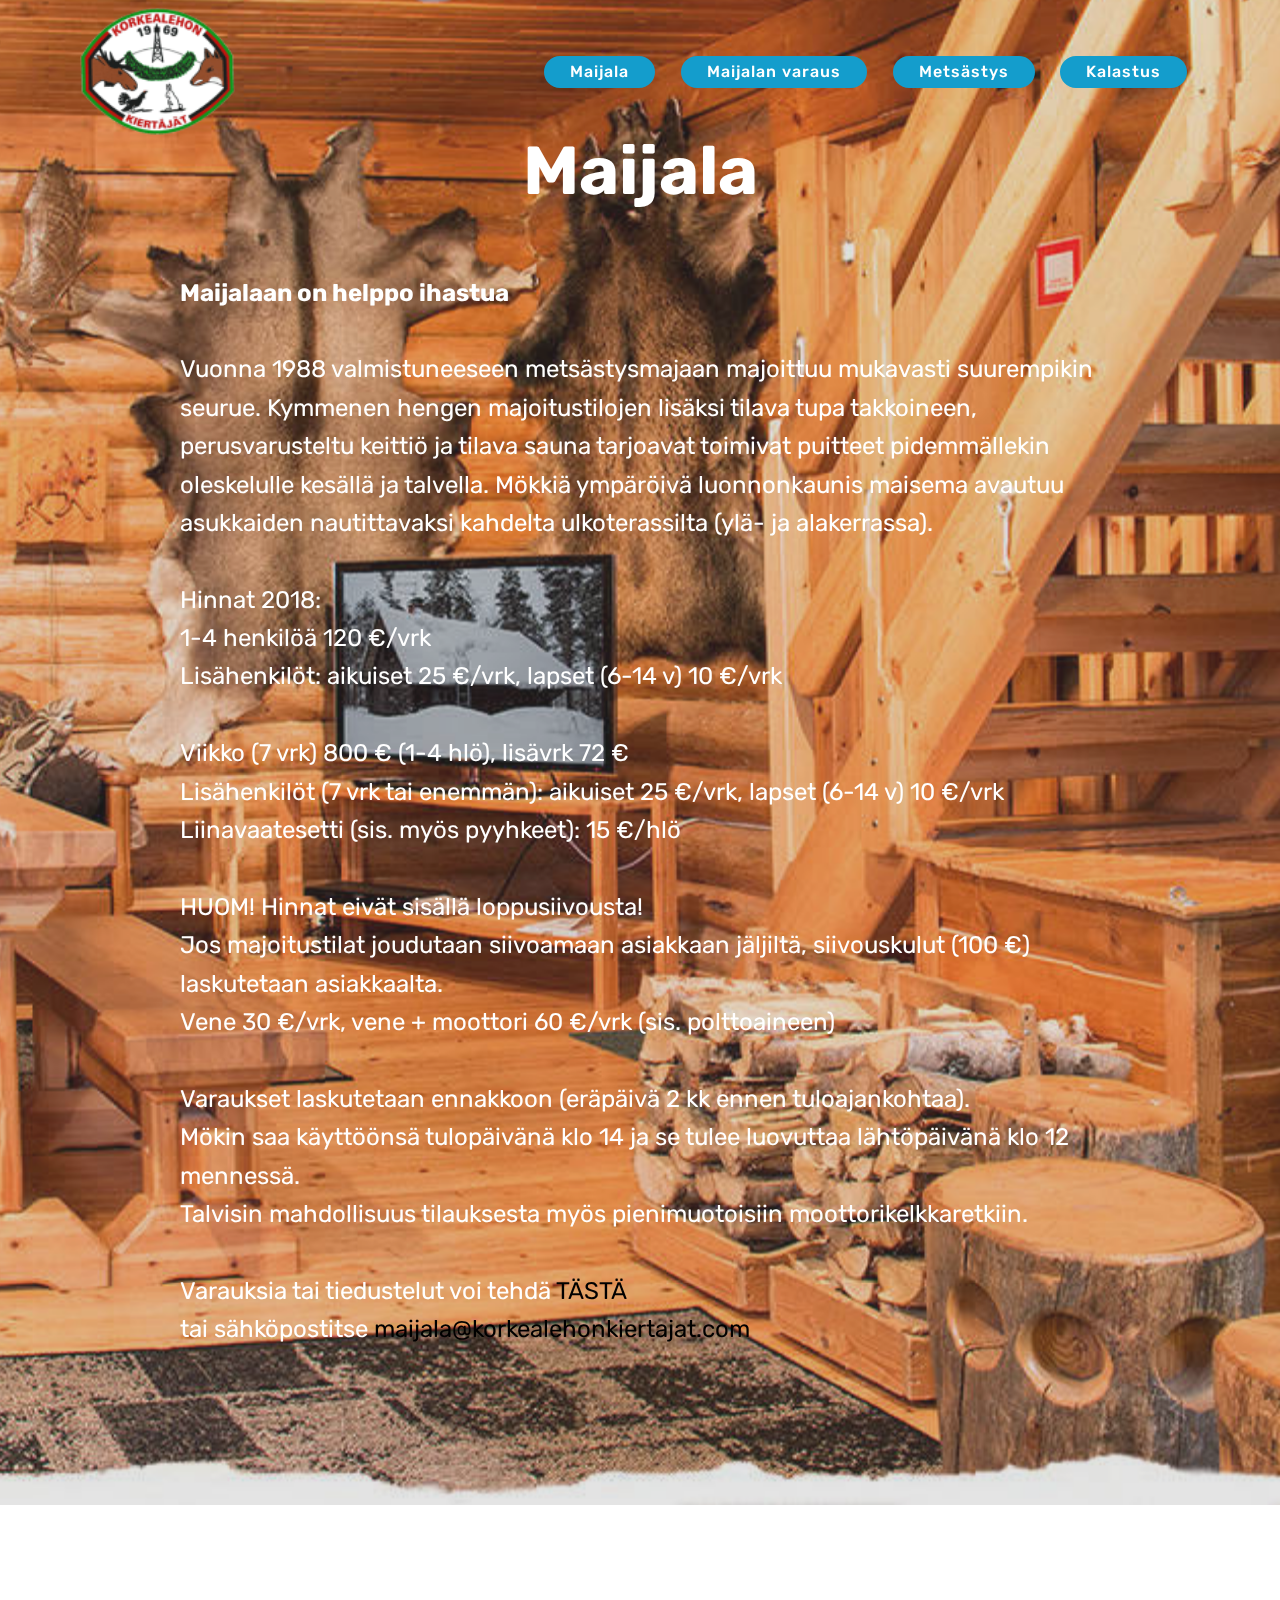
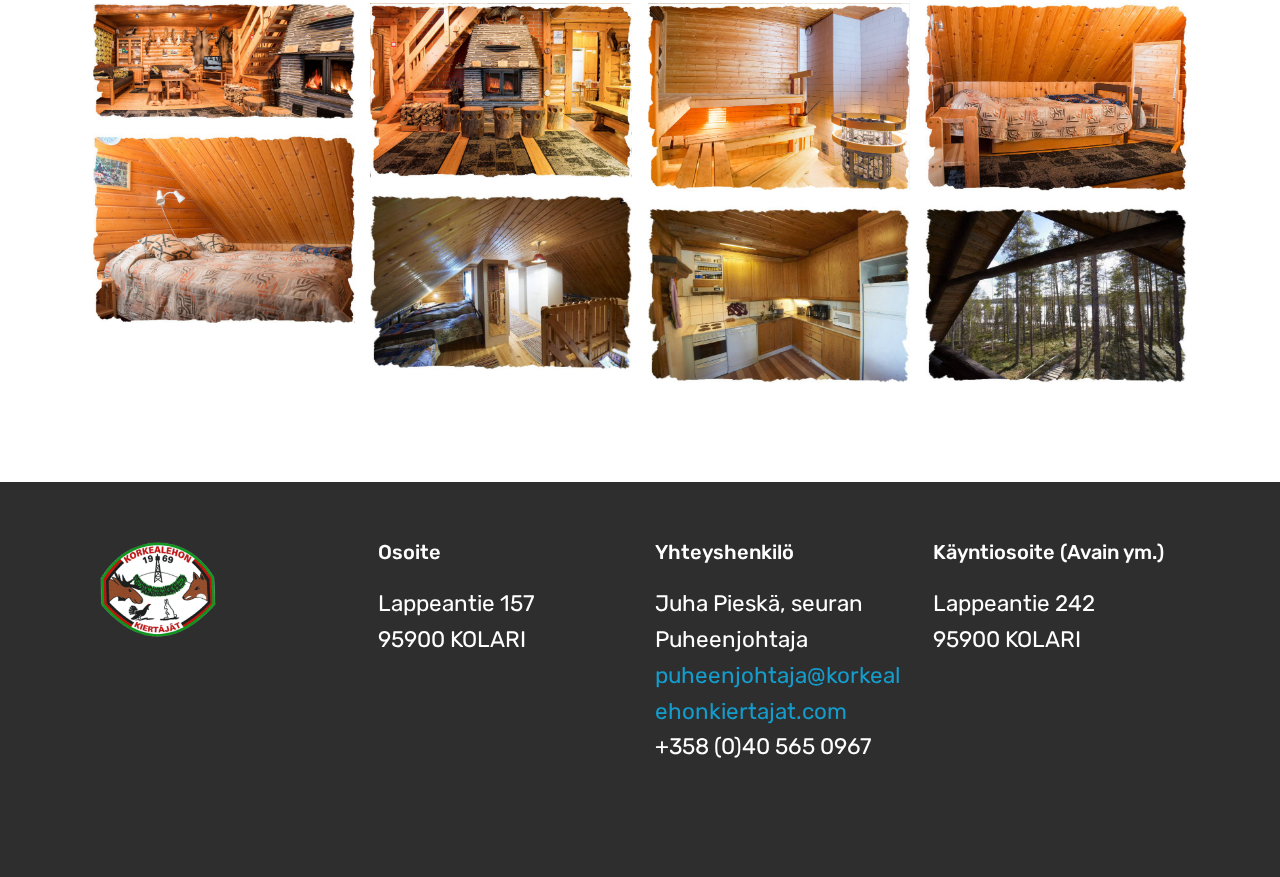
<file: index.html>
<!DOCTYPE html>
<html >
<head>
  <!-- Site made with Mobirise Website Builder v4.7.2, https://mobirise.com -->
  <meta charset="UTF-8">
  <meta http-equiv="X-UA-Compatible" content="IE=edge">
  <meta name="generator" content="Mobirise v4.7.2, mobirise.com">
  <meta name="viewport" content="width=device-width, initial-scale=1, minimum-scale=1">
  <link rel="shortcut icon" href="assets/images/logo2-pieni-110x91.png" type="image/x-icon">
  <meta name="description" content="">
  <title>Korkealehon kiertäjät - Maijala</title>
  <link rel="stylesheet" href="assets/web/assets/mobirise-icons/mobirise-icons.css">
  <link rel="stylesheet" href="assets/tether/tether.min.css">
  <link rel="stylesheet" href="assets/bootstrap/css/bootstrap.min.css">
  <link rel="stylesheet" href="assets/bootstrap/css/bootstrap-grid.min.css">
  <link rel="stylesheet" href="assets/bootstrap/css/bootstrap-reboot.min.css">
  <link rel="stylesheet" href="assets/dropdown/css/style.css">
  <link rel="stylesheet" href="assets/socicon/css/styles.css">
  <link rel="stylesheet" href="assets/theme/css/style.css">
  <link rel="stylesheet" href="assets/gallery/style.css">
  <link rel="stylesheet" href="assets/mobirise/css/mbr-additional.css" type="text/css">
  
  
  
</head>
<body>
  <section class="menu cid-qUsHjAog2J" once="menu" id="menu1-1i">

    

    <nav class="navbar navbar-expand beta-menu navbar-dropdown align-items-center navbar-fixed-top navbar-toggleable-sm bg-color transparent">
        <button class="navbar-toggler navbar-toggler-right" type="button" data-toggle="collapse" data-target="#navbarSupportedContent" aria-controls="navbarSupportedContent" aria-expanded="false" aria-label="Toggle navigation">
            <div class="hamburger">
                <span></span>
                <span></span>
                <span></span>
                <span></span>
            </div>
        </button>
        <div class="menu-logo">
            <div class="navbar-brand">
                <span class="navbar-logo">
                    <a href="index.html">
                         <img src="assets/images/logo2-pieni-110x91.png" alt="Mobirise" title="" style="height: 8rem;">
                    </a>
                </span>
                <span class="navbar-caption-wrap"><a class="navbar-caption text-white display-4" href="https://mobirise.com"></a></span>
            </div>
        </div>
        <div class="collapse navbar-collapse" id="navbarSupportedContent">
            <ul class="navbar-nav nav-dropdown" data-app-modern-menu="true"><li class="nav-item">
                    <a class="nav-link link text-white display-4" href="https://mobirise.com"></a>
                </li>
                <li class="nav-item">
                    <a class="nav-link link text-white display-4" href="https://mobirise.com"></a>
                </li></ul>
            <div class="navbar-buttons mbr-section-btn"><a class="btn btn-sm btn-primary display-4" href="index.html">Maijala</a> <a class="btn btn-sm btn-primary display-4" href="varaus.html">Maijalan varaus</a> <a class="btn btn-sm btn-primary display-4" href="metsastys.html">Metsästys</a> <a class="btn btn-sm btn-primary display-4" href="kalastus.html">Kalastus</a></div>
        </div>
    </nav>
</section>

<section class="engine"><a href="https://mobirise.me/h">how to create a web page for free</a></section><section class="cid-qSBYgyFy68 mbr-fullscreen mbr-parallax-background" id="header2-f">

    

    <div class="mbr-overlay" style="opacity: 0.2; background-color: rgb(118, 118, 118);"></div>

    <div class="container align-center">
        <div class="row justify-content-md-center">
            <div class="mbr-white col-md-10">
                <h1 class="mbr-section-title mbr-bold pb-3 mbr-fonts-style display-1"><br>Maijala<br></h1>
                
                <p class="mbr-text pb-3 mbr-fonts-style display-5"><br><strong>Maijalaan on helppo ihastua 
</strong><br>
<br>Vuonna 1988 valmistuneeseen metsästysmajaan majoittuu mukavasti suurempikin seurue. Kymmenen hengen majoitustilojen lisäksi tilava tupa takkoineen, perusvarusteltu keittiö ja tilava sauna tarjoavat toimivat puitteet pidemmällekin oleskelulle kesällä ja talvella. Mökkiä ympäröivä luonnonkaunis maisema avautuu asukkaiden nautittavaksi kahdelta ulkoterassilta (ylä- ja alakerrassa). 
<br>
<br>Hinnat 2018: 
<br>1-4 henkilöä 120 €/vrk 
<br>Lisähenkilöt: aikuiset 25 €/vrk, lapset (6-14 v) 10 €/vrk 
<br>
<br>Viikko (7 vrk) 800 € (1-4 hlö), lisävrk 72 € 
<br>Lisähenkilöt (7 vrk tai enemmän): aikuiset 25 €/vrk, lapset (6-14 v) 10 €/vrk 
<br>Liinavaatesetti (sis. myös pyyhkeet): 15 €/hlö 
<br>
<br>HUOM! Hinnat eivät sisällä loppusiivousta! 
<br>Jos majoitustilat joudutaan siivoamaan asiakkaan jäljiltä, siivouskulut (100 €) laskutetaan asiakkaalta. 
<br>Vene 30 €/vrk, vene + moottori 60 €/vrk (sis. polttoaineen) 
<br>
<br>Varaukset laskutetaan ennakkoon (eräpäivä 2 kk ennen tuloajankohtaa). 
<br>Mökin saa käyttöönsä tulopäivänä klo 14 ja se tulee luovuttaa lähtöpäivänä klo 12 mennessä.
<br>Talvisin mahdollisuus tilauksesta myös pienimuotoisiin moottorikelkkaretkiin. 
<br>
<br>Varauksia tai tiedustelut voi tehdä <a href="varaus.html" class="text-black">TÄSTÄ</a> 
<br>tai sähköpostitse <a href="mailto:maijala@korkealehonkiertajat.com" class="text-black">maijala@korkealehonkiertajat.com</a><br><br><br></p>
                
            </div>
        </div>
    </div>
    
</section>

<section class="mbr-gallery mbr-slider-carousel cid-qUsFq1vF6x" id="gallery1-1g">

    

    <div class="container">
        <div><!-- Filter --><!-- Gallery --><div class="mbr-gallery-row"><div class="mbr-gallery-layout-default"><div><div><div class="mbr-gallery-item mbr-gallery-item--p1" data-video-url="false" data-tags="Animated"><div href="#lb-gallery1-1g" data-slide-to="0" data-toggle="modal"><img src="assets/images/maijala-takka-taljat-frames-1942x860-800x354.jpg" alt="" title=""><span class="icon-focus"></span></div></div><div class="mbr-gallery-item mbr-gallery-item--p1" data-video-url="false" data-tags="Animated"><div href="#lb-gallery1-1g" data-slide-to="1" data-toggle="modal"><img src="assets/images/maijala-takka-frames-1508x1006-800x534.jpg" alt="" title=""><span class="icon-focus"></span></div></div><div class="mbr-gallery-item mbr-gallery-item--p1" data-video-url="false" data-tags="Animated"><div href="#lb-gallery1-1g" data-slide-to="2" data-toggle="modal"><img src="assets/images/maijala-sauna-frames-1400x1006-800x575.jpg" alt="" title=""><span class="icon-focus"></span></div></div><div class="mbr-gallery-item mbr-gallery-item--p1" data-video-url="false" data-tags="Animated"><div href="#lb-gallery1-1g" data-slide-to="3" data-toggle="modal"><img src="assets/images/maijala-ylakerta-pienih1-frames-1526x1097-800x575.jpg" alt="" title=""><span class="icon-focus"></span></div></div><div class="mbr-gallery-item mbr-gallery-item--p1" data-video-url="false" data-tags="Animated"><div href="#lb-gallery1-1g" data-slide-to="4" data-toggle="modal"><img src="assets/images/maijala-ylakerta-pienih2-frames-1203x866-800x576.jpg" alt="" title=""><span class="icon-focus"></span></div></div><div class="mbr-gallery-item mbr-gallery-item--p1" data-video-url="false" data-tags="Animated"><div href="#lb-gallery1-1g" data-slide-to="5" data-toggle="modal"><img src="assets/images/h-802x542-800x541.jpg" alt="" title=""><span class="icon-focus"></span></div></div><div class="mbr-gallery-item mbr-gallery-item--p1" data-video-url="false" data-tags="Animated"><div href="#lb-gallery1-1g" data-slide-to="6" data-toggle="modal"><img src="assets/images/keittio-802x542-800x541.jpg" alt="" title=""><span class="icon-focus"></span></div></div><div class="mbr-gallery-item mbr-gallery-item--p1" data-video-url="false" data-tags="Animated"><div href="#lb-gallery1-1g" data-slide-to="7" data-toggle="modal"><img src="assets/images/i-802x542-800x541.jpg" alt="" title=""><span class="icon-focus"></span></div></div></div></div><div class="clearfix"></div></div></div><!-- Lightbox --><div data-app-prevent-settings="" class="mbr-slider modal fade carousel slide" tabindex="-1" data-keyboard="true" data-interval="false" id="lb-gallery1-1g"><div class="modal-dialog"><div class="modal-content"><div class="modal-body"><div class="carousel-inner"><div class="carousel-item"><img src="assets/images/maijala-takka-taljat-frames-1942x860.jpg" alt="" title=""></div><div class="carousel-item"><img src="assets/images/maijala-takka-frames-1508x1006.jpg" alt="" title=""></div><div class="carousel-item"><img src="assets/images/maijala-sauna-frames-1400x1006.jpg" alt="" title=""></div><div class="carousel-item"><img src="assets/images/maijala-ylakerta-pienih1-frames-1526x1097.jpg" alt="" title=""></div><div class="carousel-item"><img src="assets/images/maijala-ylakerta-pienih2-frames-1203x866.jpg" alt="" title=""></div><div class="carousel-item"><img src="assets/images/h-802x542.jpg" alt="" title=""></div><div class="carousel-item"><img src="assets/images/keittio-802x542.jpg" alt="" title=""></div><div class="carousel-item active"><img src="assets/images/i-802x542.jpg" alt="" title=""></div></div><a class="carousel-control carousel-control-prev" role="button" data-slide="prev" href="#lb-gallery1-1g"><span class="mbri-left mbr-iconfont" aria-hidden="true"></span><span class="sr-only">Previous</span></a><a class="carousel-control carousel-control-next" role="button" data-slide="next" href="#lb-gallery1-1g"><span class="mbri-right mbr-iconfont" aria-hidden="true"></span><span class="sr-only">Next</span></a><a class="close" href="#" role="button" data-dismiss="modal"><span class="sr-only">Close</span></a></div></div></div></div></div>
    </div>

</section>

<section class="cid-qSBYgBaimN" id="footer1-g">

    

    

    <div class="container">
        <div class="media-container-row content text-white">
            <div class="col-12 col-md-3">
                <div class="media-wrap">
                    <a href="https://mobirise.com/">
                        <img src="assets/images/logo2-pieni-192x159.png" alt="Mobirise" title="">
                    </a>
                </div>
            </div>
            <div class="col-12 col-md-3 mbr-fonts-style display-7">
                <h5 class="pb-3">Osoite</h5>
                <p class="mbr-text">Lappeantie 157
<br>95900 KOLARI</p>
            </div>
            <div class="col-12 col-md-3 mbr-fonts-style display-7">
                <h5 class="pb-3">Yhteyshenkilö</h5>
                <p class="mbr-text">Juha Pieskä, seuran Puheenjohtaja<br><a href="mailto:puhenjohtaja@korkealehonkiertajat.com" class="text-primary">puheenjohtaja@korkealehonkiertajat.com</a><br>+358 (0)40 565 0967<br><br></p>
            </div>
            <div class="col-12 col-md-3 mbr-fonts-style display-7">
                <h5 class="pb-3">Käyntiosoite (Avain ym.)</h5>
                <p class="mbr-text">Lappeantie 242
<br>95900 KOLARI<br><br></p>
            </div>
        </div>
        
    </div>
</section>


  <script src="assets/web/assets/jquery/jquery.min.js"></script>
  <script src="assets/popper/popper.min.js"></script>
  <script src="assets/tether/tether.min.js"></script>
  <script src="assets/bootstrap/js/bootstrap.min.js"></script>
  <script src="assets/smoothscroll/smooth-scroll.js"></script>
  <script src="assets/dropdown/js/script.min.js"></script>
  <script src="assets/touchswipe/jquery.touch-swipe.min.js"></script>
  <script src="assets/masonry/masonry.pkgd.min.js"></script>
  <script src="assets/imagesloaded/imagesloaded.pkgd.min.js"></script>
  <script src="assets/bootstrapcarouselswipe/bootstrap-carousel-swipe.js"></script>
  <script src="assets/vimeoplayer/jquery.mb.vimeo_player.js"></script>
  <script src="assets/parallax/jarallax.min.js"></script>
  <script src="assets/theme/js/script.js"></script>
  <script src="assets/gallery/player.min.js"></script>
  <script src="assets/gallery/script.js"></script>
  <script src="assets/slidervideo/script.js"></script>
  
  
</body>
</html>
</file>
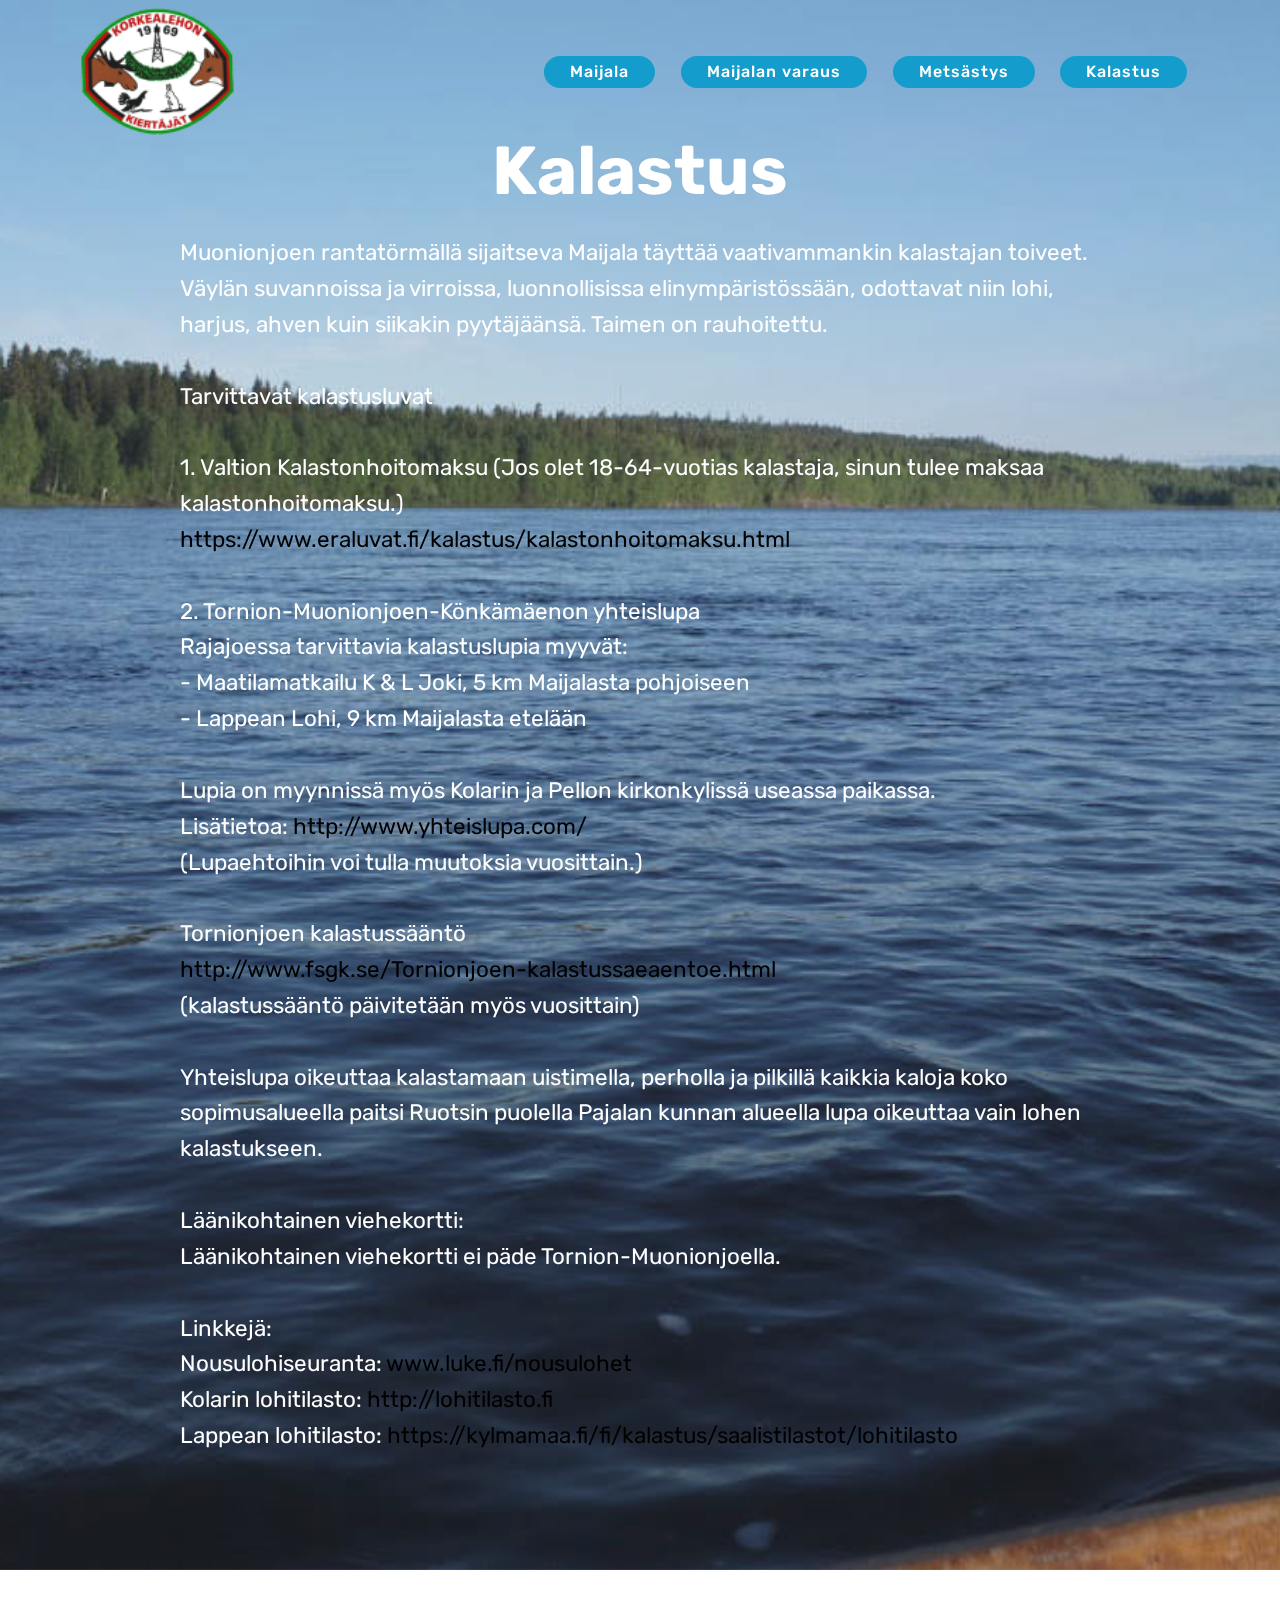
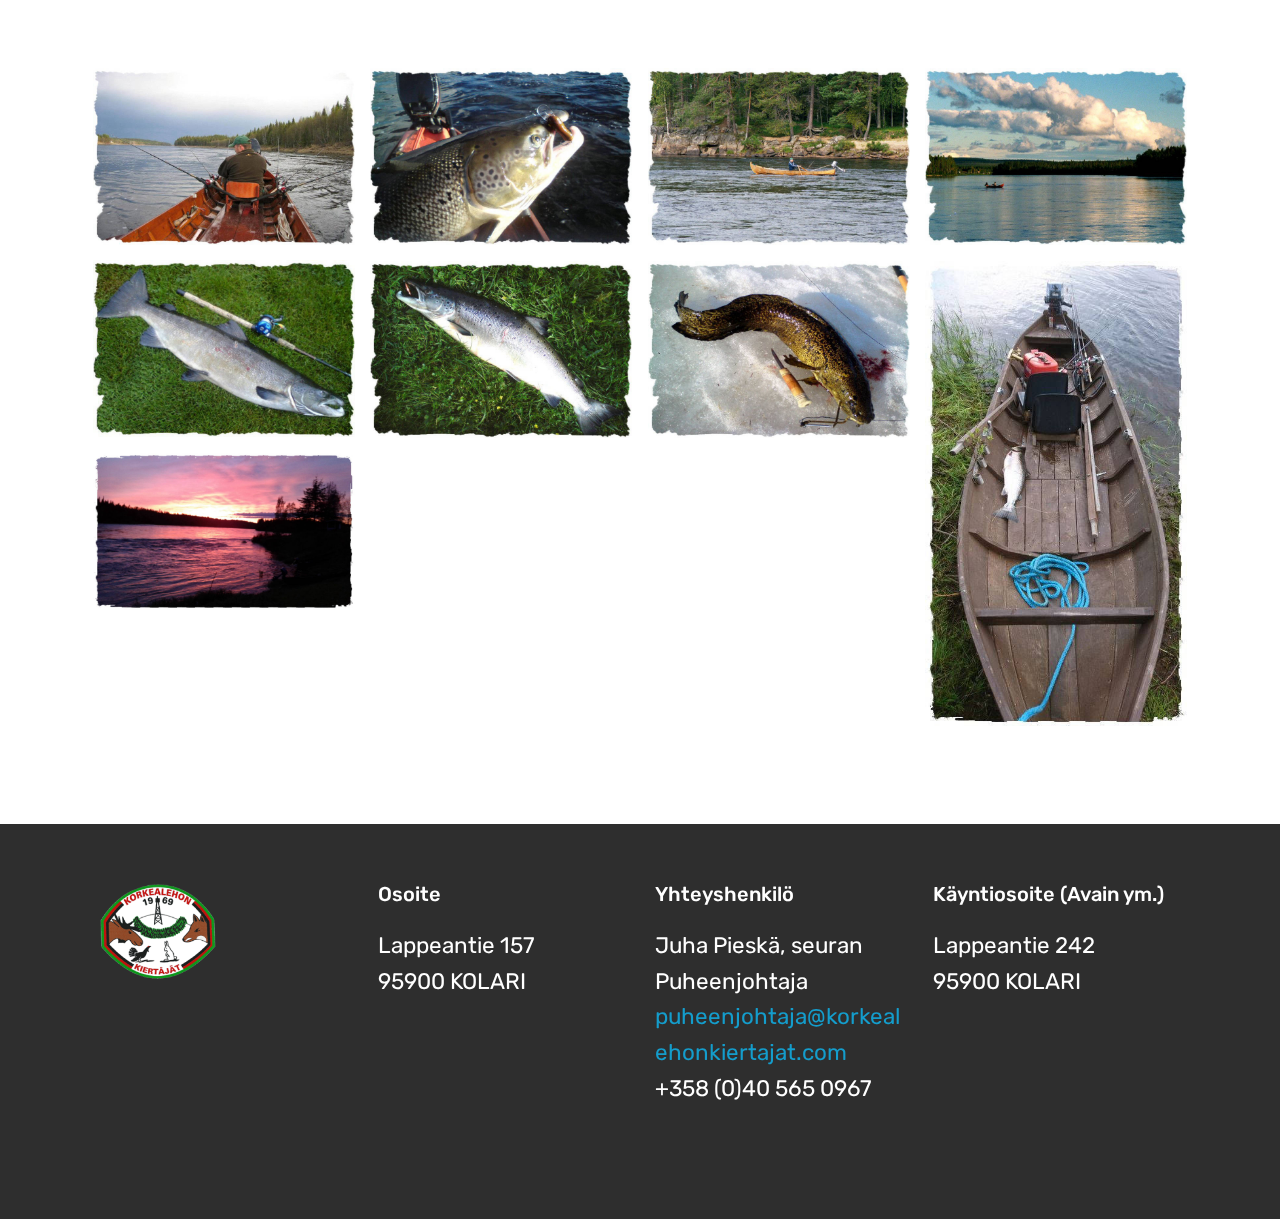
<file: kalastus.html>
<!DOCTYPE html>
<html >
<head>
  <!-- Site made with Mobirise Website Builder v4.7.2, https://mobirise.com -->
  <meta charset="UTF-8">
  <meta http-equiv="X-UA-Compatible" content="IE=edge">
  <meta name="generator" content="Mobirise v4.7.2, mobirise.com">
  <meta name="viewport" content="width=device-width, initial-scale=1, minimum-scale=1">
  <link rel="shortcut icon" href="assets/images/logo2-pieni-110x91.png" type="image/x-icon">
  <meta name="description" content="">
  <title>Kalastus</title>
  <link rel="stylesheet" href="assets/web/assets/mobirise-icons/mobirise-icons.css">
  <link rel="stylesheet" href="assets/tether/tether.min.css">
  <link rel="stylesheet" href="assets/bootstrap/css/bootstrap.min.css">
  <link rel="stylesheet" href="assets/bootstrap/css/bootstrap-grid.min.css">
  <link rel="stylesheet" href="assets/bootstrap/css/bootstrap-reboot.min.css">
  <link rel="stylesheet" href="assets/dropdown/css/style.css">
  <link rel="stylesheet" href="assets/socicon/css/styles.css">
  <link rel="stylesheet" href="assets/theme/css/style.css">
  <link rel="stylesheet" href="assets/gallery/style.css">
  <link rel="stylesheet" href="assets/mobirise/css/mbr-additional.css" type="text/css">
  
  
  
</head>
<body>
  <section class="menu cid-qSCC3oBtjW" once="menu" id="menu1-10">

    

    <nav class="navbar navbar-expand beta-menu navbar-dropdown align-items-center navbar-fixed-top navbar-toggleable-sm bg-color transparent">
        <button class="navbar-toggler navbar-toggler-right" type="button" data-toggle="collapse" data-target="#navbarSupportedContent" aria-controls="navbarSupportedContent" aria-expanded="false" aria-label="Toggle navigation">
            <div class="hamburger">
                <span></span>
                <span></span>
                <span></span>
                <span></span>
            </div>
        </button>
        <div class="menu-logo">
            <div class="navbar-brand">
                <span class="navbar-logo">
                    <a href="index.html">
                         <img src="assets/images/logo2-pieni-110x91.png" alt="Mobirise" title="" style="height: 8rem;">
                    </a>
                </span>
                <span class="navbar-caption-wrap"><a class="navbar-caption text-white display-4" href="https://mobirise.com"></a></span>
            </div>
        </div>
        <div class="collapse navbar-collapse" id="navbarSupportedContent">
            <ul class="navbar-nav nav-dropdown" data-app-modern-menu="true"><li class="nav-item">
                    <a class="nav-link link text-white display-4" href="https://mobirise.com"></a>
                </li>
                <li class="nav-item">
                    <a class="nav-link link text-white display-4" href="https://mobirise.com"></a>
                </li></ul>
            <div class="navbar-buttons mbr-section-btn"><a class="btn btn-sm btn-primary display-4" href="index.html">Maijala</a> <a class="btn btn-sm btn-primary display-4" href="varaus.html">Maijalan varaus</a> <a class="btn btn-sm btn-primary display-4" href="metsastys.html">Metsästys</a> <a class="btn btn-sm btn-primary display-4" href="kalastus.html">Kalastus</a></div>
        </div>
    </nav>
</section>

<section class="engine"><a href="https://mobirise.me/r">free bootstrap templates</a></section><section class="cid-qSCC3rkfRb mbr-fullscreen mbr-parallax-background" id="header2-11">

    

    <div class="mbr-overlay" style="opacity: 0.2; background-color: rgb(118, 118, 118);"></div>

    <div class="container align-center">
        <div class="row justify-content-md-center">
            <div class="mbr-white col-md-10">
                <h1 class="mbr-section-title mbr-bold pb-3 mbr-fonts-style display-1"><br>Kalastus</h1>
                
                <p class="mbr-text pb-3 mbr-fonts-style display-7">Muonionjoen rantatörmällä sijaitseva Maijala täyttää vaativammankin kalastajan toiveet. Väylän suvannoissa ja virroissa, luonnollisissa elinympäristössään, odottavat niin lohi, harjus, ahven kuin siikakin pyytäjäänsä. Taimen on rauhoitettu.
<br>
<br>Tarvittavat kalastusluvat
<br>
<br>1. Valtion Kalastonhoitomaksu (Jos olet 18-64-vuotias kalastaja, sinun tulee maksaa kalastonhoitomaksu.)
<br><a href="https://www.eraluvat.fi/kalastus/kalastonhoitomaksu.html " class="text-black">https://www.eraluvat.fi/kalastus/kalastonhoitomaksu.html
</a><br>
<br>2. Tornion-Muonionjoen-Könkämäenon yhteislupa
<br>Rajajoessa tarvittavia kalastuslupia myyvät: 
<br>- Maatilamatkailu K &amp; L Joki, 5 km Maijalasta pohjoiseen 
<br>- Lappean Lohi, 9 km Maijalasta etelään 
<br>
<br>Lupia on myynnissä myös Kolarin ja Pellon kirkonkylissä useassa paikassa. 
<br>Lisätietoa: <a href="http://www.yhteislupa.com" class="text-black">http://www.yhteislupa.com/
</a><br>(Lupaehtoihin voi tulla muutoksia vuosittain.) 
<br>
<br>Tornionjoen kalastussääntö
<br><a href="http://www.fsgk.se/Tornionjoen-kalastussaeaentoe.html " class="text-black">http://www.fsgk.se/Tornionjoen-kalastussaeaentoe.html
</a><br>(kalastussääntö päivitetään myös vuosittain)
<br>
<br>Yhteislupa oikeuttaa kalastamaan uistimella, perholla ja pilkillä kaikkia kaloja koko sopimusalueella paitsi Ruotsin puolella Pajalan kunnan alueella lupa oikeuttaa vain lohen kalastukseen. 
<br>
<br>Läänikohtainen viehekortti: 
<br>Läänikohtainen viehekortti ei päde Tornion-Muonionjoella.
<br>
<br>Linkkejä:
<br>Nousulohiseuranta: <a href="http://www.luke.fi/nousulohet" class="text-black">www.luke.fi/nousulohet
</a><br>Kolarin lohitilasto: <a href="http://lohitilasto.fi" class="text-black">http://lohitilasto.fi</a><br>Lappean lohitilasto:&nbsp;<a href="https://kylmamaa.fi/fi/kalastus/saalistilastot/lohitilasto" class="text-black">https://kylmamaa.fi/fi/kalastus/saalistilastot/lohitilasto</a><a href="http://lohitilasto.fi" class="text-black"><br></a><br></p>
                
            </div>
        </div>
    </div>
    
</section>

<section class="mbr-gallery mbr-slider-carousel cid-qSMGB28yGY" id="gallery1-1e">

    

    <div class="container">
        <div><!-- Filter --><!-- Gallery --><div class="mbr-gallery-row"><div class="mbr-gallery-layout-default"><div><div><div class="mbr-gallery-item mbr-gallery-item--p1" data-video-url="false" data-tags="Animated"><div href="#lb-gallery1-1e" data-slide-to="0" data-toggle="modal"><img src="assets/images/vapaviuhkaw-803x543-800x541.jpg" alt="" title=""><span class="icon-focus"></span></div></div><div class="mbr-gallery-item mbr-gallery-item--p1" data-video-url="false" data-tags="Animated"><div href="#lb-gallery1-1e" data-slide-to="1" data-toggle="modal"><img src="assets/images/h2-802x543-800x542.jpg" alt="" title=""><span class="icon-focus"></span></div></div><div class="mbr-gallery-item mbr-gallery-item--p1" data-video-url="false" data-tags="Animated"><div href="#lb-gallery1-1e" data-slide-to="2" data-toggle="modal"><img src="assets/images/e3-802x543-800x542.jpg" alt="" title=""><span class="icon-focus"></span></div></div><div class="mbr-gallery-item mbr-gallery-item--p1" data-video-url="false" data-tags="Animated"><div href="#lb-gallery1-1e" data-slide-to="3" data-toggle="modal"><img src="assets/images/d-802x543-800x542.jpg" alt="" title=""><span class="icon-focus"></span></div></div><div class="mbr-gallery-item mbr-gallery-item--p1" data-video-url="false" data-tags="Animated"><div href="#lb-gallery1-1e" data-slide-to="4" data-toggle="modal"><img src="assets/images/lohi3-802x543-800x542.jpg" alt="" title=""><span class="icon-focus"></span></div></div><div class="mbr-gallery-item mbr-gallery-item--p1" data-video-url="false" data-tags="Animated"><div href="#lb-gallery1-1e" data-slide-to="5" data-toggle="modal"><img src="assets/images/lohiw-802x543-800x542.jpg" alt="" title=""><span class="icon-focus"></span></div></div><div class="mbr-gallery-item mbr-gallery-item--p1" data-video-url="false" data-tags="Animated"><div href="#lb-gallery1-1e" data-slide-to="6" data-toggle="modal"><img src="assets/images/a3-803x543-800x541.jpg" alt="" title=""><span class="icon-focus"></span></div></div><div class="mbr-gallery-item mbr-gallery-item--p1" data-video-url="false" data-tags="Animated"><div href="#lb-gallery1-1e" data-slide-to="7" data-toggle="modal"><img src="assets/images/whatsapp-image-2017-06-26-at-090653-432x768-432x768.jpg" alt="" title=""><span class="icon-focus"></span></div></div><div class="mbr-gallery-item mbr-gallery-item--p1" data-video-url="false" data-tags="Animated"><div href="#lb-gallery1-1e" data-slide-to="8" data-toggle="modal"><img src="assets/images/20160826-214142-2000x1200-800x480.jpg" alt="" title=""><span class="icon-focus"></span></div></div></div></div><div class="clearfix"></div></div></div><!-- Lightbox --><div data-app-prevent-settings="" class="mbr-slider modal fade carousel slide" tabindex="-1" data-keyboard="true" data-interval="false" id="lb-gallery1-1e"><div class="modal-dialog"><div class="modal-content"><div class="modal-body"><div class="carousel-inner"><div class="carousel-item"><img src="assets/images/vapaviuhkaw-803x543.jpg" alt="" title=""></div><div class="carousel-item"><img src="assets/images/h2-802x543.jpg" alt="" title=""></div><div class="carousel-item"><img src="assets/images/e3-802x543.jpg" alt="" title=""></div><div class="carousel-item"><img src="assets/images/d-802x543.jpg" alt="" title=""></div><div class="carousel-item"><img src="assets/images/lohi3-802x543.jpg" alt="" title=""></div><div class="carousel-item"><img src="assets/images/lohiw-802x543.jpg" alt="" title=""></div><div class="carousel-item"><img src="assets/images/a3-803x543.jpg" alt="" title=""></div><div class="carousel-item"><img src="assets/images/whatsapp-image-2017-06-26-at-090653-432x768.jpg" alt="" title=""></div><div class="carousel-item active"><img src="assets/images/20160826-214142-2000x1200.jpg" alt="" title=""></div></div><a class="carousel-control carousel-control-prev" role="button" data-slide="prev" href="#lb-gallery1-1e"><span class="mbri-left mbr-iconfont" aria-hidden="true"></span><span class="sr-only">Previous</span></a><a class="carousel-control carousel-control-next" role="button" data-slide="next" href="#lb-gallery1-1e"><span class="mbri-right mbr-iconfont" aria-hidden="true"></span><span class="sr-only">Next</span></a><a class="close" href="#" role="button" data-dismiss="modal"><span class="sr-only">Close</span></a></div></div></div></div></div>
    </div>

</section>

<section class="cid-qSCC3tQPuv" id="footer1-12">

    

    

    <div class="container">
        <div class="media-container-row content text-white">
            <div class="col-12 col-md-3">
                <div class="media-wrap">
                    <a href="https://mobirise.com/">
                        <img src="assets/images/logo2-pieni-192x159.png" alt="Mobirise" title="">
                    </a>
                </div>
            </div>
            <div class="col-12 col-md-3 mbr-fonts-style display-7">
                <h5 class="pb-3">Osoite</h5>
                <p class="mbr-text">Lappeantie 157
<br>95900 KOLARI</p>
            </div>
            <div class="col-12 col-md-3 mbr-fonts-style display-7">
                <h5 class="pb-3">Yhteyshenkilö</h5>
                <p class="mbr-text">Juha Pieskä, seuran Puheenjohtaja<br><a href="mailto:puhenjohtaja@korkealehonkiertajat.com">puheenjohtaja@korkealehonkiertajat.com</a><br>+358 (0)40 565 0967<br><br></p>
            </div>
            <div class="col-12 col-md-3 mbr-fonts-style display-7">
                <h5 class="pb-3">Käyntiosoite (Avain ym.)</h5>
                <p class="mbr-text">Lappeantie 242
<br>95900 KOLARI<br><br></p>
            </div>
        </div>
        
    </div>
</section>


  <script src="assets/web/assets/jquery/jquery.min.js"></script>
  <script src="assets/popper/popper.min.js"></script>
  <script src="assets/tether/tether.min.js"></script>
  <script src="assets/bootstrap/js/bootstrap.min.js"></script>
  <script src="assets/smoothscroll/smooth-scroll.js"></script>
  <script src="assets/dropdown/js/script.min.js"></script>
  <script src="assets/touchswipe/jquery.touch-swipe.min.js"></script>
  <script src="assets/masonry/masonry.pkgd.min.js"></script>
  <script src="assets/imagesloaded/imagesloaded.pkgd.min.js"></script>
  <script src="assets/bootstrapcarouselswipe/bootstrap-carousel-swipe.js"></script>
  <script src="assets/vimeoplayer/jquery.mb.vimeo_player.js"></script>
  <script src="assets/parallax/jarallax.min.js"></script>
  <script src="assets/theme/js/script.js"></script>
  <script src="assets/gallery/player.min.js"></script>
  <script src="assets/gallery/script.js"></script>
  <script src="assets/slidervideo/script.js"></script>
  
  
</body>
</html>
</file>
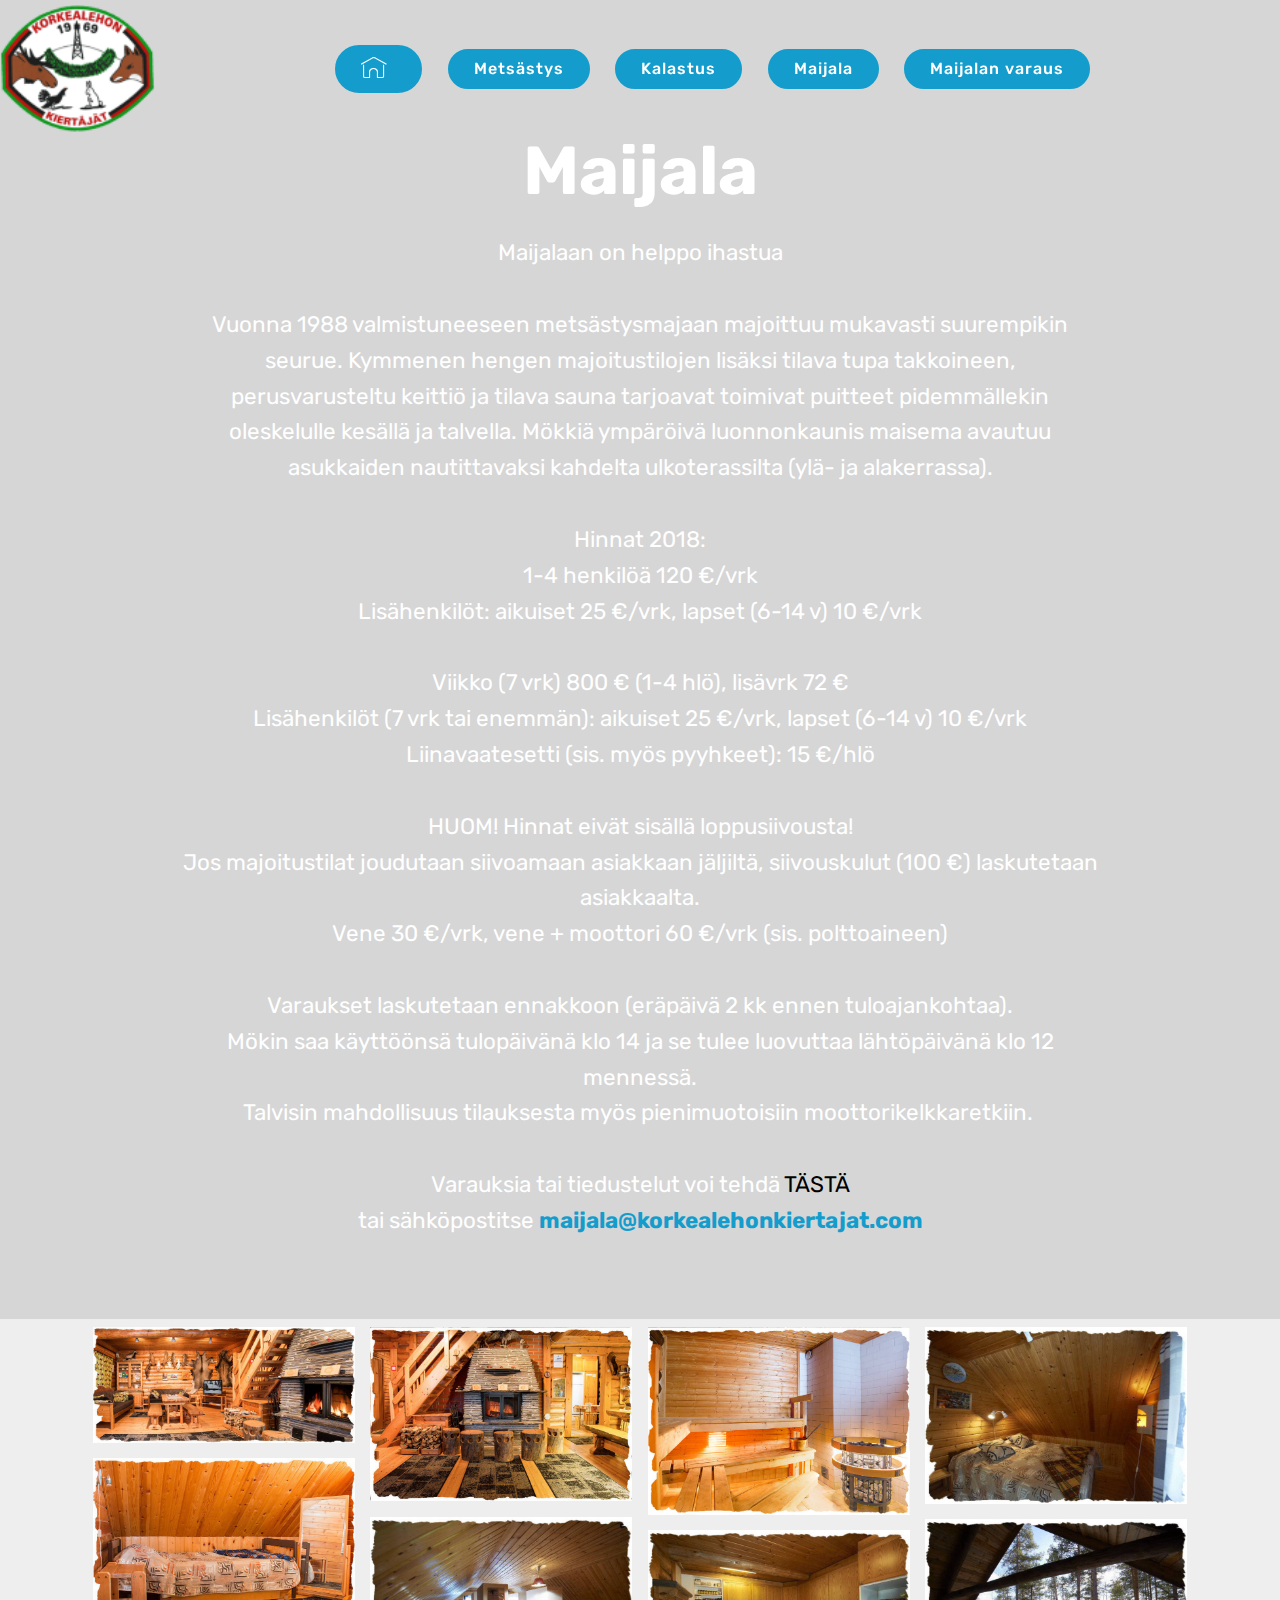
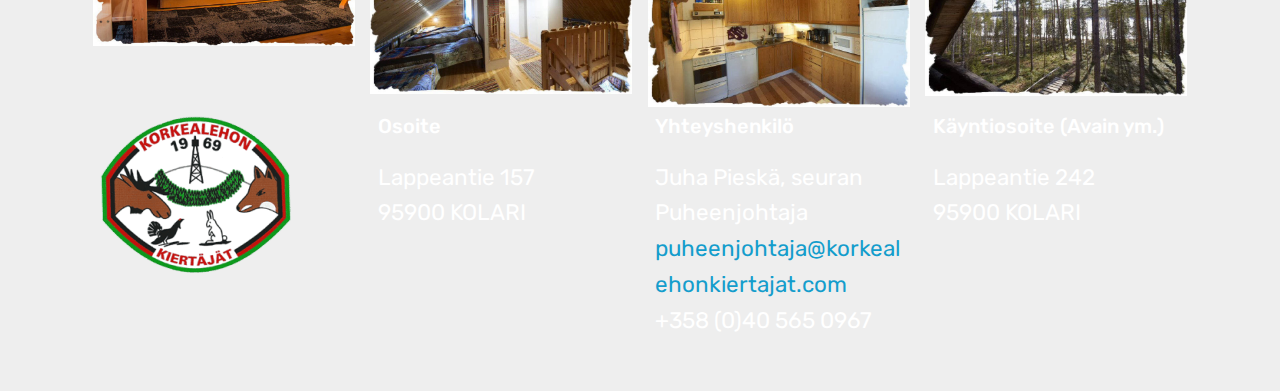
<file: maijala.html>
<!DOCTYPE html>
<html >
<head>
  <!-- Site made with Mobirise Website Builder v4.7.2, https://mobirise.com -->
  <meta charset="UTF-8">
  <meta http-equiv="X-UA-Compatible" content="IE=edge">
  <meta name="generator" content="Mobirise v4.7.2, mobirise.com">
  <meta name="viewport" content="width=device-width, initial-scale=1, minimum-scale=1">
  <link rel="shortcut icon" href="assets/images/logo2-pieni-110x91.png" type="image/x-icon">
  <meta name="description" content="">
  <title>Maijala</title>
  <link rel="stylesheet" href="assets/web/assets/mobirise-icons/mobirise-icons.css">
  <link rel="stylesheet" href="assets/tether/tether.min.css">
  <link rel="stylesheet" href="assets/bootstrap/css/bootstrap.min.css">
  <link rel="stylesheet" href="assets/bootstrap/css/bootstrap-grid.min.css">
  <link rel="stylesheet" href="assets/bootstrap/css/bootstrap-reboot.min.css">
  <link rel="stylesheet" href="assets/dropdown/css/style.css">
  <link rel="stylesheet" href="assets/socicon/css/styles.css">
  <link rel="stylesheet" href="assets/theme/css/style.css">
  <link rel="stylesheet" href="assets/gallery/style.css">
  <link rel="stylesheet" href="assets/mobirise/css/mbr-additional.css" type="text/css">
  
  
  
</head>
<body>
  <section class="menu cid-qSCVUueOGC" once="menu" id="menu1-1c">

    

    <nav class="navbar navbar-expand beta-menu navbar-dropdown align-items-center navbar-fixed-top navbar-toggleable-sm bg-color transparent">
        <button class="navbar-toggler navbar-toggler-right" type="button" data-toggle="collapse" data-target="#navbarSupportedContent" aria-controls="navbarSupportedContent" aria-expanded="false" aria-label="Toggle navigation">
            <div class="hamburger">
                <span></span>
                <span></span>
                <span></span>
                <span></span>
            </div>
        </button>
        <div class="menu-logo">
            <div class="navbar-brand">
                <span class="navbar-logo">
                    <a href="index.html">
                         <img src="assets/images/logo2-pieni-110x91.png" alt="Mobirise" title="" style="height: 8rem;">
                    </a>
                </span>
                <span class="navbar-caption-wrap"><a class="navbar-caption text-white display-4" href="https://mobirise.com"></a></span>
            </div>
        </div>
        <div class="collapse navbar-collapse" id="navbarSupportedContent">
            <ul class="navbar-nav nav-dropdown" data-app-modern-menu="true"><li class="nav-item">
                    <a class="nav-link link text-white display-4" href="https://mobirise.com"></a>
                </li>
                <li class="nav-item">
                    <a class="nav-link link text-white display-4" href="https://mobirise.com"></a>
                </li></ul>
            <div class="navbar-buttons mbr-section-btn"><a class="btn btn-sm btn-primary display-4" href="index.html"><span class="mbri-home mbr-iconfont mbr-iconfont-btn"></span></a>  <a class="btn btn-sm btn-primary display-4" href="metsastys.html">Metsästys</a> <a class="btn btn-sm btn-primary display-4" href="kalastus.html">Kalastus</a> <a class="btn btn-sm btn-primary display-4" href="maijala.html">Maijala</a> <a class="btn btn-sm btn-primary display-4" href="varaus.html">Maijalan varaus</a></div>
        </div>
    </nav>
</section>

<section class="engine"><a href="https://mobirise.me/j">website templates</a></section><section class="cid-qSCEvVx6kM mbr-fullscreen mbr-parallax-background" id="header2-14">

    

    <div class="mbr-overlay" style="opacity: 0.2; background-color: rgb(118, 118, 118);"></div>

    <div class="container align-center">
        <div class="row justify-content-md-center">
            <div class="mbr-white col-md-10">
                <h1 class="mbr-section-title mbr-bold pb-3 mbr-fonts-style display-1">&nbsp;<br>Maijala</h1>
                
                <p class="mbr-text pb-3 mbr-fonts-style display-7">Maijalaan on helppo ihastua 
<br>
<br>Vuonna 1988 valmistuneeseen metsästysmajaan majoittuu mukavasti suurempikin seurue. Kymmenen hengen majoitustilojen lisäksi tilava tupa takkoineen, perusvarusteltu keittiö ja tilava sauna tarjoavat toimivat puitteet pidemmällekin oleskelulle kesällä ja talvella. Mökkiä ympäröivä luonnonkaunis maisema avautuu asukkaiden nautittavaksi kahdelta ulkoterassilta (ylä- ja alakerrassa). 
<br>
<br>Hinnat 2018:
<br>1-4 henkilöä 120 €/vrk 
<br>Lisähenkilöt: aikuiset 25 €/vrk, lapset (6-14 v) 10 €/vrk 
<br>
<br>Viikko (7 vrk) 800 € (1-4 hlö), lisävrk 72 € 
<br>Lisähenkilöt (7 vrk tai enemmän): aikuiset 25 €/vrk, lapset (6-14 v) 10 €/vrk 
<br>Liinavaatesetti (sis. myös pyyhkeet): 15 €/hlö 
<br>
<br>HUOM! Hinnat eivät sisällä loppusiivousta! 
<br>Jos majoitustilat joudutaan siivoamaan asiakkaan jäljiltä, siivouskulut (100 €) laskutetaan asiakkaalta. <br>Vene 30 €/vrk, vene + moottori 60 €/vrk (sis. polttoaineen) 
<br>
<br>Varaukset laskutetaan ennakkoon (eräpäivä 2 kk ennen tuloajankohtaa). 
<br>Mökin saa käyttöönsä tulopäivänä klo 14 ja se tulee luovuttaa lähtöpäivänä klo 12 mennessä.<br>Talvisin mahdollisuus tilauksesta myös pienimuotoisiin moottorikelkkaretkiin.&nbsp;<br><br>Varauksia tai tiedustelut voi tehdä <a href="varaus.html" class="text-black">TÄSTÄ</a> <br>tai sähköpostitse <a href="mailto:maijala@korkealehonkiertajat.com"><strong>maijala@korkealehonkiertajat.com</strong></a></p>
                
            </div>
        </div>
    </div>
    
</section>

<section class="mbr-gallery mbr-slider-carousel cid-qSCFhOD4xq" id="gallery1-16">

    

    <div class="container">
        <div><!-- Filter --><!-- Gallery --><div class="mbr-gallery-row"><div class="mbr-gallery-layout-default"><div><div><div class="mbr-gallery-item mbr-gallery-item--p1" data-video-url="false" data-tags="Animated"><div href="#lb-gallery1-16" data-slide-to="0" data-toggle="modal"><img src="assets/images/maijala-takka-taljat-frames-1942x860-800x354.jpg" alt="" title=""><span class="icon-focus"></span></div></div><div class="mbr-gallery-item mbr-gallery-item--p1" data-video-url="false" data-tags="Animated"><div href="#lb-gallery1-16" data-slide-to="1" data-toggle="modal"><img src="assets/images/maijala-takka-frames-1508x1006-800x534.jpg" alt="" title=""><span class="icon-focus"></span></div></div><div class="mbr-gallery-item mbr-gallery-item--p1" data-video-url="false" data-tags="Animated"><div href="#lb-gallery1-16" data-slide-to="2" data-toggle="modal"><img src="assets/images/maijala-sauna-frames-1400x1006-800x575.jpg" alt="" title=""><span class="icon-focus"></span></div></div><div class="mbr-gallery-item mbr-gallery-item--p1" data-video-url="false" data-tags="Animated"><div href="#lb-gallery1-16" data-slide-to="3" data-toggle="modal"><img src="assets/images/g-802x542-800x541.jpg" alt="" title=""><span class="icon-focus"></span></div></div><div class="mbr-gallery-item mbr-gallery-item--p1" data-video-url="false" data-tags="Animated"><div href="#lb-gallery1-16" data-slide-to="4" data-toggle="modal"><img src="assets/images/maijala-ylakerta-pienih1-frames-1526x1097-800x575.jpg" alt="" title=""><span class="icon-focus"></span></div></div><div class="mbr-gallery-item mbr-gallery-item--p1" data-video-url="false" data-tags="Animated"><div href="#lb-gallery1-16" data-slide-to="5" data-toggle="modal"><img src="assets/images/h-802x542-800x541.jpg" alt="" title=""><span class="icon-focus"></span></div></div><div class="mbr-gallery-item mbr-gallery-item--p1" data-video-url="false" data-tags="Animated"><div href="#lb-gallery1-16" data-slide-to="6" data-toggle="modal"><img src="assets/images/i-802x542-800x541.jpg" alt="" title=""><span class="icon-focus"></span></div></div><div class="mbr-gallery-item mbr-gallery-item--p1" data-video-url="false" data-tags="Animated"><div href="#lb-gallery1-16" data-slide-to="7" data-toggle="modal"><img src="assets/images/keittio-802x542-800x541.jpg" alt="" title=""><span class="icon-focus"></span></div></div></div></div><div class="clearfix"></div></div></div><!-- Lightbox --><div data-app-prevent-settings="" class="mbr-slider modal fade carousel slide" tabindex="-1" data-keyboard="true" data-interval="false" id="lb-gallery1-16"><div class="modal-dialog"><div class="modal-content"><div class="modal-body"><div class="carousel-inner"><div class="carousel-item"><img src="assets/images/maijala-takka-taljat-frames-1942x860.jpg" alt="" title=""></div><div class="carousel-item"><img src="assets/images/maijala-takka-frames-1508x1006.jpg" alt="" title=""></div><div class="carousel-item"><img src="assets/images/maijala-sauna-frames-1400x1006.jpg" alt="" title=""></div><div class="carousel-item"><img src="assets/images/g-802x542.jpg" alt="" title=""></div><div class="carousel-item"><img src="assets/images/maijala-ylakerta-pienih1-frames-1526x1097.jpg" alt="" title=""></div><div class="carousel-item"><img src="assets/images/h-802x542.jpg" alt="" title=""></div><div class="carousel-item active"><img src="assets/images/i-802x542.jpg" alt="" title=""></div><div class="carousel-item"><img src="assets/images/keittio-802x542.jpg" alt="" title=""></div></div><a class="carousel-control carousel-control-prev" role="button" data-slide="prev" href="#lb-gallery1-16"><span class="mbri-left mbr-iconfont" aria-hidden="true"></span><span class="sr-only">Previous</span></a><a class="carousel-control carousel-control-next" role="button" data-slide="next" href="#lb-gallery1-16"><span class="mbri-right mbr-iconfont" aria-hidden="true"></span><span class="sr-only">Next</span></a><a class="close" href="#" role="button" data-dismiss="modal"><span class="sr-only">Close</span></a></div></div></div></div></div>
    </div>

</section>

<section class="cid-qSCEvY0RSB" id="footer1-15">

    

    

    <div class="container">
        <div class="media-container-row content text-white">
            <div class="col-12 col-md-3">
                <div class="media-wrap">
                    <a href="https://mobirise.com/">
                        <img src="assets/images/logo2-pieni-192x159.png" alt="Mobirise" title="">
                    </a>
                </div>
            </div>
            <div class="col-12 col-md-3 mbr-fonts-style display-7">
                <h5 class="pb-3">Osoite</h5>
                <p class="mbr-text">Lappeantie 157
<br>95900 KOLARI</p>
            </div>
            <div class="col-12 col-md-3 mbr-fonts-style display-7">
                <h5 class="pb-3">Yhteyshenkilö</h5>
                <p class="mbr-text">Juha Pieskä, seuran Puheenjohtaja<br><a href="mailto:puhenjohtaja@korkealehonkiertajat.com">puheenjohtaja@korkealehonkiertajat.com</a><br>+358 (0)40 565 0967<br><br></p>
            </div>
            <div class="col-12 col-md-3 mbr-fonts-style display-7">
                <h5 class="pb-3">Käyntiosoite (Avain ym.)</h5>
                <p class="mbr-text">Lappeantie 242
<br>95900 KOLARI<br><br></p>
            </div>
        </div>
        
    </div>
</section>


  <script src="assets/web/assets/jquery/jquery.min.js"></script>
  <script src="assets/popper/popper.min.js"></script>
  <script src="assets/tether/tether.min.js"></script>
  <script src="assets/bootstrap/js/bootstrap.min.js"></script>
  <script src="assets/smoothscroll/smooth-scroll.js"></script>
  <script src="assets/dropdown/js/script.min.js"></script>
  <script src="assets/touchswipe/jquery.touch-swipe.min.js"></script>
  <script src="assets/masonry/masonry.pkgd.min.js"></script>
  <script src="assets/imagesloaded/imagesloaded.pkgd.min.js"></script>
  <script src="assets/bootstrapcarouselswipe/bootstrap-carousel-swipe.js"></script>
  <script src="assets/vimeoplayer/jquery.mb.vimeo_player.js"></script>
  <script src="assets/parallax/jarallax.min.js"></script>
  <script src="assets/theme/js/script.js"></script>
  <script src="assets/gallery/player.min.js"></script>
  <script src="assets/gallery/script.js"></script>
  <script src="assets/slidervideo/script.js"></script>
  
  
</body>
</html>
</file>
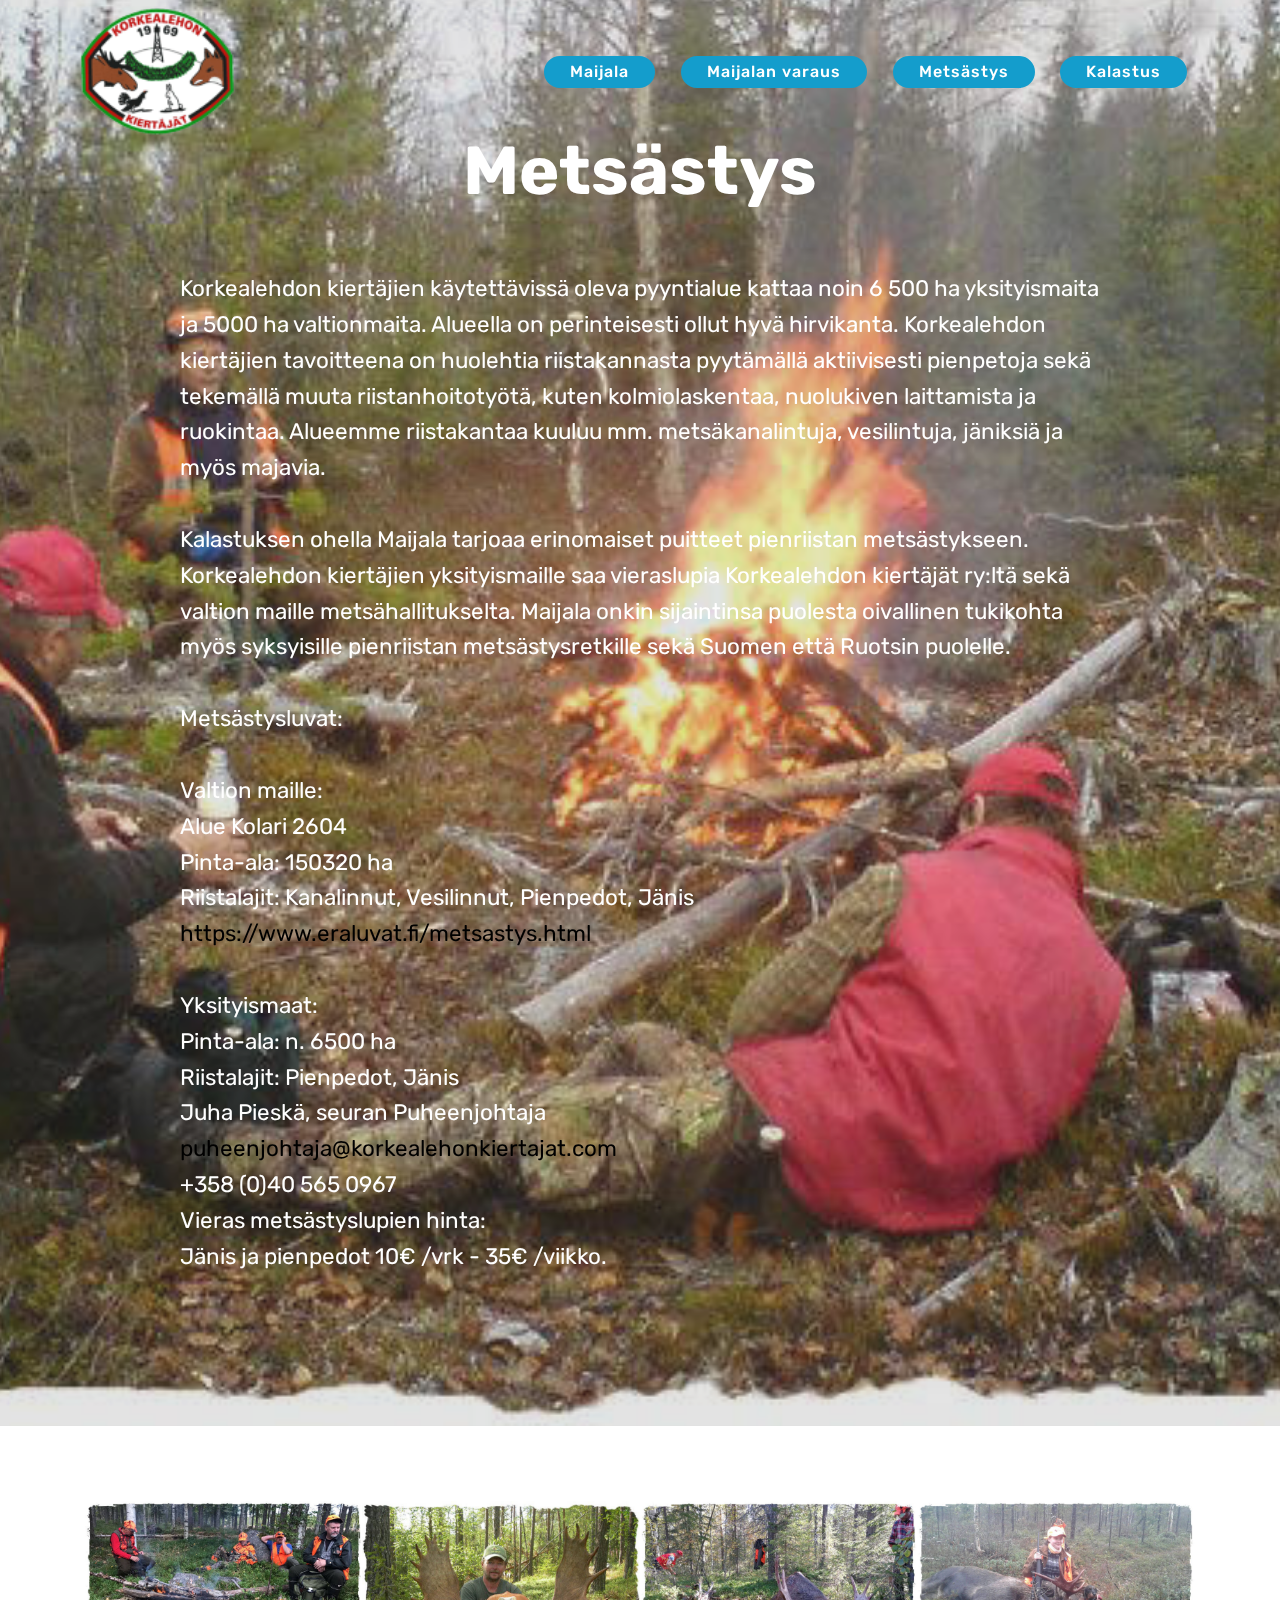
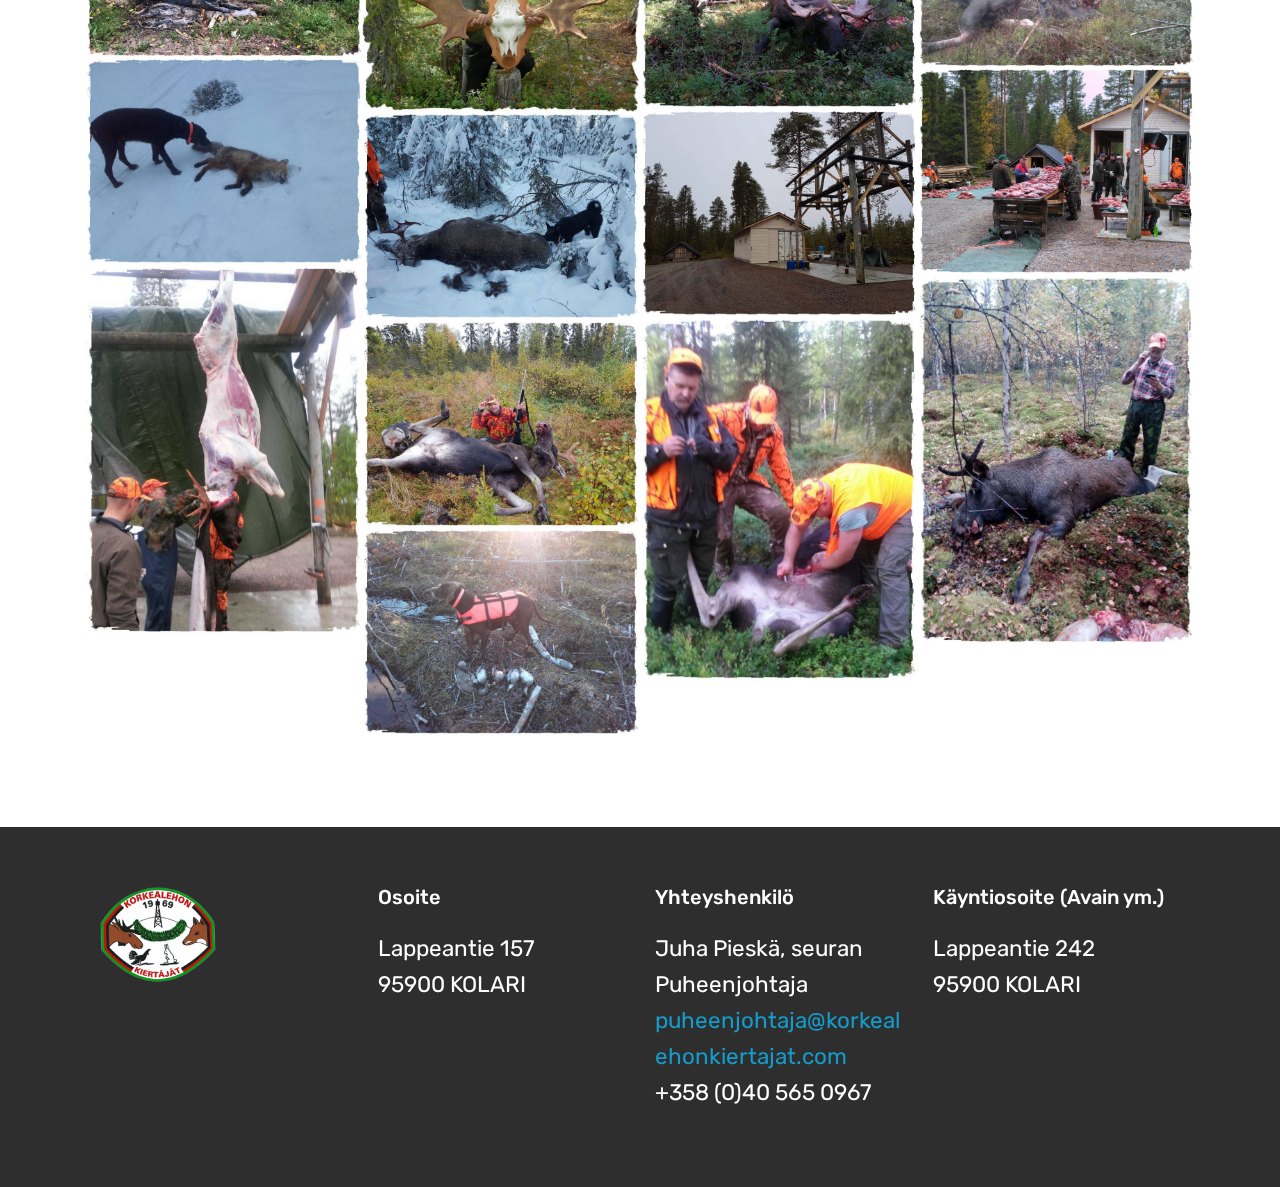
<file: metsastys.html>
<!DOCTYPE html>
<html >
<head>
  <!-- Site made with Mobirise Website Builder v4.7.2, https://mobirise.com -->
  <meta charset="UTF-8">
  <meta http-equiv="X-UA-Compatible" content="IE=edge">
  <meta name="generator" content="Mobirise v4.7.2, mobirise.com">
  <meta name="viewport" content="width=device-width, initial-scale=1, minimum-scale=1">
  <link rel="shortcut icon" href="assets/images/logo2-pieni-110x91.png" type="image/x-icon">
  <meta name="description" content="">
  <title>Metsästys</title>
  <link rel="stylesheet" href="assets/web/assets/mobirise-icons/mobirise-icons.css">
  <link rel="stylesheet" href="assets/tether/tether.min.css">
  <link rel="stylesheet" href="assets/bootstrap/css/bootstrap.min.css">
  <link rel="stylesheet" href="assets/bootstrap/css/bootstrap-grid.min.css">
  <link rel="stylesheet" href="assets/bootstrap/css/bootstrap-reboot.min.css">
  <link rel="stylesheet" href="assets/dropdown/css/style.css">
  <link rel="stylesheet" href="assets/socicon/css/styles.css">
  <link rel="stylesheet" href="assets/theme/css/style.css">
  <link rel="stylesheet" href="assets/gallery/style.css">
  <link rel="stylesheet" href="assets/mobirise/css/mbr-additional.css" type="text/css">
  
  
  
</head>
<body>
  <section class="menu cid-qSME5VmdQ8" once="menu" id="menu1-1d">

    

    <nav class="navbar navbar-expand beta-menu navbar-dropdown align-items-center navbar-fixed-top navbar-toggleable-sm bg-color transparent">
        <button class="navbar-toggler navbar-toggler-right" type="button" data-toggle="collapse" data-target="#navbarSupportedContent" aria-controls="navbarSupportedContent" aria-expanded="false" aria-label="Toggle navigation">
            <div class="hamburger">
                <span></span>
                <span></span>
                <span></span>
                <span></span>
            </div>
        </button>
        <div class="menu-logo">
            <div class="navbar-brand">
                <span class="navbar-logo">
                    <a href="index.html">
                         <img src="assets/images/logo2-pieni-110x91.png" alt="Mobirise" title="" style="height: 8rem;">
                    </a>
                </span>
                <span class="navbar-caption-wrap"><a class="navbar-caption text-white display-4" href="https://mobirise.com"></a></span>
            </div>
        </div>
        <div class="collapse navbar-collapse" id="navbarSupportedContent">
            <ul class="navbar-nav nav-dropdown" data-app-modern-menu="true"><li class="nav-item">
                    <a class="nav-link link text-white display-4" href="https://mobirise.com"></a>
                </li>
                <li class="nav-item">
                    <a class="nav-link link text-white display-4" href="https://mobirise.com"></a>
                </li></ul>
            <div class="navbar-buttons mbr-section-btn"><a class="btn btn-sm btn-primary display-4" href="index.html">Maijala</a> <a class="btn btn-sm btn-primary display-4" href="varaus.html">Maijalan varaus</a> <a class="btn btn-sm btn-primary display-4" href="metsastys.html">Metsästys</a> <a class="btn btn-sm btn-primary display-4" href="kalastus.html">Kalastus</a></div>
        </div>
    </nav>
</section>

<section class="engine"><a href="https://mobirise.me/t">amp templates</a></section><section class="cid-qSCAKlaWTa mbr-fullscreen mbr-parallax-background" id="header2-y">

    

    <div class="mbr-overlay" style="opacity: 0.2; background-color: rgb(118, 118, 118);"></div>

    <div class="container align-center">
        <div class="row justify-content-md-center">
            <div class="mbr-white col-md-10">
                <h1 class="mbr-section-title mbr-bold pb-3 mbr-fonts-style display-1">&nbsp;<br>Metsästys</h1>
                
                <p class="mbr-text pb-3 mbr-fonts-style display-7"><br>Korkealehdon kiertäjien käytettävissä oleva pyyntialue kattaa noin 6 500 ha yksityismaita ja 5000 ha valtionmaita. Alueella on perinteisesti ollut hyvä hirvikanta. Korkealehdon kiertäjien tavoitteena on huolehtia riistakannasta pyytämällä aktiivisesti pienpetoja sekä tekemällä muuta riistanhoitotyötä, kuten kolmiolaskentaa, nuolukiven laittamista ja ruokintaa. Alueemme riistakantaa kuuluu mm. metsäkanalintuja, vesilintuja, jäniksiä ja myös majavia.
<br>
<br>Kalastuksen ohella Maijala tarjoaa erinomaiset puitteet pienriistan metsästykseen. Korkealehdon kiertäjien yksityismaille saa vieraslupia Korkealehdon kiertäjät ry:ltä sekä valtion maille metsähallitukselta. Maijala onkin sijaintinsa puolesta oivallinen tukikohta myös syksyisille pienriistan metsästysretkille sekä Suomen että Ruotsin puolelle.<br>
<br>Metsästysluvat:
<br>
<br>Valtion maille:
<br>Alue Kolari 2604
<br>Pinta-ala: 150320 ha
<br>Riistalajit: Kanalinnut, Vesilinnut, Pienpedot, Jänis
<br><a href="https://www.eraluvat.fi/metsastys.html" class="text-black">https://www.eraluvat.fi/metsastys.html</a>
<br>
<br>Yksityismaat:
<br>Pinta-ala: n. 6500 ha
<br>Riistalajit: Pienpedot, Jänis
<br>Juha Pieskä, seuran Puheenjohtaja<br>
<a href="mailto:puhenjohtaja@korkealehonkiertajat.com" class="text-black">puheenjohtaja@korkealehonkiertajat.com</a><br>+358 (0)40 565 0967
<br>Vieras metsästyslupien hinta:<br>Jänis ja pienpedot 10€ /vrk - 35€ /viikko.<br>&nbsp;<br>
<br></p>
                
            </div>
        </div>
    </div>
    
</section>

<section class="mbr-gallery mbr-slider-carousel cid-qSMNbXrHDK" id="gallery1-1f">

    

    <div class="container">
        <div><!-- Filter --><!-- Gallery --><div class="mbr-gallery-row"><div class="mbr-gallery-layout-default"><div><div><div class="mbr-gallery-item mbr-gallery-item--p0" data-video-url="false" data-tags="Animated"><div href="#lb-gallery1-1f" data-slide-to="0" data-toggle="modal"><img src="assets/images/img-20170903-wa0000-1-1600x901-800x451.jpg" alt="" title=""><span class="icon-focus"></span></div></div><div class="mbr-gallery-item mbr-gallery-item--p0" data-video-url="false" data-tags="Animated"><div href="#lb-gallery1-1f" data-slide-to="1" data-toggle="modal"><img src="assets/images/kuva-2413w-802x612-800x610.jpg" alt="" title=""><span class="icon-focus"></span></div></div><div class="mbr-gallery-item mbr-gallery-item--p0" data-video-url="false" data-tags="Animated"><div href="#lb-gallery1-1f" data-slide-to="2" data-toggle="modal"><img src="assets/images/img-20170907-wa0001-1440x1080-800x600.jpg" alt="" title=""><span class="icon-focus"></span></div></div><div class="mbr-gallery-item mbr-gallery-item--p0" data-video-url="false" data-tags="Animated"><div href="#lb-gallery1-1f" data-slide-to="3" data-toggle="modal"><img src="assets/images/img-20171015-wa0007-1-1600x960-800x480.jpg" alt="" title=""><span class="icon-focus"></span></div></div><div class="mbr-gallery-item mbr-gallery-item--p0" data-video-url="false" data-tags="Animated"><div href="#lb-gallery1-1f" data-slide-to="4" data-toggle="modal"><img src="assets/images/20170430-2149581-1024x768-800x600.jpg" alt="" title=""><span class="icon-focus"></span></div></div><div class="mbr-gallery-item mbr-gallery-item--p0" data-video-url="false" data-tags="Animated"><div href="#lb-gallery1-1f" data-slide-to="5" data-toggle="modal"><img src="assets/images/img-20170916-135208-2000x1500-800x600.jpg" alt="" title=""><span class="icon-focus"></span></div></div><div class="mbr-gallery-item mbr-gallery-item--p0" data-video-url="false" data-tags="Animated"><div href="#lb-gallery1-1f" data-slide-to="6" data-toggle="modal"><img src="assets/images/img-20171011-wa0003-1600x1200-800x600.jpg" alt="" title=""><span class="icon-focus"></span></div></div><div class="mbr-gallery-item mbr-gallery-item--p0" data-video-url="false" data-tags="Animated"><div href="#lb-gallery1-1f" data-slide-to="7" data-toggle="modal"><img src="assets/images/20171118-1328481-1024x768-800x600.jpg" alt="" title=""><span class="icon-focus"></span></div></div><div class="mbr-gallery-item mbr-gallery-item--p0" data-video-url="false" data-tags="Animated"><div href="#lb-gallery1-1f" data-slide-to="8" data-toggle="modal"><img src="assets/images/img-20170909-wa0002-840x1120-800x1067.jpg" alt="" title=""><span class="icon-focus"></span></div></div><div class="mbr-gallery-item mbr-gallery-item--p0" data-video-url="false" data-tags="Animated"><div href="#lb-gallery1-1f" data-slide-to="9" data-toggle="modal"><img src="assets/images/img-20170908-wa0000-972x1296-800x1067.jpg" alt="" title=""><span class="icon-focus"></span></div></div><div class="mbr-gallery-item mbr-gallery-item--p0" data-video-url="false" data-tags="Animated"><div href="#lb-gallery1-1f" data-slide-to="10" data-toggle="modal"><img src="assets/images/img-20170902-wa0005-877x1148-800x1047.jpg" alt="" title=""><span class="icon-focus"></span></div></div><div class="mbr-gallery-item mbr-gallery-item--p0" data-video-url="false" data-tags="Animated"><div href="#lb-gallery1-1f" data-slide-to="11" data-toggle="modal"><img src="assets/images/20170909-1542371-1024x768-800x600.jpg" alt="" title=""><span class="icon-focus"></span></div></div><div class="mbr-gallery-item mbr-gallery-item--p0" data-video-url="false" data-tags="Animated"><div href="#lb-gallery1-1f" data-slide-to="12" data-toggle="modal"><img src="assets/images/20160903-2007361-1024x768-800x600.jpg" alt="" title=""><span class="icon-focus"></span></div></div></div></div><div class="clearfix"></div></div></div><!-- Lightbox --><div data-app-prevent-settings="" class="mbr-slider modal fade carousel slide" tabindex="-1" data-keyboard="true" data-interval="false" id="lb-gallery1-1f"><div class="modal-dialog"><div class="modal-content"><div class="modal-body"><div class="carousel-inner"><div class="carousel-item"><img src="assets/images/img-20170903-wa0000-1-1600x901.jpg" alt="" title=""></div><div class="carousel-item"><img src="assets/images/kuva-2413w-802x612.jpg" alt="" title=""></div><div class="carousel-item"><img src="assets/images/img-20170907-wa0001-1440x1080.jpg" alt="" title=""></div><div class="carousel-item"><img src="assets/images/img-20171015-wa0007-1-1600x960.jpg" alt="" title=""></div><div class="carousel-item"><img src="assets/images/20170430-2149581-1024x768.jpg" alt="" title=""></div><div class="carousel-item"><img src="assets/images/img-20170916-135208-2000x1500.jpg" alt="" title=""></div><div class="carousel-item"><img src="assets/images/img-20171011-wa0003-1600x1200.jpg" alt="" title=""></div><div class="carousel-item"><img src="assets/images/20171118-1328481-1024x768.jpg" alt="" title=""></div><div class="carousel-item"><img src="assets/images/img-20170909-wa0002-840x1120.jpg" alt="" title=""></div><div class="carousel-item"><img src="assets/images/img-20170908-wa0000-972x1296.jpg" alt="" title=""></div><div class="carousel-item"><img src="assets/images/img-20170902-wa0005-877x1148.jpg" alt="" title=""></div><div class="carousel-item"><img src="assets/images/20170909-1542371-1024x768.jpg" alt="" title=""></div><div class="carousel-item active"><img src="assets/images/20160903-2007361-1024x768.jpg" alt="" title=""></div></div><a class="carousel-control carousel-control-prev" role="button" data-slide="prev" href="#lb-gallery1-1f"><span class="mbri-left mbr-iconfont" aria-hidden="true"></span><span class="sr-only">Previous</span></a><a class="carousel-control carousel-control-next" role="button" data-slide="next" href="#lb-gallery1-1f"><span class="mbri-right mbr-iconfont" aria-hidden="true"></span><span class="sr-only">Next</span></a><a class="close" href="#" role="button" data-dismiss="modal"><span class="sr-only">Close</span></a></div></div></div></div></div>
    </div>

</section>

<section class="cid-qSCAKnNxNO" id="footer1-z">

    

    

    <div class="container">
        <div class="media-container-row content text-white">
            <div class="col-12 col-md-3">
                <div class="media-wrap">
                    <a href="https://mobirise.com/">
                        <img src="assets/images/logo2-pieni-192x159.png" alt="Mobirise" title="">
                    </a>
                </div>
            </div>
            <div class="col-12 col-md-3 mbr-fonts-style display-7">
                <h5 class="pb-3">Osoite</h5>
                <p class="mbr-text">Lappeantie 157
<br>95900 KOLARI</p>
            </div>
            <div class="col-12 col-md-3 mbr-fonts-style display-7">
                <h5 class="pb-3">Yhteyshenkilö</h5>
                <p class="mbr-text">Juha Pieskä, seuran Puheenjohtaja<br><a href="mailto:puhenjohtaja@korkealehonkiertajat.com">puheenjohtaja@korkealehonkiertajat.com</a><br>+358 (0)40 565 0967<br></p>
            </div>
            <div class="col-12 col-md-3 mbr-fonts-style display-7">
                <h5 class="pb-3">Käyntiosoite (Avain ym.)</h5>
                <p class="mbr-text">Lappeantie 242
<br>95900 KOLARI<br><br></p>
            </div>
        </div>
        
    </div>
</section>


  <script src="assets/web/assets/jquery/jquery.min.js"></script>
  <script src="assets/popper/popper.min.js"></script>
  <script src="assets/tether/tether.min.js"></script>
  <script src="assets/bootstrap/js/bootstrap.min.js"></script>
  <script src="assets/smoothscroll/smooth-scroll.js"></script>
  <script src="assets/dropdown/js/script.min.js"></script>
  <script src="assets/touchswipe/jquery.touch-swipe.min.js"></script>
  <script src="assets/masonry/masonry.pkgd.min.js"></script>
  <script src="assets/imagesloaded/imagesloaded.pkgd.min.js"></script>
  <script src="assets/bootstrapcarouselswipe/bootstrap-carousel-swipe.js"></script>
  <script src="assets/vimeoplayer/jquery.mb.vimeo_player.js"></script>
  <script src="assets/parallax/jarallax.min.js"></script>
  <script src="assets/theme/js/script.js"></script>
  <script src="assets/gallery/player.min.js"></script>
  <script src="assets/gallery/script.js"></script>
  <script src="assets/slidervideo/script.js"></script>
  
  
</body>
</html>
</file>
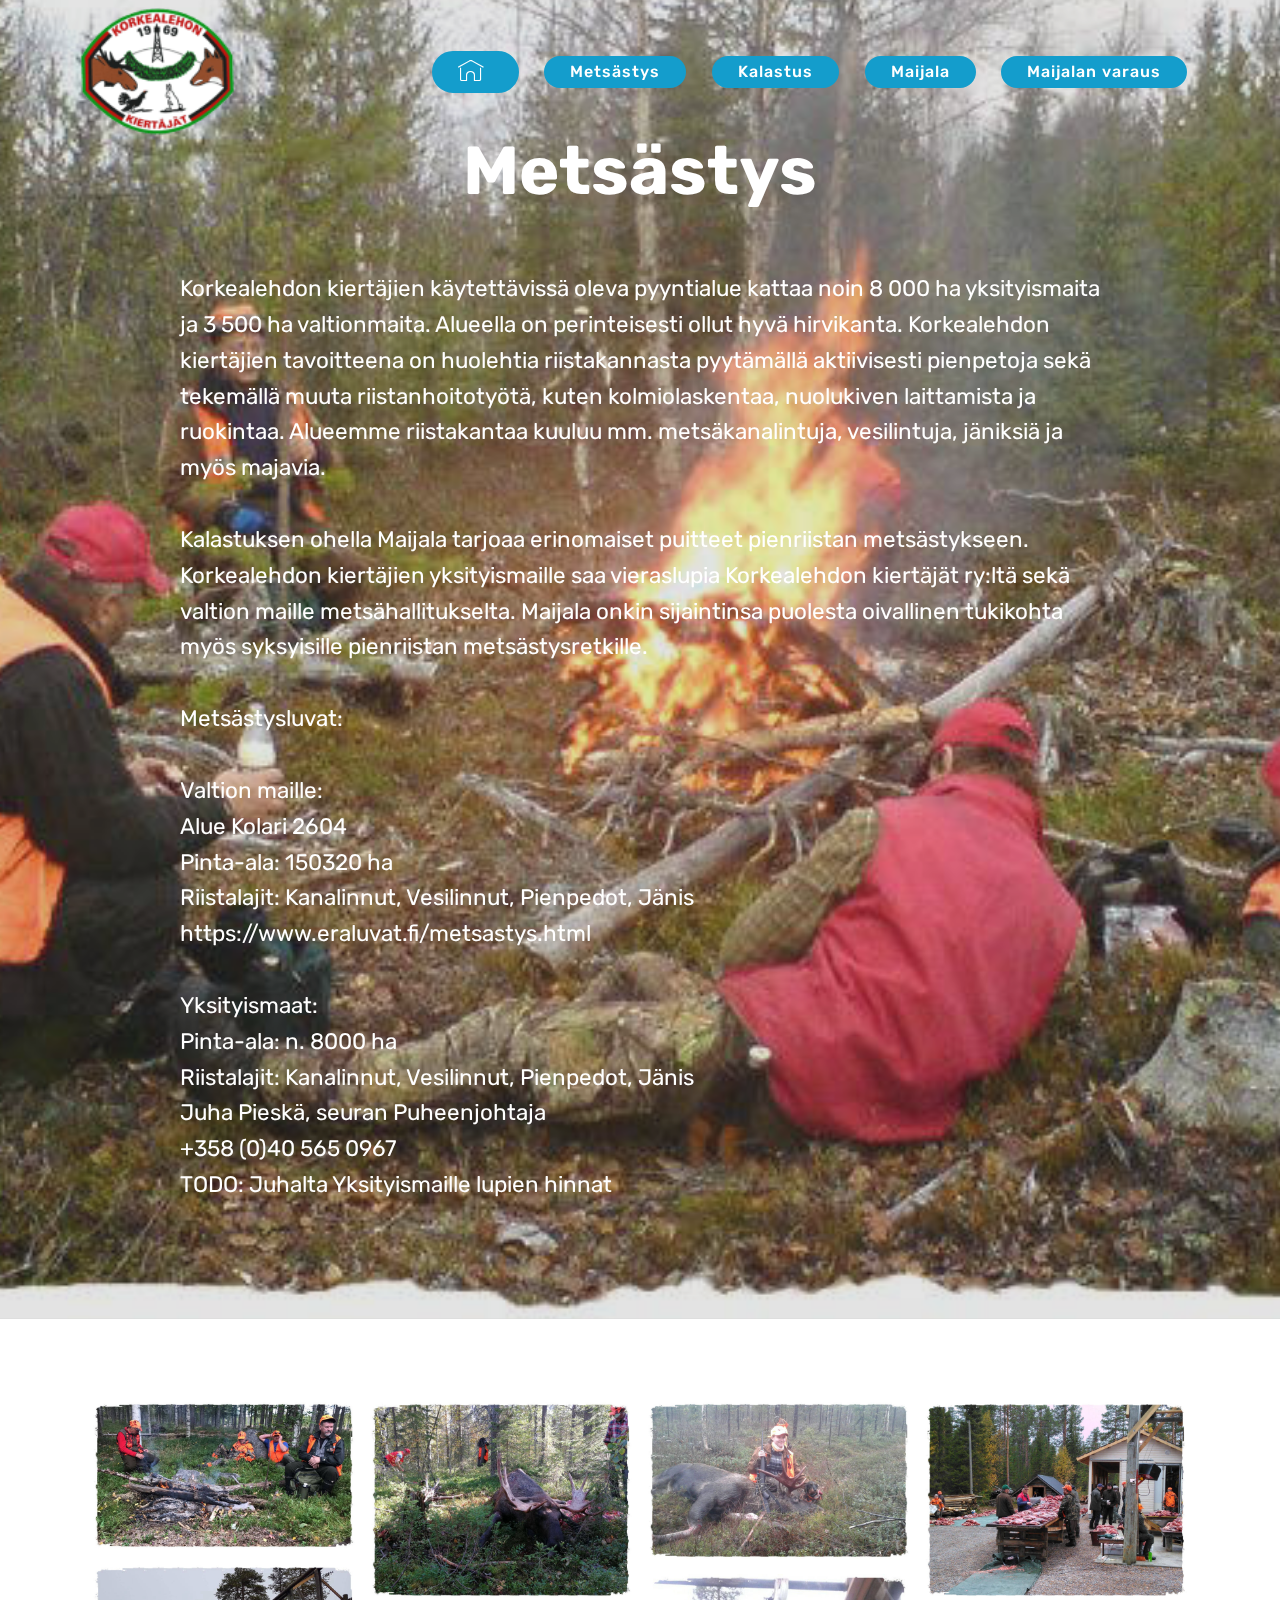
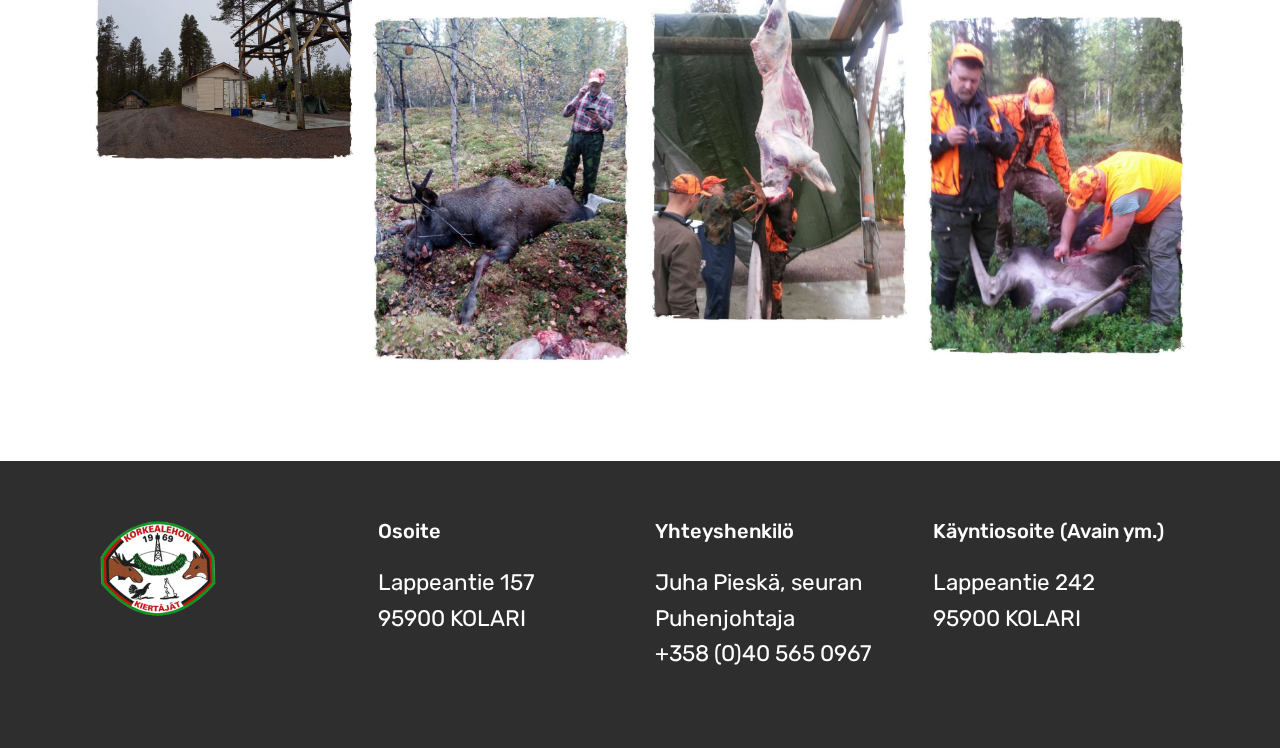
<file: page1.html>
<!DOCTYPE html>
<html >
<head>
  <!-- Site made with Mobirise Website Builder v4.7.2, https://mobirise.com -->
  <meta charset="UTF-8">
  <meta http-equiv="X-UA-Compatible" content="IE=edge">
  <meta name="generator" content="Mobirise v4.7.2, mobirise.com">
  <meta name="viewport" content="width=device-width, initial-scale=1, minimum-scale=1">
  <link rel="shortcut icon" href="assets/images/logo2-pieni-110x91.png" type="image/x-icon">
  <meta name="description" content="">
  <title>metsästys</title>
  <link rel="stylesheet" href="assets/web/assets/mobirise-icons/mobirise-icons.css">
  <link rel="stylesheet" href="assets/tether/tether.min.css">
  <link rel="stylesheet" href="assets/bootstrap/css/bootstrap.min.css">
  <link rel="stylesheet" href="assets/bootstrap/css/bootstrap-grid.min.css">
  <link rel="stylesheet" href="assets/bootstrap/css/bootstrap-reboot.min.css">
  <link rel="stylesheet" href="assets/dropdown/css/style.css">
  <link rel="stylesheet" href="assets/socicon/css/styles.css">
  <link rel="stylesheet" href="assets/theme/css/style.css">
  <link rel="stylesheet" href="assets/gallery/style.css">
  <link rel="stylesheet" href="assets/mobirise/css/mbr-additional.css" type="text/css">
  
  
  
</head>
<body>
  <section class="menu cid-qSME5VmdQ8" once="menu" id="menu1-1d">

    

    <nav class="navbar navbar-expand beta-menu navbar-dropdown align-items-center navbar-fixed-top navbar-toggleable-sm bg-color transparent">
        <button class="navbar-toggler navbar-toggler-right" type="button" data-toggle="collapse" data-target="#navbarSupportedContent" aria-controls="navbarSupportedContent" aria-expanded="false" aria-label="Toggle navigation">
            <div class="hamburger">
                <span></span>
                <span></span>
                <span></span>
                <span></span>
            </div>
        </button>
        <div class="menu-logo">
            <div class="navbar-brand">
                <span class="navbar-logo">
                    <a href="index.html">
                         <img src="assets/images/logo2-pieni-110x91.png" alt="Mobirise" title="" style="height: 8rem;">
                    </a>
                </span>
                <span class="navbar-caption-wrap"><a class="navbar-caption text-white display-4" href="https://mobirise.com"></a></span>
            </div>
        </div>
        <div class="collapse navbar-collapse" id="navbarSupportedContent">
            <ul class="navbar-nav nav-dropdown" data-app-modern-menu="true"><li class="nav-item">
                    <a class="nav-link link text-white display-4" href="https://mobirise.com"></a>
                </li>
                <li class="nav-item">
                    <a class="nav-link link text-white display-4" href="https://mobirise.com"></a>
                </li></ul>
            <div class="navbar-buttons mbr-section-btn"><a class="btn btn-sm btn-primary display-4" href="index.html"><span class="mbri-home mbr-iconfont mbr-iconfont-btn"></span></a>  <a class="btn btn-sm btn-primary display-4" href="page1.html">Metsästys</a> <a class="btn btn-sm btn-primary display-4" href="page2.html">Kalastus</a> <a class="btn btn-sm btn-primary display-4" href="page3.html">Maijala</a> <a class="btn btn-sm btn-primary display-4" href="page4.html">Maijalan varaus</a></div>
        </div>
    </nav>
</section>

<section class="engine"><a href="https://mobirise.me/o">one page site templates</a></section><section class="cid-qSCAKlaWTa mbr-fullscreen mbr-parallax-background" id="header2-y">

    

    <div class="mbr-overlay" style="opacity: 0.2; background-color: rgb(118, 118, 118);"></div>

    <div class="container align-center">
        <div class="row justify-content-md-center">
            <div class="mbr-white col-md-10">
                <h1 class="mbr-section-title mbr-bold pb-3 mbr-fonts-style display-1">&nbsp;<br>Metsästys</h1>
                
                <p class="mbr-text pb-3 mbr-fonts-style display-7"><br>Korkealehdon kiertäjien käytettävissä oleva pyyntialue kattaa noin 8 000 ha yksityismaita ja 3 500 ha valtionmaita. Alueella on perinteisesti ollut hyvä hirvikanta. Korkealehdon kiertäjien tavoitteena on huolehtia riistakannasta pyytämällä aktiivisesti pienpetoja sekä tekemällä muuta riistanhoitotyötä, kuten kolmiolaskentaa, nuolukiven laittamista ja ruokintaa. Alueemme riistakantaa kuuluu mm. metsäkanalintuja, vesilintuja, jäniksiä ja myös majavia.
<br>
<br>Kalastuksen ohella Maijala tarjoaa erinomaiset puitteet pienriistan metsästykseen. Korkealehdon kiertäjien yksityismaille saa vieraslupia Korkealehdon kiertäjät ry:ltä sekä valtion maille metsähallitukselta. Maijala onkin sijaintinsa puolesta oivallinen tukikohta myös syksyisille pienriistan metsästysretkille.
<br>
<br>Metsästysluvat:
<br>
<br>Valtion maille:
<br>Alue Kolari 2604
<br>Pinta-ala: 150320 ha
<br>Riistalajit: Kanalinnut, Vesilinnut, Pienpedot, Jänis
<br>https://www.eraluvat.fi/metsastys.html
<br>
<br>Yksityismaat:
<br>Pinta-ala: n. 8000 ha
<br>Riistalajit: Kanalinnut, Vesilinnut, Pienpedot, Jänis
<br>Juha Pieskä, seuran Puheenjohtaja
<br>+358 (0)40 565 0967
<br>TODO: Juhalta Yksityismaille lupien hinnat
<br>
<br></p>
                
            </div>
        </div>
    </div>
    
</section>

<section class="mbr-gallery mbr-slider-carousel cid-qSMNbXrHDK" id="gallery1-1f">

    

    <div class="container">
        <div><!-- Filter --><!-- Gallery --><div class="mbr-gallery-row"><div class="mbr-gallery-layout-default"><div><div><div class="mbr-gallery-item mbr-gallery-item--p1" data-video-url="false" data-tags="Animated"><div href="#lb-gallery1-1f" data-slide-to="0" data-toggle="modal"><img src="assets/images/img-20170903-wa0000-1-1600x901-800x451.jpg" alt="" title=""><span class="icon-focus"></span></div></div><div class="mbr-gallery-item mbr-gallery-item--p1" data-video-url="false" data-tags="Animated"><div href="#lb-gallery1-1f" data-slide-to="1" data-toggle="modal"><img src="assets/images/img-20170907-wa0001-1440x1080-800x600.jpg" alt="" title=""><span class="icon-focus"></span></div></div><div class="mbr-gallery-item mbr-gallery-item--p1" data-video-url="false" data-tags="Animated"><div href="#lb-gallery1-1f" data-slide-to="2" data-toggle="modal"><img src="assets/images/img-20171015-wa0007-1-1600x960-800x480.jpg" alt="" title=""><span class="icon-focus"></span></div></div><div class="mbr-gallery-item mbr-gallery-item--p1" data-video-url="false" data-tags="Animated"><div href="#lb-gallery1-1f" data-slide-to="3" data-toggle="modal"><img src="assets/images/img-20170916-135208-2000x1500-800x600.jpg" alt="" title=""><span class="icon-focus"></span></div></div><div class="mbr-gallery-item mbr-gallery-item--p1" data-video-url="false" data-tags="Animated"><div href="#lb-gallery1-1f" data-slide-to="4" data-toggle="modal"><img src="assets/images/img-20171011-wa0003-1600x1200-800x600.jpg" alt="" title=""><span class="icon-focus"></span></div></div><div class="mbr-gallery-item mbr-gallery-item--p1" data-video-url="false" data-tags="Animated"><div href="#lb-gallery1-1f" data-slide-to="5" data-toggle="modal"><img src="assets/images/img-20170909-wa0002-840x1120-800x1067.jpg" alt="" title=""><span class="icon-focus"></span></div></div><div class="mbr-gallery-item mbr-gallery-item--p1" data-video-url="false" data-tags="Animated"><div href="#lb-gallery1-1f" data-slide-to="6" data-toggle="modal"><img src="assets/images/img-20170908-wa0000-972x1296-800x1067.jpg" alt="" title=""><span class="icon-focus"></span></div></div><div class="mbr-gallery-item mbr-gallery-item--p1" data-video-url="false" data-tags="Animated"><div href="#lb-gallery1-1f" data-slide-to="7" data-toggle="modal"><img src="assets/images/img-20170902-wa0005-877x1148-800x1047.jpg" alt="" title=""><span class="icon-focus"></span></div></div></div></div><div class="clearfix"></div></div></div><!-- Lightbox --><div data-app-prevent-settings="" class="mbr-slider modal fade carousel slide" tabindex="-1" data-keyboard="true" data-interval="false" id="lb-gallery1-1f"><div class="modal-dialog"><div class="modal-content"><div class="modal-body"><div class="carousel-inner"><div class="carousel-item"><img src="assets/images/img-20170903-wa0000-1-1600x901.jpg" alt="" title=""></div><div class="carousel-item"><img src="assets/images/img-20170907-wa0001-1440x1080.jpg" alt="" title=""></div><div class="carousel-item"><img src="assets/images/img-20171015-wa0007-1-1600x960.jpg" alt="" title=""></div><div class="carousel-item"><img src="assets/images/img-20170916-135208-2000x1500.jpg" alt="" title=""></div><div class="carousel-item"><img src="assets/images/img-20171011-wa0003-1600x1200.jpg" alt="" title=""></div><div class="carousel-item"><img src="assets/images/img-20170909-wa0002-840x1120.jpg" alt="" title=""></div><div class="carousel-item"><img src="assets/images/img-20170908-wa0000-972x1296.jpg" alt="" title=""></div><div class="carousel-item active"><img src="assets/images/img-20170902-wa0005-877x1148.jpg" alt="" title=""></div></div><a class="carousel-control carousel-control-prev" role="button" data-slide="prev" href="#lb-gallery1-1f"><span class="mbri-left mbr-iconfont" aria-hidden="true"></span><span class="sr-only">Previous</span></a><a class="carousel-control carousel-control-next" role="button" data-slide="next" href="#lb-gallery1-1f"><span class="mbri-right mbr-iconfont" aria-hidden="true"></span><span class="sr-only">Next</span></a><a class="close" href="#" role="button" data-dismiss="modal"><span class="sr-only">Close</span></a></div></div></div></div></div>
    </div>

</section>

<section class="cid-qSCAKnNxNO" id="footer1-z">

    

    

    <div class="container">
        <div class="media-container-row content text-white">
            <div class="col-12 col-md-3">
                <div class="media-wrap">
                    <a href="https://mobirise.com/">
                        <img src="assets/images/logo2-pieni-192x159.png" alt="Mobirise" title="">
                    </a>
                </div>
            </div>
            <div class="col-12 col-md-3 mbr-fonts-style display-7">
                <h5 class="pb-3">Osoite</h5>
                <p class="mbr-text">Lappeantie 157
<br>95900 KOLARI</p>
            </div>
            <div class="col-12 col-md-3 mbr-fonts-style display-7">
                <h5 class="pb-3">Yhteyshenkilö</h5>
                <p class="mbr-text">Juha Pieskä, seuran Puhenjohtaja<br>+358 (0)40 565 0967<br></p>
            </div>
            <div class="col-12 col-md-3 mbr-fonts-style display-7">
                <h5 class="pb-3">Käyntiosoite (Avain ym.)</h5>
                <p class="mbr-text">Lappeantie 242
<br>95900 KOLARI<br><br></p>
            </div>
        </div>
        
    </div>
</section>


  <script src="assets/web/assets/jquery/jquery.min.js"></script>
  <script src="assets/popper/popper.min.js"></script>
  <script src="assets/tether/tether.min.js"></script>
  <script src="assets/bootstrap/js/bootstrap.min.js"></script>
  <script src="assets/smoothscroll/smooth-scroll.js"></script>
  <script src="assets/dropdown/js/script.min.js"></script>
  <script src="assets/touchswipe/jquery.touch-swipe.min.js"></script>
  <script src="assets/masonry/masonry.pkgd.min.js"></script>
  <script src="assets/imagesloaded/imagesloaded.pkgd.min.js"></script>
  <script src="assets/bootstrapcarouselswipe/bootstrap-carousel-swipe.js"></script>
  <script src="assets/vimeoplayer/jquery.mb.vimeo_player.js"></script>
  <script src="assets/parallax/jarallax.min.js"></script>
  <script src="assets/theme/js/script.js"></script>
  <script src="assets/gallery/player.min.js"></script>
  <script src="assets/gallery/script.js"></script>
  <script src="assets/slidervideo/script.js"></script>
  
  
</body>
</html>
</file>
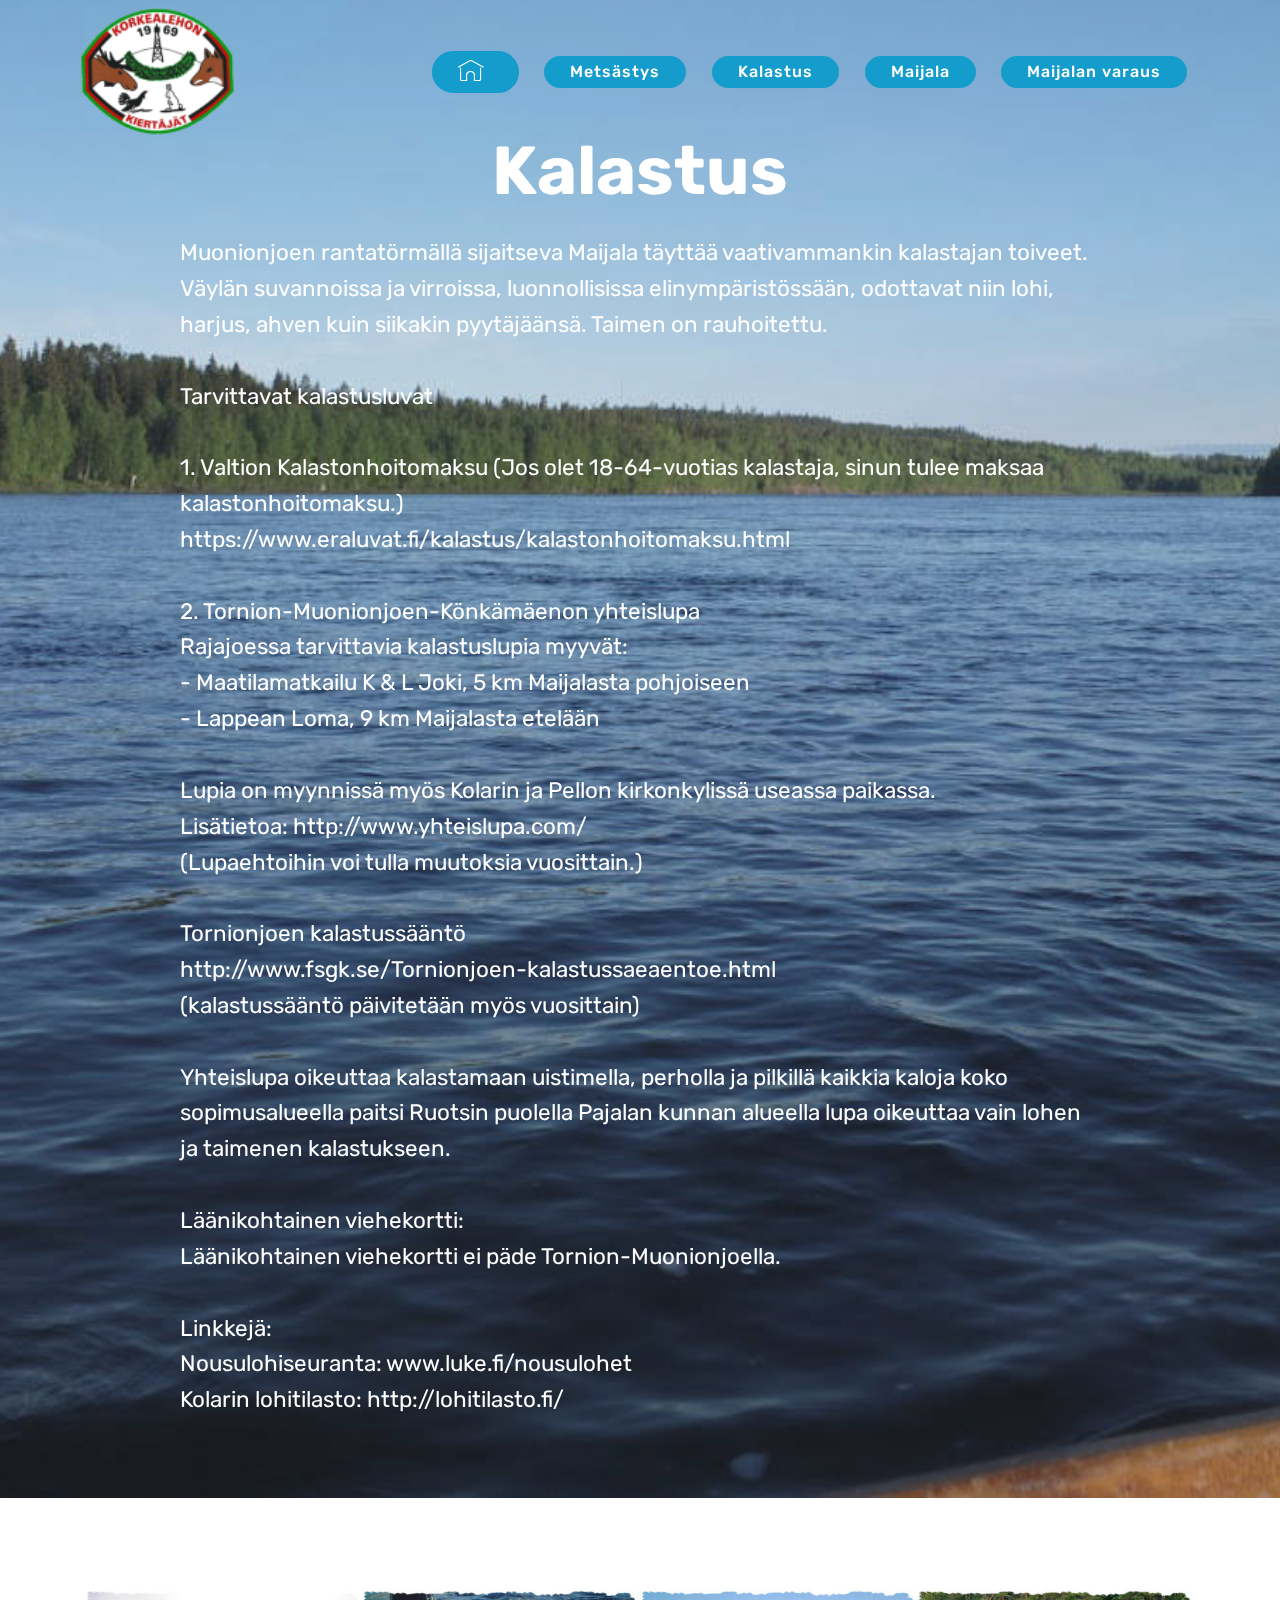
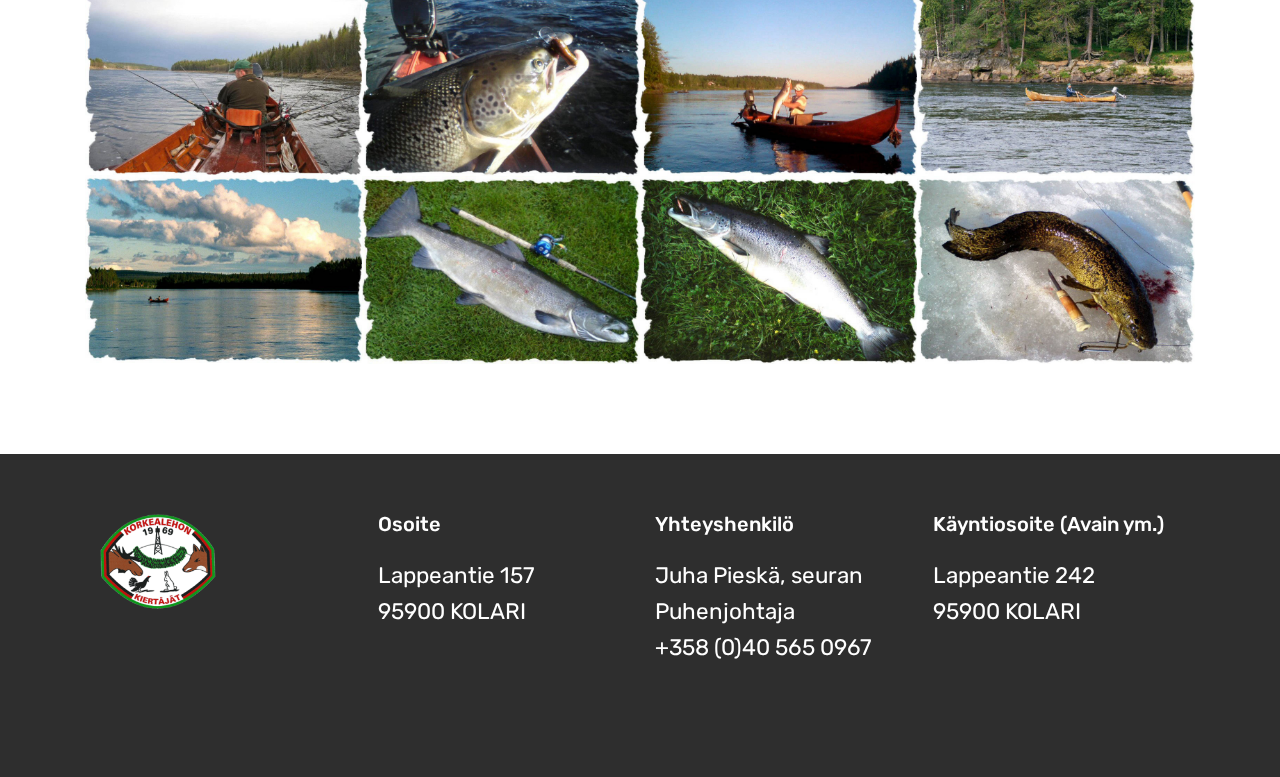
<file: page2.html>
<!DOCTYPE html>
<html >
<head>
  <!-- Site made with Mobirise Website Builder v4.7.2, https://mobirise.com -->
  <meta charset="UTF-8">
  <meta http-equiv="X-UA-Compatible" content="IE=edge">
  <meta name="generator" content="Mobirise v4.7.2, mobirise.com">
  <meta name="viewport" content="width=device-width, initial-scale=1, minimum-scale=1">
  <link rel="shortcut icon" href="assets/images/logo2-pieni-110x91.png" type="image/x-icon">
  <meta name="description" content="">
  <title>kalastus</title>
  <link rel="stylesheet" href="assets/web/assets/mobirise-icons/mobirise-icons.css">
  <link rel="stylesheet" href="assets/tether/tether.min.css">
  <link rel="stylesheet" href="assets/bootstrap/css/bootstrap.min.css">
  <link rel="stylesheet" href="assets/bootstrap/css/bootstrap-grid.min.css">
  <link rel="stylesheet" href="assets/bootstrap/css/bootstrap-reboot.min.css">
  <link rel="stylesheet" href="assets/dropdown/css/style.css">
  <link rel="stylesheet" href="assets/socicon/css/styles.css">
  <link rel="stylesheet" href="assets/theme/css/style.css">
  <link rel="stylesheet" href="assets/gallery/style.css">
  <link rel="stylesheet" href="assets/mobirise/css/mbr-additional.css" type="text/css">
  
  
  
</head>
<body>
  <section class="menu cid-qSCC3oBtjW" once="menu" id="menu1-10">

    

    <nav class="navbar navbar-expand beta-menu navbar-dropdown align-items-center navbar-fixed-top navbar-toggleable-sm bg-color transparent">
        <button class="navbar-toggler navbar-toggler-right" type="button" data-toggle="collapse" data-target="#navbarSupportedContent" aria-controls="navbarSupportedContent" aria-expanded="false" aria-label="Toggle navigation">
            <div class="hamburger">
                <span></span>
                <span></span>
                <span></span>
                <span></span>
            </div>
        </button>
        <div class="menu-logo">
            <div class="navbar-brand">
                <span class="navbar-logo">
                    <a href="index.html">
                         <img src="assets/images/logo2-pieni-110x91.png" alt="Mobirise" title="" style="height: 8rem;">
                    </a>
                </span>
                <span class="navbar-caption-wrap"><a class="navbar-caption text-white display-4" href="https://mobirise.com"></a></span>
            </div>
        </div>
        <div class="collapse navbar-collapse" id="navbarSupportedContent">
            <ul class="navbar-nav nav-dropdown" data-app-modern-menu="true"><li class="nav-item">
                    <a class="nav-link link text-white display-4" href="https://mobirise.com"></a>
                </li>
                <li class="nav-item">
                    <a class="nav-link link text-white display-4" href="https://mobirise.com"></a>
                </li></ul>
            <div class="navbar-buttons mbr-section-btn"><a class="btn btn-sm btn-primary display-4" href="index.html"><span class="mbri-home mbr-iconfont mbr-iconfont-btn"></span></a>  <a class="btn btn-sm btn-primary display-4" href="page1.html">Metsästys</a> <a class="btn btn-sm btn-primary display-4" href="page2.html">Kalastus</a> <a class="btn btn-sm btn-primary display-4" href="page3.html">Maijala</a> <a class="btn btn-sm btn-primary display-4" href="page4.html">Maijalan varaus</a></div>
        </div>
    </nav>
</section>

<section class="engine"><a href="https://mobirise.me/j">website templates</a></section><section class="cid-qSCC3rkfRb mbr-fullscreen mbr-parallax-background" id="header2-11">

    

    <div class="mbr-overlay" style="opacity: 0.2; background-color: rgb(118, 118, 118);"></div>

    <div class="container align-center">
        <div class="row justify-content-md-center">
            <div class="mbr-white col-md-10">
                <h1 class="mbr-section-title mbr-bold pb-3 mbr-fonts-style display-1"><br>Kalastus</h1>
                
                <p class="mbr-text pb-3 mbr-fonts-style display-7">Muonionjoen rantatörmällä sijaitseva Maijala täyttää vaativammankin kalastajan toiveet. Väylän suvannoissa ja virroissa, luonnollisissa elinympäristössään, odottavat niin lohi, harjus, ahven kuin siikakin pyytäjäänsä. Taimen on rauhoitettu.
<br>
<br>Tarvittavat kalastusluvat
<br>
<br>1. Valtion Kalastonhoitomaksu (Jos olet 18-64-vuotias kalastaja, sinun tulee maksaa kalastonhoitomaksu.)
<br>https://www.eraluvat.fi/kalastus/kalastonhoitomaksu.html
<br>
<br>2. Tornion-Muonionjoen-Könkämäenon yhteislupa
<br>Rajajoessa tarvittavia kalastuslupia myyvät: 
<br>- Maatilamatkailu K &amp; L Joki, 5 km Maijalasta pohjoiseen 
<br>- Lappean Loma, 9 km Maijalasta etelään 
<br>
<br>Lupia on myynnissä myös Kolarin ja Pellon kirkonkylissä useassa paikassa. 
<br>Lisätietoa: http://www.yhteislupa.com/
<br>(Lupaehtoihin voi tulla muutoksia vuosittain.) 
<br>
<br>Tornionjoen kalastussääntö
<br>http://www.fsgk.se/Tornionjoen-kalastussaeaentoe.html
<br>(kalastussääntö päivitetään myös vuosittain)
<br>
<br>Yhteislupa oikeuttaa kalastamaan uistimella, perholla ja pilkillä kaikkia kaloja koko sopimusalueella paitsi Ruotsin puolella Pajalan kunnan alueella lupa oikeuttaa vain lohen ja taimenen kalastukseen. 
<br>
<br>Läänikohtainen viehekortti: 
<br>Läänikohtainen viehekortti ei päde Tornion-Muonionjoella.
<br>
<br>Linkkejä:
<br>Nousulohiseuranta: www.luke.fi/nousulohet
<br>Kolarin lohitilasto: http://lohitilasto.fi/&nbsp;<br></p>
                
            </div>
        </div>
    </div>
    
</section>

<section class="mbr-gallery mbr-slider-carousel cid-qSMGB28yGY" id="gallery1-1e">

    

    <div class="container">
        <div><!-- Filter --><!-- Gallery --><div class="mbr-gallery-row"><div class="mbr-gallery-layout-default"><div><div><div class="mbr-gallery-item mbr-gallery-item--p0" data-video-url="false" data-tags="Animated"><div href="#lb-gallery1-1e" data-slide-to="0" data-toggle="modal"><img src="assets/images/vapaviuhkaw-803x543-800x541.jpg" alt="" title=""><span class="icon-focus"></span></div></div><div class="mbr-gallery-item mbr-gallery-item--p0" data-video-url="false" data-tags="Animated"><div href="#lb-gallery1-1e" data-slide-to="1" data-toggle="modal"><img src="assets/images/h2-802x543-800x542.jpg" alt="" title=""><span class="icon-focus"></span></div></div><div class="mbr-gallery-item mbr-gallery-item--p0" data-video-url="false" data-tags="Animated"><div href="#lb-gallery1-1e" data-slide-to="2" data-toggle="modal"><img src="assets/images/f-802x543-800x542.jpg" alt="" title=""><span class="icon-focus"></span></div></div><div class="mbr-gallery-item mbr-gallery-item--p0" data-video-url="false" data-tags="Animated"><div href="#lb-gallery1-1e" data-slide-to="3" data-toggle="modal"><img src="assets/images/e3-802x543-800x542.jpg" alt="" title=""><span class="icon-focus"></span></div></div><div class="mbr-gallery-item mbr-gallery-item--p0" data-video-url="false" data-tags="Animated"><div href="#lb-gallery1-1e" data-slide-to="4" data-toggle="modal"><img src="assets/images/d-802x543-800x542.jpg" alt="" title=""><span class="icon-focus"></span></div></div><div class="mbr-gallery-item mbr-gallery-item--p0" data-video-url="false" data-tags="Animated"><div href="#lb-gallery1-1e" data-slide-to="5" data-toggle="modal"><img src="assets/images/lohi3-802x543-800x542.jpg" alt="" title=""><span class="icon-focus"></span></div></div><div class="mbr-gallery-item mbr-gallery-item--p0" data-video-url="false" data-tags="Animated"><div href="#lb-gallery1-1e" data-slide-to="6" data-toggle="modal"><img src="assets/images/lohiw-802x543-800x542.jpg" alt="" title=""><span class="icon-focus"></span></div></div><div class="mbr-gallery-item mbr-gallery-item--p0" data-video-url="false" data-tags="Animated"><div href="#lb-gallery1-1e" data-slide-to="7" data-toggle="modal"><img src="assets/images/a3-803x543-800x541.jpg" alt="" title=""><span class="icon-focus"></span></div></div></div></div><div class="clearfix"></div></div></div><!-- Lightbox --><div data-app-prevent-settings="" class="mbr-slider modal fade carousel slide" tabindex="-1" data-keyboard="true" data-interval="false" id="lb-gallery1-1e"><div class="modal-dialog"><div class="modal-content"><div class="modal-body"><div class="carousel-inner"><div class="carousel-item"><img src="assets/images/vapaviuhkaw-803x543.jpg" alt="" title=""></div><div class="carousel-item"><img src="assets/images/h2-802x543.jpg" alt="" title=""></div><div class="carousel-item"><img src="assets/images/f-802x543.jpg" alt="" title=""></div><div class="carousel-item"><img src="assets/images/e3-802x543.jpg" alt="" title=""></div><div class="carousel-item"><img src="assets/images/d-802x543.jpg" alt="" title=""></div><div class="carousel-item"><img src="assets/images/lohi3-802x543.jpg" alt="" title=""></div><div class="carousel-item"><img src="assets/images/lohiw-802x543.jpg" alt="" title=""></div><div class="carousel-item active"><img src="assets/images/a3-803x543.jpg" alt="" title=""></div></div><a class="carousel-control carousel-control-prev" role="button" data-slide="prev" href="#lb-gallery1-1e"><span class="mbri-left mbr-iconfont" aria-hidden="true"></span><span class="sr-only">Previous</span></a><a class="carousel-control carousel-control-next" role="button" data-slide="next" href="#lb-gallery1-1e"><span class="mbri-right mbr-iconfont" aria-hidden="true"></span><span class="sr-only">Next</span></a><a class="close" href="#" role="button" data-dismiss="modal"><span class="sr-only">Close</span></a></div></div></div></div></div>
    </div>

</section>

<section class="cid-qSCC3tQPuv" id="footer1-12">

    

    

    <div class="container">
        <div class="media-container-row content text-white">
            <div class="col-12 col-md-3">
                <div class="media-wrap">
                    <a href="https://mobirise.com/">
                        <img src="assets/images/logo2-pieni-192x159.png" alt="Mobirise" title="">
                    </a>
                </div>
            </div>
            <div class="col-12 col-md-3 mbr-fonts-style display-7">
                <h5 class="pb-3">Osoite</h5>
                <p class="mbr-text">Lappeantie 157
<br>95900 KOLARI</p>
            </div>
            <div class="col-12 col-md-3 mbr-fonts-style display-7">
                <h5 class="pb-3">Yhteyshenkilö</h5>
                <p class="mbr-text">Juha Pieskä, seuran Puhenjohtaja<br>+358 (0)40 565 0967<br><br></p>
            </div>
            <div class="col-12 col-md-3 mbr-fonts-style display-7">
                <h5 class="pb-3">Käyntiosoite (Avain ym.)</h5>
                <p class="mbr-text">Lappeantie 242
<br>95900 KOLARI<br><br></p>
            </div>
        </div>
        
    </div>
</section>


  <script src="assets/web/assets/jquery/jquery.min.js"></script>
  <script src="assets/popper/popper.min.js"></script>
  <script src="assets/tether/tether.min.js"></script>
  <script src="assets/bootstrap/js/bootstrap.min.js"></script>
  <script src="assets/smoothscroll/smooth-scroll.js"></script>
  <script src="assets/dropdown/js/script.min.js"></script>
  <script src="assets/touchswipe/jquery.touch-swipe.min.js"></script>
  <script src="assets/masonry/masonry.pkgd.min.js"></script>
  <script src="assets/imagesloaded/imagesloaded.pkgd.min.js"></script>
  <script src="assets/bootstrapcarouselswipe/bootstrap-carousel-swipe.js"></script>
  <script src="assets/vimeoplayer/jquery.mb.vimeo_player.js"></script>
  <script src="assets/parallax/jarallax.min.js"></script>
  <script src="assets/theme/js/script.js"></script>
  <script src="assets/gallery/player.min.js"></script>
  <script src="assets/gallery/script.js"></script>
  <script src="assets/slidervideo/script.js"></script>
  
  
</body>
</html>
</file>
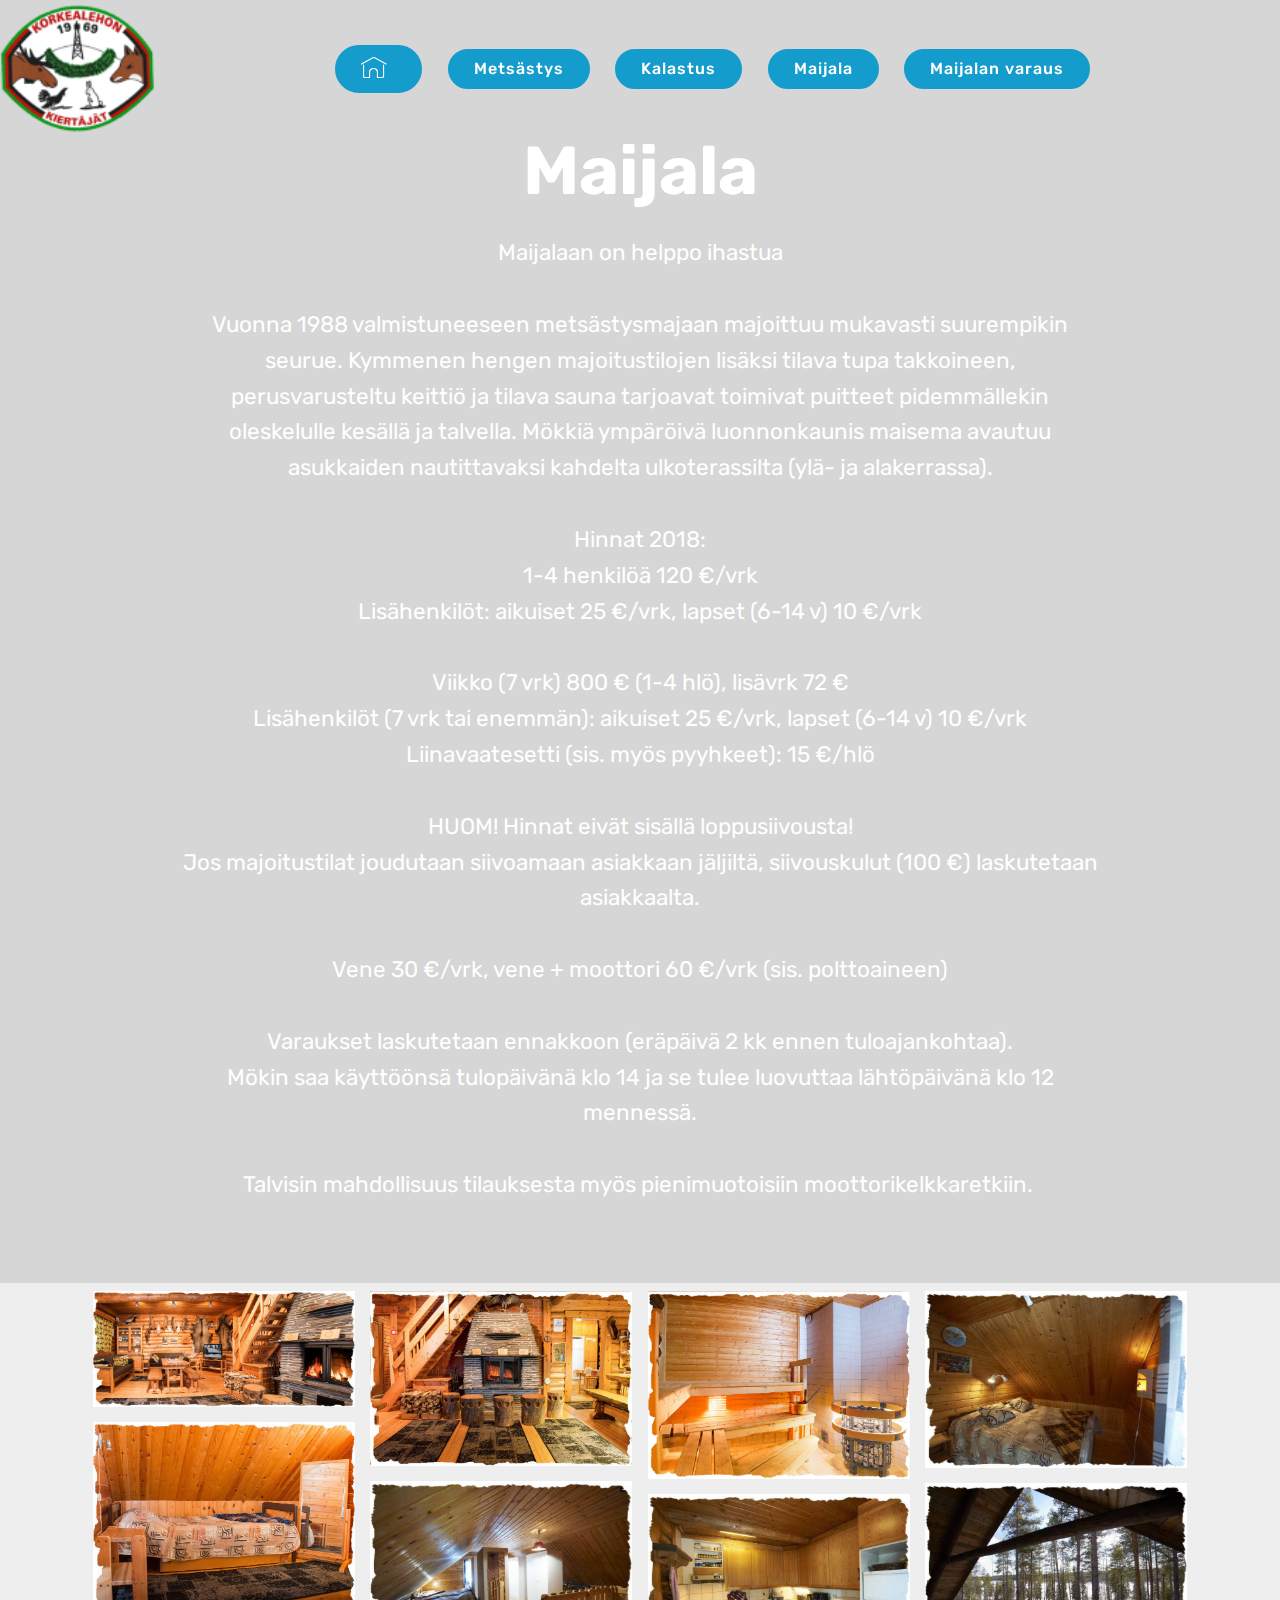
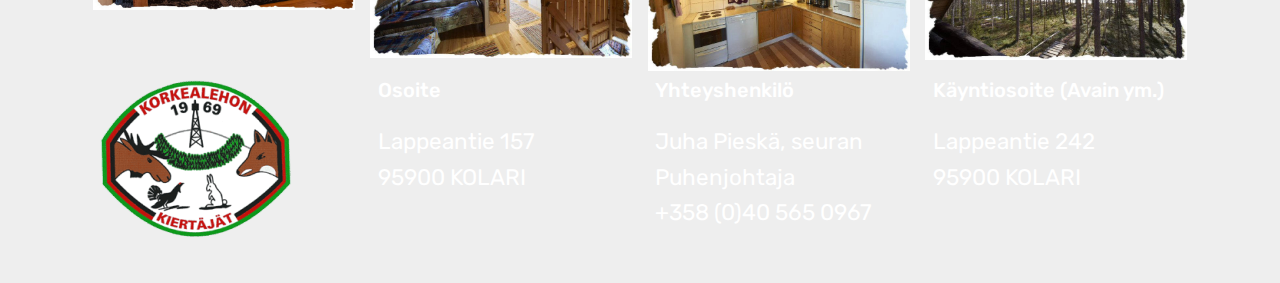
<file: page3.html>
<!DOCTYPE html>
<html >
<head>
  <!-- Site made with Mobirise Website Builder v4.7.2, https://mobirise.com -->
  <meta charset="UTF-8">
  <meta http-equiv="X-UA-Compatible" content="IE=edge">
  <meta name="generator" content="Mobirise v4.7.2, mobirise.com">
  <meta name="viewport" content="width=device-width, initial-scale=1, minimum-scale=1">
  <link rel="shortcut icon" href="assets/images/logo2-pieni-110x91.png" type="image/x-icon">
  <meta name="description" content="">
  <title>maijala</title>
  <link rel="stylesheet" href="assets/web/assets/mobirise-icons/mobirise-icons.css">
  <link rel="stylesheet" href="assets/tether/tether.min.css">
  <link rel="stylesheet" href="assets/bootstrap/css/bootstrap.min.css">
  <link rel="stylesheet" href="assets/bootstrap/css/bootstrap-grid.min.css">
  <link rel="stylesheet" href="assets/bootstrap/css/bootstrap-reboot.min.css">
  <link rel="stylesheet" href="assets/dropdown/css/style.css">
  <link rel="stylesheet" href="assets/socicon/css/styles.css">
  <link rel="stylesheet" href="assets/theme/css/style.css">
  <link rel="stylesheet" href="assets/gallery/style.css">
  <link rel="stylesheet" href="assets/mobirise/css/mbr-additional.css" type="text/css">
  
  
  
</head>
<body>
  <section class="menu cid-qSCVUueOGC" once="menu" id="menu1-1c">

    

    <nav class="navbar navbar-expand beta-menu navbar-dropdown align-items-center navbar-fixed-top navbar-toggleable-sm bg-color transparent">
        <button class="navbar-toggler navbar-toggler-right" type="button" data-toggle="collapse" data-target="#navbarSupportedContent" aria-controls="navbarSupportedContent" aria-expanded="false" aria-label="Toggle navigation">
            <div class="hamburger">
                <span></span>
                <span></span>
                <span></span>
                <span></span>
            </div>
        </button>
        <div class="menu-logo">
            <div class="navbar-brand">
                <span class="navbar-logo">
                    <a href="index.html">
                         <img src="assets/images/logo2-pieni-110x91.png" alt="Mobirise" title="" style="height: 8rem;">
                    </a>
                </span>
                <span class="navbar-caption-wrap"><a class="navbar-caption text-white display-4" href="https://mobirise.com"></a></span>
            </div>
        </div>
        <div class="collapse navbar-collapse" id="navbarSupportedContent">
            <ul class="navbar-nav nav-dropdown" data-app-modern-menu="true"><li class="nav-item">
                    <a class="nav-link link text-white display-4" href="https://mobirise.com"></a>
                </li>
                <li class="nav-item">
                    <a class="nav-link link text-white display-4" href="https://mobirise.com"></a>
                </li></ul>
            <div class="navbar-buttons mbr-section-btn"><a class="btn btn-sm btn-primary display-4" href="index.html"><span class="mbri-home mbr-iconfont mbr-iconfont-btn"></span></a>  <a class="btn btn-sm btn-primary display-4" href="page1.html">Metsästys</a> <a class="btn btn-sm btn-primary display-4" href="page2.html">Kalastus</a> <a class="btn btn-sm btn-primary display-4" href="page3.html">Maijala</a> <a class="btn btn-sm btn-primary display-4" href="page4.html">Maijalan varaus</a></div>
        </div>
    </nav>
</section>

<section class="engine"><a href="https://mobirise.me/o">one page web templates</a></section><section class="cid-qSCEvVx6kM mbr-fullscreen mbr-parallax-background" id="header2-14">

    

    <div class="mbr-overlay" style="opacity: 0.2; background-color: rgb(118, 118, 118);"></div>

    <div class="container align-center">
        <div class="row justify-content-md-center">
            <div class="mbr-white col-md-10">
                <h1 class="mbr-section-title mbr-bold pb-3 mbr-fonts-style display-1">&nbsp;<br>Maijala</h1>
                
                <p class="mbr-text pb-3 mbr-fonts-style display-7">Maijalaan on helppo ihastua 
<br>
<br>Vuonna 1988 valmistuneeseen metsästysmajaan majoittuu mukavasti suurempikin seurue. Kymmenen hengen majoitustilojen lisäksi tilava tupa takkoineen, perusvarusteltu keittiö ja tilava sauna tarjoavat toimivat puitteet pidemmällekin oleskelulle kesällä ja talvella. Mökkiä ympäröivä luonnonkaunis maisema avautuu asukkaiden nautittavaksi kahdelta ulkoterassilta (ylä- ja alakerrassa). 
<br>
<br>Hinnat 2018:
<br>1-4 henkilöä 120 €/vrk 
<br>Lisähenkilöt: aikuiset 25 €/vrk, lapset (6-14 v) 10 €/vrk 
<br>
<br>Viikko (7 vrk) 800 € (1-4 hlö), lisävrk 72 € 
<br>Lisähenkilöt (7 vrk tai enemmän): aikuiset 25 €/vrk, lapset (6-14 v) 10 €/vrk 
<br>Liinavaatesetti (sis. myös pyyhkeet): 15 €/hlö 
<br>
<br>HUOM! Hinnat eivät sisällä loppusiivousta! 
<br>Jos majoitustilat joudutaan siivoamaan asiakkaan jäljiltä, siivouskulut (100 €) laskutetaan asiakkaalta. 
<br>
<br>Vene 30 €/vrk, vene + moottori 60 €/vrk (sis. polttoaineen) 
<br>
<br>Varaukset laskutetaan ennakkoon (eräpäivä 2 kk ennen tuloajankohtaa). 
<br>Mökin saa käyttöönsä tulopäivänä klo 14 ja se tulee luovuttaa lähtöpäivänä klo 12 mennessä. 
<br>
<br>Talvisin mahdollisuus tilauksesta myös pienimuotoisiin moottorikelkkaretkiin.&nbsp;<br></p>
                
            </div>
        </div>
    </div>
    
</section>

<section class="mbr-gallery mbr-slider-carousel cid-qSCFhOD4xq" id="gallery1-16">

    

    <div class="container">
        <div><!-- Filter --><!-- Gallery --><div class="mbr-gallery-row"><div class="mbr-gallery-layout-default"><div><div><div class="mbr-gallery-item mbr-gallery-item--p1" data-video-url="false" data-tags="Animated"><div href="#lb-gallery1-16" data-slide-to="0" data-toggle="modal"><img src="assets/images/maijala-takka-taljat-frames-1942x860-800x354.jpg" alt="" title=""><span class="icon-focus"></span></div></div><div class="mbr-gallery-item mbr-gallery-item--p1" data-video-url="false" data-tags="Animated"><div href="#lb-gallery1-16" data-slide-to="1" data-toggle="modal"><img src="assets/images/maijala-takka-frames-1508x1006-800x534.jpg" alt="" title=""><span class="icon-focus"></span></div></div><div class="mbr-gallery-item mbr-gallery-item--p1" data-video-url="false" data-tags="Animated"><div href="#lb-gallery1-16" data-slide-to="2" data-toggle="modal"><img src="assets/images/maijala-sauna-frames-1400x1006-800x575.jpg" alt="" title=""><span class="icon-focus"></span></div></div><div class="mbr-gallery-item mbr-gallery-item--p1" data-video-url="false" data-tags="Animated"><div href="#lb-gallery1-16" data-slide-to="3" data-toggle="modal"><img src="assets/images/g-802x542-800x541.jpg" alt="" title=""><span class="icon-focus"></span></div></div><div class="mbr-gallery-item mbr-gallery-item--p1" data-video-url="false" data-tags="Animated"><div href="#lb-gallery1-16" data-slide-to="4" data-toggle="modal"><img src="assets/images/maijala-ylakerta-pienih1-frames-1526x1097-800x575.jpg" alt="" title=""><span class="icon-focus"></span></div></div><div class="mbr-gallery-item mbr-gallery-item--p1" data-video-url="false" data-tags="Animated"><div href="#lb-gallery1-16" data-slide-to="5" data-toggle="modal"><img src="assets/images/h-802x542-800x541.jpg" alt="" title=""><span class="icon-focus"></span></div></div><div class="mbr-gallery-item mbr-gallery-item--p1" data-video-url="false" data-tags="Animated"><div href="#lb-gallery1-16" data-slide-to="6" data-toggle="modal"><img src="assets/images/i-802x542-800x541.jpg" alt="" title=""><span class="icon-focus"></span></div></div><div class="mbr-gallery-item mbr-gallery-item--p1" data-video-url="false" data-tags="Animated"><div href="#lb-gallery1-16" data-slide-to="7" data-toggle="modal"><img src="assets/images/keittio-802x542-800x541.jpg" alt="" title=""><span class="icon-focus"></span></div></div></div></div><div class="clearfix"></div></div></div><!-- Lightbox --><div data-app-prevent-settings="" class="mbr-slider modal fade carousel slide" tabindex="-1" data-keyboard="true" data-interval="false" id="lb-gallery1-16"><div class="modal-dialog"><div class="modal-content"><div class="modal-body"><div class="carousel-inner"><div class="carousel-item"><img src="assets/images/maijala-takka-taljat-frames-1942x860.jpg" alt="" title=""></div><div class="carousel-item"><img src="assets/images/maijala-takka-frames-1508x1006.jpg" alt="" title=""></div><div class="carousel-item"><img src="assets/images/maijala-sauna-frames-1400x1006.jpg" alt="" title=""></div><div class="carousel-item"><img src="assets/images/g-802x542.jpg" alt="" title=""></div><div class="carousel-item"><img src="assets/images/maijala-ylakerta-pienih1-frames-1526x1097.jpg" alt="" title=""></div><div class="carousel-item"><img src="assets/images/h-802x542.jpg" alt="" title=""></div><div class="carousel-item active"><img src="assets/images/i-802x542.jpg" alt="" title=""></div><div class="carousel-item"><img src="assets/images/keittio-802x542.jpg" alt="" title=""></div></div><a class="carousel-control carousel-control-prev" role="button" data-slide="prev" href="#lb-gallery1-16"><span class="mbri-left mbr-iconfont" aria-hidden="true"></span><span class="sr-only">Previous</span></a><a class="carousel-control carousel-control-next" role="button" data-slide="next" href="#lb-gallery1-16"><span class="mbri-right mbr-iconfont" aria-hidden="true"></span><span class="sr-only">Next</span></a><a class="close" href="#" role="button" data-dismiss="modal"><span class="sr-only">Close</span></a></div></div></div></div></div>
    </div>

</section>

<section class="cid-qSCEvY0RSB" id="footer1-15">

    

    

    <div class="container">
        <div class="media-container-row content text-white">
            <div class="col-12 col-md-3">
                <div class="media-wrap">
                    <a href="https://mobirise.com/">
                        <img src="assets/images/logo2-pieni-192x159.png" alt="Mobirise" title="">
                    </a>
                </div>
            </div>
            <div class="col-12 col-md-3 mbr-fonts-style display-7">
                <h5 class="pb-3">Osoite</h5>
                <p class="mbr-text">Lappeantie 157
<br>95900 KOLARI</p>
            </div>
            <div class="col-12 col-md-3 mbr-fonts-style display-7">
                <h5 class="pb-3">Yhteyshenkilö</h5>
                <p class="mbr-text">Juha Pieskä, seuran Puhenjohtaja<br>+358 (0)40 565 0967<br><br></p>
            </div>
            <div class="col-12 col-md-3 mbr-fonts-style display-7">
                <h5 class="pb-3">Käyntiosoite (Avain ym.)</h5>
                <p class="mbr-text">Lappeantie 242
<br>95900 KOLARI<br><br></p>
            </div>
        </div>
        
    </div>
</section>


  <script src="assets/web/assets/jquery/jquery.min.js"></script>
  <script src="assets/popper/popper.min.js"></script>
  <script src="assets/tether/tether.min.js"></script>
  <script src="assets/bootstrap/js/bootstrap.min.js"></script>
  <script src="assets/smoothscroll/smooth-scroll.js"></script>
  <script src="assets/dropdown/js/script.min.js"></script>
  <script src="assets/touchswipe/jquery.touch-swipe.min.js"></script>
  <script src="assets/masonry/masonry.pkgd.min.js"></script>
  <script src="assets/imagesloaded/imagesloaded.pkgd.min.js"></script>
  <script src="assets/bootstrapcarouselswipe/bootstrap-carousel-swipe.js"></script>
  <script src="assets/vimeoplayer/jquery.mb.vimeo_player.js"></script>
  <script src="assets/parallax/jarallax.min.js"></script>
  <script src="assets/theme/js/script.js"></script>
  <script src="assets/gallery/player.min.js"></script>
  <script src="assets/gallery/script.js"></script>
  <script src="assets/slidervideo/script.js"></script>
  
  
</body>
</html>
</file>
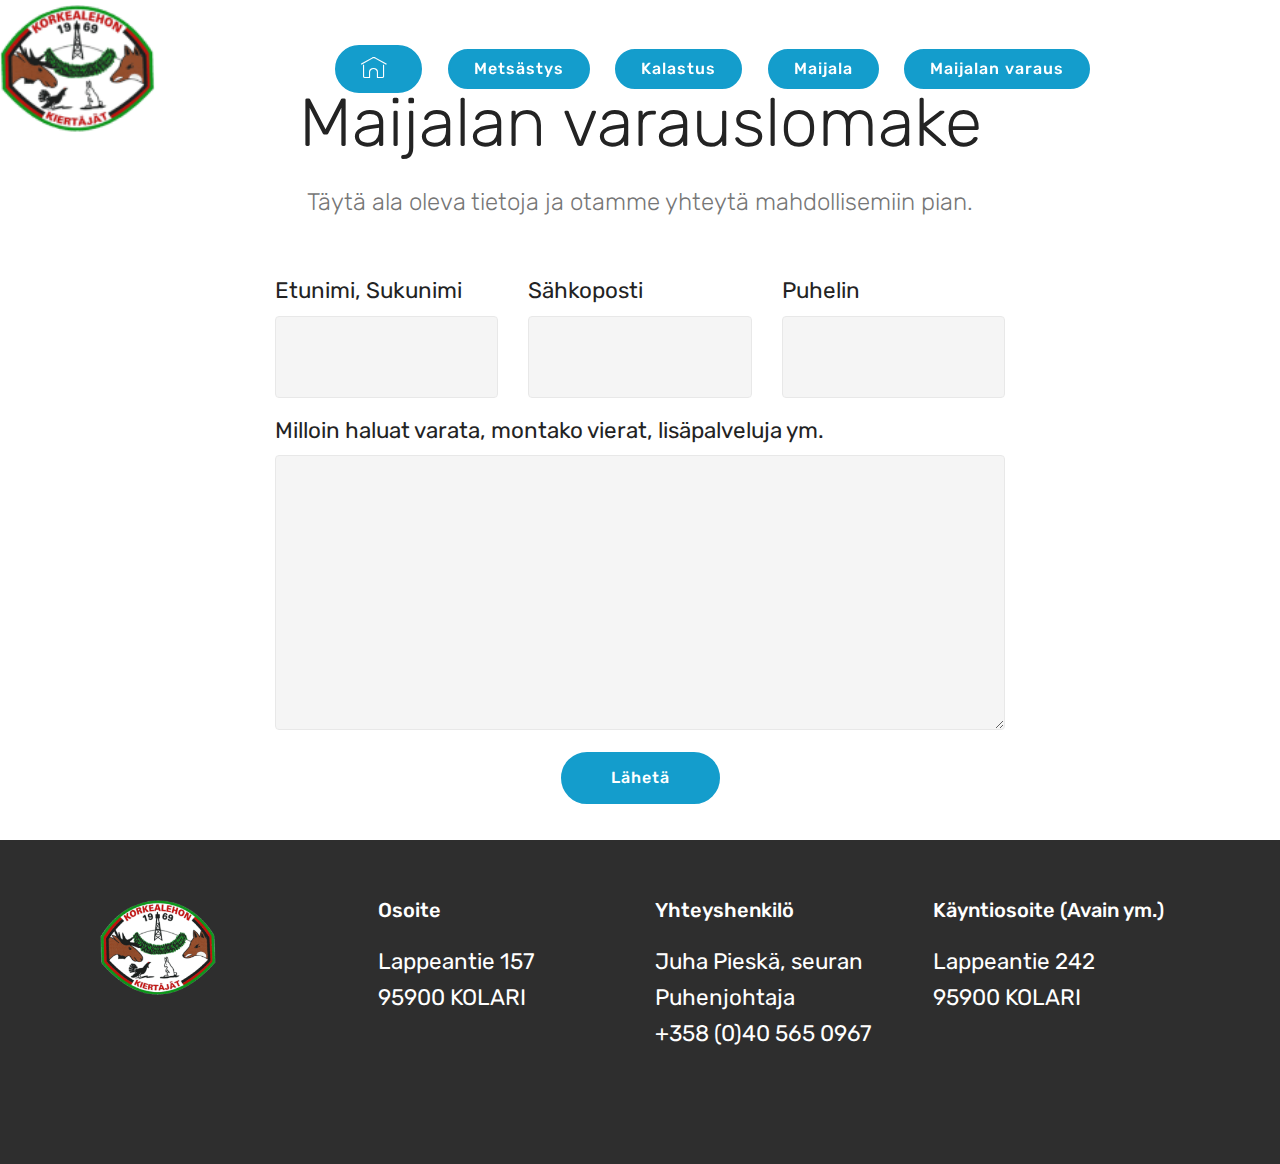
<file: page4.html>
<!DOCTYPE html>
<html >
<head>
  <!-- Site made with Mobirise Website Builder v4.7.2, https://mobirise.com -->
  <meta charset="UTF-8">
  <meta http-equiv="X-UA-Compatible" content="IE=edge">
  <meta name="generator" content="Mobirise v4.7.2, mobirise.com">
  <meta name="viewport" content="width=device-width, initial-scale=1, minimum-scale=1">
  <link rel="shortcut icon" href="assets/images/logo2-pieni-110x91.png" type="image/x-icon">
  <meta name="description" content="">
  <title>maijalan varaus</title>
  <link rel="stylesheet" href="assets/web/assets/mobirise-icons/mobirise-icons.css">
  <link rel="stylesheet" href="assets/tether/tether.min.css">
  <link rel="stylesheet" href="assets/bootstrap/css/bootstrap.min.css">
  <link rel="stylesheet" href="assets/bootstrap/css/bootstrap-grid.min.css">
  <link rel="stylesheet" href="assets/bootstrap/css/bootstrap-reboot.min.css">
  <link rel="stylesheet" href="assets/dropdown/css/style.css">
  <link rel="stylesheet" href="assets/socicon/css/styles.css">
  <link rel="stylesheet" href="assets/theme/css/style.css">
  <link rel="stylesheet" href="assets/mobirise/css/mbr-additional.css" type="text/css">
  
  
  
</head>
<body>
  <section class="menu cid-qSCLuQqHov" once="menu" id="menu1-1b">

    

    <nav class="navbar navbar-expand beta-menu navbar-dropdown align-items-center navbar-fixed-top navbar-toggleable-sm bg-color transparent">
        <button class="navbar-toggler navbar-toggler-right" type="button" data-toggle="collapse" data-target="#navbarSupportedContent" aria-controls="navbarSupportedContent" aria-expanded="false" aria-label="Toggle navigation">
            <div class="hamburger">
                <span></span>
                <span></span>
                <span></span>
                <span></span>
            </div>
        </button>
        <div class="menu-logo">
            <div class="navbar-brand">
                <span class="navbar-logo">
                    <a href="index.html">
                         <img src="assets/images/logo2-pieni-110x91.png" alt="Mobirise" title="" style="height: 8rem;">
                    </a>
                </span>
                <span class="navbar-caption-wrap"><a class="navbar-caption text-white display-4" href="https://mobirise.com"></a></span>
            </div>
        </div>
        <div class="collapse navbar-collapse" id="navbarSupportedContent">
            <ul class="navbar-nav nav-dropdown" data-app-modern-menu="true"><li class="nav-item">
                    <a class="nav-link link text-white display-4" href="https://mobirise.com"></a>
                </li>
                <li class="nav-item">
                    <a class="nav-link link text-white display-4" href="https://mobirise.com"></a>
                </li></ul>
            <div class="navbar-buttons mbr-section-btn"><a class="btn btn-sm btn-primary display-4" href="index.html"><span class="mbri-home mbr-iconfont mbr-iconfont-btn"></span></a>  <a class="btn btn-sm btn-primary display-4" href="page1.html">Metsästys</a> <a class="btn btn-sm btn-primary display-4" href="page2.html">Kalastus</a> <a class="btn btn-sm btn-primary display-4" href="page3.html">Maijala</a> <a class="btn btn-sm btn-primary display-4" href="page4.html">Maijalan varaus</a></div>
        </div>
    </nav>
</section>

<section class="engine"><a href="https://mobirise.me/n">landing page html templates</a></section><section class="mbr-section form1 cid-qSCI5wMZz0" id="form1-1a">

    

    
    <div class="container">
        <div class="row justify-content-center">
            <div class="title col-12 col-lg-8">
                <h2 class="mbr-section-title align-center pb-3 mbr-fonts-style display-1"><br>Maijalan varauslomake</h2>
                <h3 class="mbr-section-subtitle align-center mbr-light pb-3 mbr-fonts-style display-5">Täytä ala oleva tietoja ja otamme yhteytä mahdollisemiin pian.</h3>
            </div>
        </div>
    </div>
    <div class="container">
        <div class="row justify-content-center">
            <div class="media-container-column col-lg-8" data-form-type="formoid">
                    <div data-form-alert="" hidden="">Kiitos. Viesti lähetettu!</div>
            
                    <form class="mbr-form" action="https://mobirise.com/" method="post" data-form-title="Mobirise Form"><input type="hidden" name="email" data-form-email="true" value="epwo3tKNlxZ1poa51/7zWoQqy6a9+Z1wk88YMYSVulYTGVJKM2fzx2lBVCsys02yrfYV3lbrDTzv8MnuBoFrcXtF6I8tRnQpscl9mR6ficARq0eTxzPvXcke9kpxHl5w" data-form-field="Email">
                        <div class="row row-sm-offset">
                            <div class="col-md-4 multi-horizontal" data-for="name">
                                <div class="form-group">
                                    <label class="form-control-label mbr-fonts-style display-7" for="name-form1-1a">Etunimi, Sukunimi</label>
                                    <input type="text" class="form-control" name="name" data-form-field="Name" required="" id="name-form1-1a">
                                </div>
                            </div>
                            <div class="col-md-4 multi-horizontal" data-for="email">
                                <div class="form-group">
                                    <label class="form-control-label mbr-fonts-style display-7" for="email-form1-1a">Sähkoposti</label>
                                    <input type="email" class="form-control" name="email" data-form-field="Email" required="" id="email-form1-1a">
                                </div>
                            </div>
                            <div class="col-md-4 multi-horizontal" data-for="phone">
                                <div class="form-group">
                                    <label class="form-control-label mbr-fonts-style display-7" for="phone-form1-1a">Puhelin</label>
                                    <input type="tel" class="form-control" name="phone" data-form-field="Phone" id="phone-form1-1a">
                                </div>
                            </div>
                        </div>
                        <div class="form-group" data-for="message">
                            <label class="form-control-label mbr-fonts-style display-7" for="message-form1-1a">Milloin haluat varata, montako vierat, lisäpalveluja ym. &nbsp;</label>
                            <textarea type="text" class="form-control" name="message" rows="7" data-form-field="Message" id="message-form1-1a"></textarea>
                        </div>
            
                        <span class="input-group-btn"><button href="" type="submit" class="btn btn-primary btn-form display-4">Lähetä</button></span>
                    </form>
            </div>
        </div>
    </div>
</section>

<section class="cid-qSCHxUESWX" id="footer1-19">

    

    

    <div class="container">
        <div class="media-container-row content text-white">
            <div class="col-12 col-md-3">
                <div class="media-wrap">
                    <a href="https://mobirise.com/">
                        <img src="assets/images/logo2-pieni-192x159.png" alt="Mobirise" title="">
                    </a>
                </div>
            </div>
            <div class="col-12 col-md-3 mbr-fonts-style display-7">
                <h5 class="pb-3">Osoite</h5>
                <p class="mbr-text">Lappeantie 157
<br>95900 KOLARI</p>
            </div>
            <div class="col-12 col-md-3 mbr-fonts-style display-7">
                <h5 class="pb-3">Yhteyshenkilö</h5>
                <p class="mbr-text">Juha Pieskä, seuran Puhenjohtaja<br>+358 (0)40 565 0967<br><br></p>
            </div>
            <div class="col-12 col-md-3 mbr-fonts-style display-7">
                <h5 class="pb-3">Käyntiosoite (Avain ym.)</h5>
                <p class="mbr-text">Lappeantie 242
<br>95900 KOLARI<br><br></p>
            </div>
        </div>
        
    </div>
</section>


  <script src="assets/web/assets/jquery/jquery.min.js"></script>
  <script src="assets/popper/popper.min.js"></script>
  <script src="assets/tether/tether.min.js"></script>
  <script src="assets/bootstrap/js/bootstrap.min.js"></script>
  <script src="assets/smoothscroll/smooth-scroll.js"></script>
  <script src="assets/dropdown/js/script.min.js"></script>
  <script src="assets/touchswipe/jquery.touch-swipe.min.js"></script>
  <script src="assets/theme/js/script.js"></script>
  <script src="assets/formoid/formoid.min.js"></script>
  
  
</body>
</html>
</file>
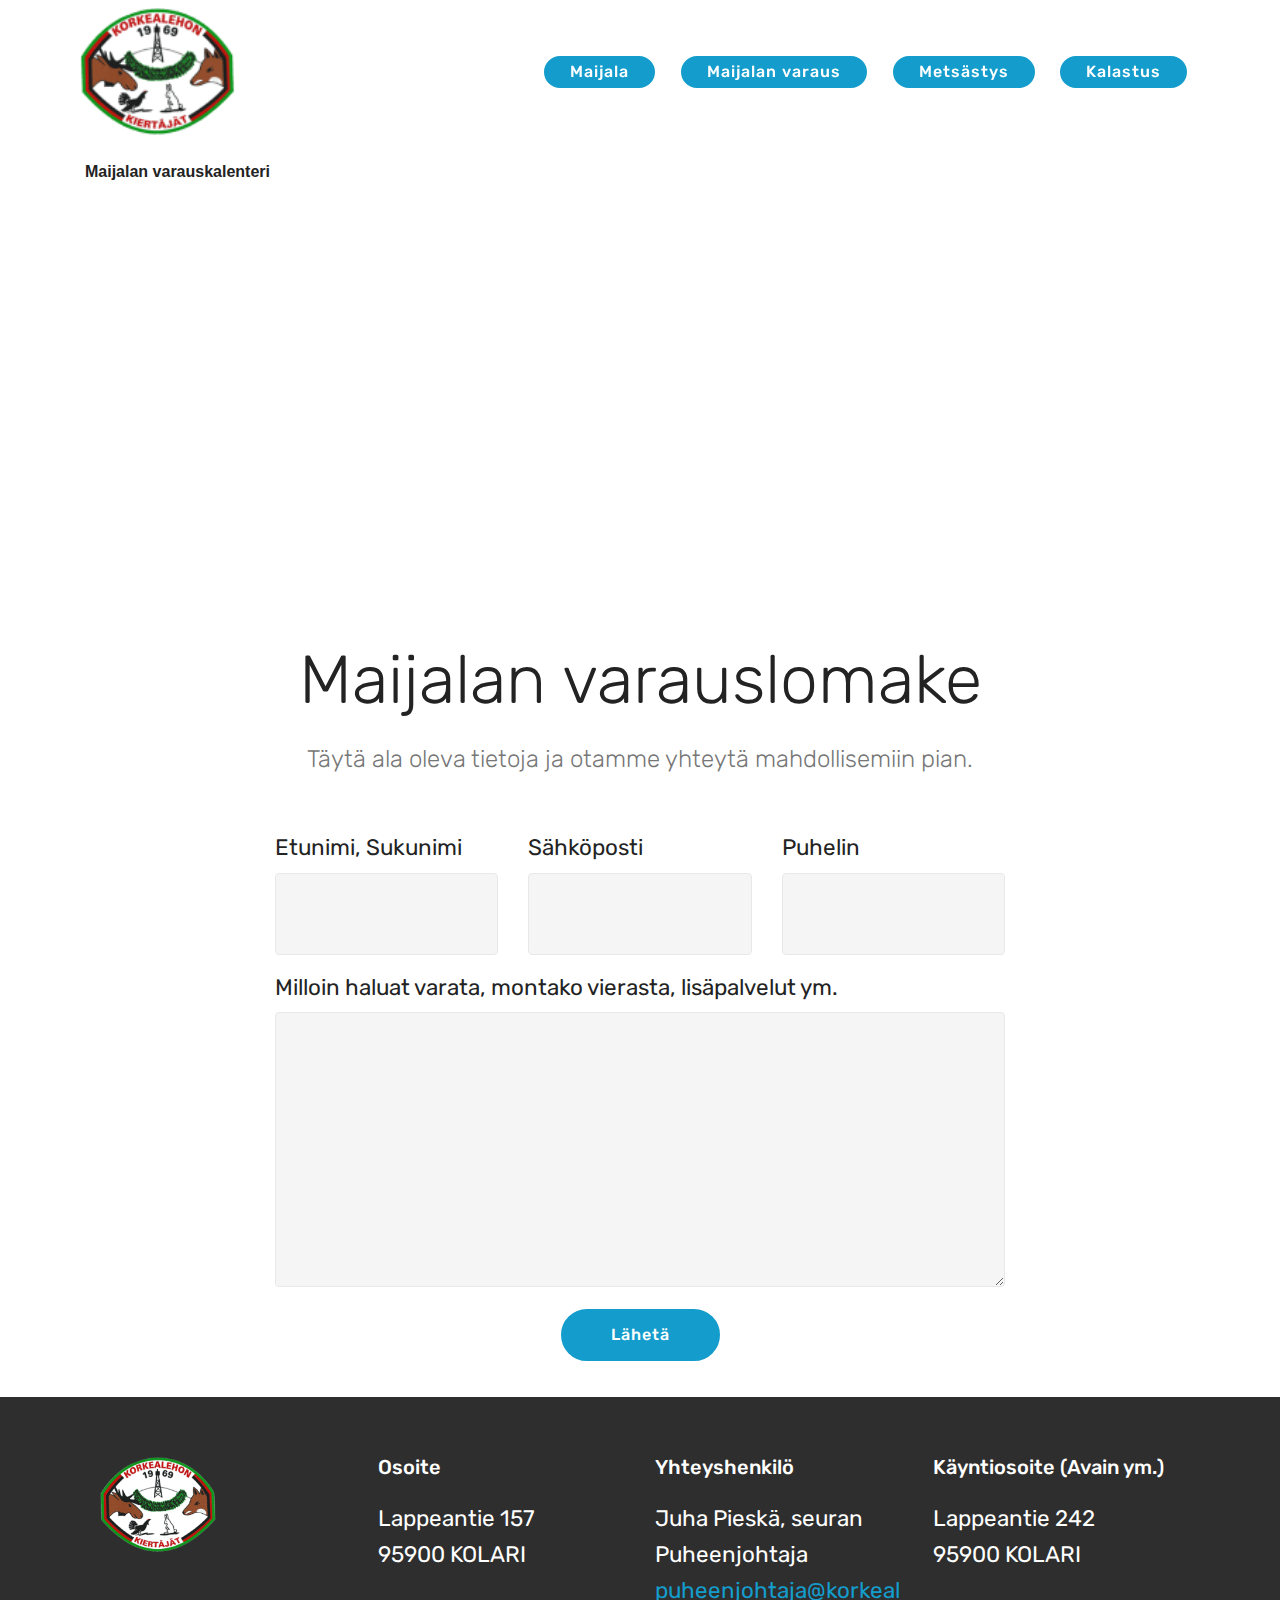
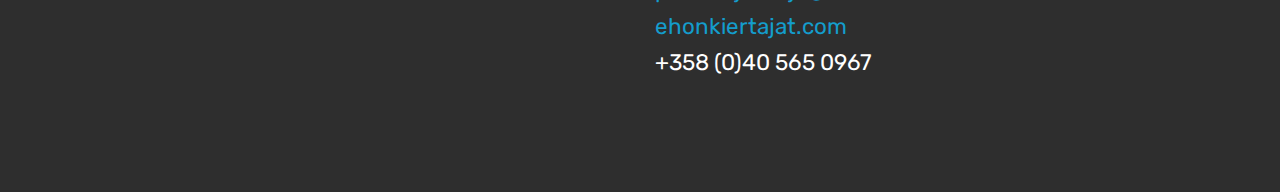
<file: varaus.html>
<!DOCTYPE html>
<html >
<head>
  <!-- Site made with Mobirise Website Builder v4.7.2, https://mobirise.com -->
  <meta charset="UTF-8">
  <meta http-equiv="X-UA-Compatible" content="IE=edge">
  <meta name="generator" content="Mobirise v4.7.2, mobirise.com">
  <meta name="viewport" content="width=device-width, initial-scale=1, minimum-scale=1">
  <link rel="shortcut icon" href="assets/images/logo2-pieni-110x91.png" type="image/x-icon">
  <meta name="description" content="">
  <title>Maijalan varaus</title>
  <link rel="stylesheet" href="assets/tether/tether.min.css">
  <link rel="stylesheet" href="assets/bootstrap/css/bootstrap.min.css">
  <link rel="stylesheet" href="assets/bootstrap/css/bootstrap-grid.min.css">
  <link rel="stylesheet" href="assets/bootstrap/css/bootstrap-reboot.min.css">
  <link rel="stylesheet" href="assets/dropdown/css/style.css">
  <link rel="stylesheet" href="assets/socicon/css/styles.css">
  <link rel="stylesheet" href="assets/theme/css/style.css">
  <link rel="stylesheet" href="assets/mobirise/css/mbr-additional.css" type="text/css">
  
  
  
</head>
<body>
  <section class="menu cid-qUuDiYa6M0" once="menu" id="menu1-1m">

    

    <nav class="navbar navbar-expand beta-menu navbar-dropdown align-items-center navbar-fixed-top navbar-toggleable-sm bg-color transparent">
        <button class="navbar-toggler navbar-toggler-right" type="button" data-toggle="collapse" data-target="#navbarSupportedContent" aria-controls="navbarSupportedContent" aria-expanded="false" aria-label="Toggle navigation">
            <div class="hamburger">
                <span></span>
                <span></span>
                <span></span>
                <span></span>
            </div>
        </button>
        <div class="menu-logo">
            <div class="navbar-brand">
                <span class="navbar-logo">
                    <a href="index.html">
                         <img src="assets/images/logo2-pieni-110x91.png" alt="Mobirise" title="" style="height: 8rem;">
                    </a>
                </span>
                <span class="navbar-caption-wrap"><a class="navbar-caption text-white display-4" href="https://mobirise.com"></a></span>
            </div>
        </div>
        <div class="collapse navbar-collapse" id="navbarSupportedContent">
            <ul class="navbar-nav nav-dropdown" data-app-modern-menu="true"><li class="nav-item">
                    <a class="nav-link link text-white display-4" href="https://mobirise.com"></a>
                </li>
                <li class="nav-item">
                    <a class="nav-link link text-white display-4" href="https://mobirise.com"></a>
                </li></ul>
            <div class="navbar-buttons mbr-section-btn"><a class="btn btn-sm btn-primary display-4" href="index.html">Maijala</a> <a class="btn btn-sm btn-primary display-4" href="varaus.html">Maijalan varaus</a> <a class="btn btn-sm btn-primary display-4" href="metsastys.html">Metsästys</a> <a class="btn btn-sm btn-primary display-4" href="kalastus.html">Kalastus</a></div>
        </div>
    </nav>
</section>

<section class="engine"><a href="https://mobirise.me/a">Mobirise alternative</a></section><section class="mbr-section mbr-section--relative mbr-section--fixed-size" id="htmlblock-block-1k" data-rv-view="69" style="background-color: rgb(255, 255, 255);">
	<style>.block {padding-bottom:0px; padding-top:0px;}</style>		
            

    <div class="mbr-section__container mbr-section__container--isolated container">
        <div class="row block">
            <div class="mbr-box mbr-box--fixed mbr-box--adapted">
                <div class="mbr-box__magnet mbr-box__magnet--top-left mbr-section__left col-sm-8">
                    <div class="mbr-section__container mbr-section__container--middle">
                        <div class="mbr-header mbr-header--auto-align mbr-header--wysiwyg">
                            <div class="mbr-header__text tiny"><p><strong><br data-mce-bogus="1"></strong></p><p><strong><br></strong></p><p><br></p><p><br data-mce-bogus="1"></p><p><strong>Maijalan varauskalenteri</strong></p></div>
                        </div>
                    </div>
                    <div class="mbr-section__container">
                        <div class="mbr-article mbr-article--auto-align mbr-article--wysiwyg"><div class="tiny">    <div class="container">
        <div class="row">
            <div class="col-6">
    <iframe src="https://calendar.google.com/calendar/embed?showTitle=0&amp;showNav=0&amp;showDate=0&amp;showPrint=0&amp;showTabs=0&amp;showCalendars=0&amp;showTz=0&amp;height=350&amp;wkst=2&amp;bgcolor=%23FFFFFF&amp;src=korkealeho.maijala%40gmail.com&amp;color=%231B887A&amp;src=fi.finnish%23holiday%40group.v.calendar.google.com&amp;color=%23125A12&amp;src=e_2_fi%23weeknum%40group.v.calendar.google.com&amp;color=%23333333&amp;ctz=Europe%2FHelsinki" style="border-width:0" width="800" height="350" frameborder="0" scrolling="no"></iframe>
            </div>
            <div class="col-6">
            </div>
        </div>
    </div></div>
						</div>
                    </div>
                </div>
            </div>
        </div>
    </div>

	<div>
		<script src="https://cdn.tinymce.com/4/tinymce.min.js"></script>
		<script>tinymce.init({selector:'.tiny', inline: true, plugins: ['advlist autolink lists link image media charmap print preview anchor','searchreplace visualblocks code fullscreen','insertdatetime table contextmenu paste code textcolor colorpicker textpattern'],  toolbar1: 'insertfile undo redo | styleselect | bold italic forecolor backcolor | alignleft aligncenter alignright alignjustify | bullist numlist outdent indent | link image media | code',});</script>
	</div>
	
</section>

<section class="mbr-section form1 cid-qSCI5wMZz0" id="form1-1a">

    

    
    <div class="container">
        <div class="row justify-content-center">
            <div class="title col-12 col-lg-8">
                <h2 class="mbr-section-title align-center pb-3 mbr-fonts-style display-1"><br>Maijalan varauslomake</h2>
                <h3 class="mbr-section-subtitle align-center mbr-light pb-3 mbr-fonts-style display-5">Täytä ala oleva tietoja ja otamme yhteytä mahdollisemiin pian.</h3>
            </div>
        </div>
    </div>
    <div class="container">
        <div class="row justify-content-center">
            <div class="media-container-column col-lg-8" data-form-type="formoid">
                    <div data-form-alert="" hidden="">Kiitos. Viesti lähetettu!</div>
            
                    <form class="mbr-form" action="https://mobirise.com/" method="post" data-form-title="Mobirise Form"><input type="hidden" name="email" data-form-email="true" value="fu2XyxBRxKNTcy3MBLAhg4zde76YMwMtBiP/TtHHBMVtnWc4VXQ6IEsBY4tvSVzMY9tL+7iYYF6CtN8w2uNvE0uvgcftXXfbD//K1Psq3vzmZQ4Egql6xAImQ7/uGE8W" data-form-field="Email">
                        <div class="row row-sm-offset">
                            <div class="col-md-4 multi-horizontal" data-for="name">
                                <div class="form-group">
                                    <label class="form-control-label mbr-fonts-style display-7" for="name-form1-1a">Etunimi, Sukunimi</label>
                                    <input type="text" class="form-control" name="name" data-form-field="Name" required="" id="name-form1-1a">
                                </div>
                            </div>
                            <div class="col-md-4 multi-horizontal" data-for="email">
                                <div class="form-group">
                                    <label class="form-control-label mbr-fonts-style display-7" for="email-form1-1a">Sähköposti</label>
                                    <input type="email" class="form-control" name="email" data-form-field="Email" required="" id="email-form1-1a">
                                </div>
                            </div>
                            <div class="col-md-4 multi-horizontal" data-for="phone">
                                <div class="form-group">
                                    <label class="form-control-label mbr-fonts-style display-7" for="phone-form1-1a">Puhelin</label>
                                    <input type="tel" class="form-control" name="phone" data-form-field="Phone" id="phone-form1-1a">
                                </div>
                            </div>
                        </div>
                        <div class="form-group" data-for="message">
                            <label class="form-control-label mbr-fonts-style display-7" for="message-form1-1a">Milloin haluat varata, montako vierasta, lisäpalvelut ym. &nbsp;</label>
                            <textarea type="text" class="form-control" name="message" rows="7" data-form-field="Message" id="message-form1-1a"></textarea>
                        </div>
            
                        <span class="input-group-btn"><button href="" type="submit" class="btn btn-primary btn-form display-4">Lähetä</button></span>
                    </form>
            </div>
        </div>
    </div>
</section>

<section class="cid-qSCHxUESWX" id="footer1-19">

    

    

    <div class="container">
        <div class="media-container-row content text-white">
            <div class="col-12 col-md-3">
                <div class="media-wrap">
                    <a href="https://mobirise.com/">
                        <img src="assets/images/logo2-pieni-192x159.png" alt="Mobirise" title="">
                    </a>
                </div>
            </div>
            <div class="col-12 col-md-3 mbr-fonts-style display-7">
                <h5 class="pb-3">Osoite</h5>
                <p class="mbr-text">Lappeantie 157
<br>95900 KOLARI</p>
            </div>
            <div class="col-12 col-md-3 mbr-fonts-style display-7">
                <h5 class="pb-3">Yhteyshenkilö</h5>
                <p class="mbr-text">Juha Pieskä, seuran Puheenjohtaja<br><a href="mailto:puhenjohtaja@korkealehonkiertajat.com">puheenjohtaja@korkealehonkiertajat.com</a><br>+358 (0)40 565 0967<br><br></p>
            </div>
            <div class="col-12 col-md-3 mbr-fonts-style display-7">
                <h5 class="pb-3">Käyntiosoite (Avain ym.)</h5>
                <p class="mbr-text">Lappeantie 242
<br>95900 KOLARI<br><br></p>
            </div>
        </div>
        
    </div>
</section>


  <script src="assets/web/assets/jquery/jquery.min.js"></script>
  <script src="assets/popper/popper.min.js"></script>
  <script src="assets/tether/tether.min.js"></script>
  <script src="assets/bootstrap/js/bootstrap.min.js"></script>
  <script src="assets/smoothscroll/smooth-scroll.js"></script>
  <script src="assets/dropdown/js/script.min.js"></script>
  <script src="assets/touchswipe/jquery.touch-swipe.min.js"></script>
  <script src="assets/theme/js/script.js"></script>
  <script src="assets/formoid/formoid.min.js"></script>
  
  
</body>
</html>
</file>
<file: assets/web/assets/mobirise-icons/mobirise-icons.css>
@font-face {
  font-family: 'MobiriseIcons';
  src:  url('mobirise-icons.eot?spat4u');
  src:  url('mobirise-icons.eot?spat4u#iefix') format('embedded-opentype'),
    url('mobirise-icons.ttf?spat4u') format('truetype'),
    url('mobirise-icons.woff?spat4u') format('woff'),
    url('mobirise-icons.svg?spat4u#MobiriseIcons') format('svg');
  font-weight: normal;
  font-style: normal;
}

[class^="mbri-"], [class*=" mbri-"] {
  /* use !important to prevent issues with browser extensions that change fonts */
  font-family: MobiriseIcons !important;
  speak: none;
  font-style: normal;
  font-weight: normal;
  font-variant: normal;
  text-transform: none;
  line-height: 1;

  /* Better Font Rendering =========== */
  -webkit-font-smoothing: antialiased;
  -moz-osx-font-smoothing: grayscale;
}

.mbri-add-submenu:before {
  content: "\e900";
}
.mbri-alert:before {
  content: "\e901";
}
.mbri-align-center:before {
  content: "\e902";
}
.mbri-align-justify:before {
  content: "\e903";
}
.mbri-align-left:before {
  content: "\e904";
}
.mbri-align-right:before {
  content: "\e905";
}
.mbri-android:before {
  content: "\e906";
}
.mbri-apple:before {
  content: "\e907";
}
.mbri-arrow-down:before {
  content: "\e908";
}
.mbri-arrow-next:before {
  content: "\e909";
}
.mbri-arrow-prev:before {
  content: "\e90a";
}
.mbri-arrow-up:before {
  content: "\e90b";
}
.mbri-bold:before {
  content: "\e90c";
}
.mbri-bookmark:before {
  content: "\e90d";
}
.mbri-bootstrap:before {
  content: "\e90e";
}
.mbri-briefcase:before {
  content: "\e90f";
}
.mbri-browse:before {
  content: "\e910";
}
.mbri-bulleted-list:before {
  content: "\e911";
}
.mbri-calendar:before {
  content: "\e912";
}
.mbri-camera:before {
  content: "\e913";
}
.mbri-cart-add:before {
  content: "\e914";
}
.mbri-cart-full:before {
  content: "\e915";
}
.mbri-cash:before {
  content: "\e916";
}
.mbri-change-style:before {
  content: "\e917";
}
.mbri-chat:before {
  content: "\e918";
}
.mbri-clock:before {
  content: "\e919";
}
.mbri-close:before {
  content: "\e91a";
}
.mbri-cloud:before {
  content: "\e91b";
}
.mbri-code:before {
  content: "\e91c";
}
.mbri-contact-form:before {
  content: "\e91d";
}
.mbri-credit-card:before {
  content: "\e91e";
}
.mbri-cursor-click:before {
  content: "\e91f";
}
.mbri-cust-feedback:before {
  content: "\e920";
}
.mbri-database:before {
  content: "\e921";
}
.mbri-delivery:before {
  content: "\e922";
}
.mbri-desktop:before {
  content: "\e923";
}
.mbri-devices:before {
  content: "\e924";
}
.mbri-down:before {
  content: "\e925";
}
.mbri-download:before {
  content: "\e989";
}
.mbri-drag-n-drop:before {
  content: "\e927";
}
.mbri-drag-n-drop2:before {
  content: "\e928";
}
.mbri-edit:before {
  content: "\e929";
}
.mbri-edit2:before {
  content: "\e92a";
}
.mbri-error:before {
  content: "\e92b";
}
.mbri-extension:before {
  content: "\e92c";
}
.mbri-features:before {
  content: "\e92d";
}
.mbri-file:before {
  content: "\e92e";
}
.mbri-flag:before {
  content: "\e92f";
}
.mbri-folder:before {
  content: "\e930";
}
.mbri-gift:before {
  content: "\e931";
}
.mbri-github:before {
  content: "\e932";
}
.mbri-globe:before {
  content: "\e933";
}
.mbri-globe-2:before {
  content: "\e934";
}
.mbri-growing-chart:before {
  content: "\e935";
}
.mbri-hearth:before {
  content: "\e936";
}
.mbri-help:before {
  content: "\e937";
}
.mbri-home:before {
  content: "\e938";
}
.mbri-hot-cup:before {
  content: "\e939";
}
.mbri-idea:before {
  content: "\e93a";
}
.mbri-image-gallery:before {
  content: "\e93b";
}
.mbri-image-slider:before {
  content: "\e93c";
}
.mbri-info:before {
  content: "\e93d";
}
.mbri-italic:before {
  content: "\e93e";
}
.mbri-key:before {
  content: "\e93f";
}
.mbri-laptop:before {
  content: "\e940";
}
.mbri-layers:before {
  content: "\e941";
}
.mbri-left-right:before {
  content: "\e942";
}
.mbri-left:before {
  content: "\e943";
}
.mbri-letter:before {
  content: "\e944";
}
.mbri-like:before {
  content: "\e945";
}
.mbri-link:before {
  content: "\e946";
}
.mbri-lock:before {
  content: "\e947";
}
.mbri-login:before {
  content: "\e948";
}
.mbri-logout:before {
  content: "\e949";
}
.mbri-magic-stick:before {
  content: "\e94a";
}
.mbri-map-pin:before {
  content: "\e94b";
}
.mbri-menu:before {
  content: "\e94c";
}
.mbri-mobile:before {
  content: "\e94d";
}
.mbri-mobile2:before {
  content: "\e94e";
}
.mbri-mobirise:before {
  content: "\e94f";
}
.mbri-more-horizontal:before {
  content: "\e950";
}
.mbri-more-vertical:before {
  content: "\e951";
}
.mbri-music:before {
  content: "\e952";
}
.mbri-new-file:before {
  content: "\e953";
}
.mbri-numbered-list:before {
  content: "\e954";
}
.mbri-opened-folder:before {
  content: "\e955";
}
.mbri-pages:before {
  content: "\e956";
}
.mbri-paper-plane:before {
  content: "\e957";
}
.mbri-paperclip:before {
  content: "\e958";
}
.mbri-photo:before {
  content: "\e959";
}
.mbri-photos:before {
  content: "\e95a";
}
.mbri-pin:before {
  content: "\e95b";
}
.mbri-play:before {
  content: "\e95c";
}
.mbri-plus:before {
  content: "\e95d";
}
.mbri-preview:before {
  content: "\e95e";
}
.mbri-print:before {
  content: "\e95f";
}
.mbri-protect:before {
  content: "\e960";
}
.mbri-question:before {
  content: "\e961";
}
.mbri-quote-left:before {
  content: "\e962";
}
.mbri-quote-right:before {
  content: "\e963";
}
.mbri-refresh:before {
  content: "\e964";
}
.mbri-responsive:before {
  content: "\e965";
}
.mbri-right:before {
  content: "\e966";
}
.mbri-rocket:before {
  content: "\e967";
}
.mbri-sad-face:before {
  content: "\e968";
}
.mbri-sale:before {
  content: "\e969";
}
.mbri-save:before {
  content: "\e96a";
}
.mbri-search:before {
  content: "\e96b";
}
.mbri-setting:before {
  content: "\e96c";
}
.mbri-setting2:before {
  content: "\e96d";
}
.mbri-setting3:before {
  content: "\e96e";
}
.mbri-share:before {
  content: "\e96f";
}
.mbri-shopping-bag:before {
  content: "\e970";
}
.mbri-shopping-basket:before {
  content: "\e971";
}
.mbri-shopping-cart:before {
  content: "\e972";
}
.mbri-sites:before {
  content: "\e973";
}
.mbri-smile-face:before {
  content: "\e974";
}
.mbri-speed:before {
  content: "\e975";
}
.mbri-star:before {
  content: "\e976";
}
.mbri-success:before {
  content: "\e977";
}
.mbri-sun:before {
  content: "\e978";
}
.mbri-sun2:before {
  content: "\e979";
}
.mbri-tablet:before {
  content: "\e97a";
}
.mbri-tablet-vertical:before {
  content: "\e97b";
}
.mbri-target:before {
  content: "\e97c";
}
.mbri-timer:before {
  content: "\e97d";
}
.mbri-to-ftp:before {
  content: "\e97e";
}
.mbri-to-local-drive:before {
  content: "\e97f";
}
.mbri-touch-swipe:before {
  content: "\e980";
}
.mbri-touch:before {
  content: "\e981";
}
.mbri-trash:before {
  content: "\e982";
}
.mbri-underline:before {
  content: "\e983";
}
.mbri-unlink:before {
  content: "\e984";
}
.mbri-unlock:before {
  content: "\e985";
}
.mbri-up-down:before {
  content: "\e986";
}
.mbri-up:before {
  content: "\e987";
}
.mbri-update:before {
  content: "\e988";
}
.mbri-upload:before {
 content: "\e926"; 
}
.mbri-user:before {
  content: "\e98a";
}
.mbri-user2:before {
  content: "\e98b";
}
.mbri-users:before {
  content: "\e98c";
}
.mbri-video:before {
  content: "\e98d";
}
.mbri-video-play:before {
  content: "\e98e";
}
.mbri-watch:before {
  content: "\e98f";
}
.mbri-website-theme:before {
  content: "\e990";
}
.mbri-wifi:before {
  content: "\e991";
}
.mbri-windows:before {
  content: "\e992";
}
.mbri-zoom-out:before {
  content: "\e993";
}
.mbri-redo:before {
  content: "\e994";
}
.mbri-undo:before {
  content: "\e995";
}
</file>
<file: assets/dropdown/css/style.css>
.navbar-dropdown {
  left: 0;
  padding: 0;
  position: absolute;
  right: 0;
  top: 0;
  transition: all 0.45s ease;
  z-index: 1030;
  background: #282828; }
  .navbar-dropdown .navbar-logo {
    margin-right: 0.8rem;
    transition: margin 0.3s ease-in-out;
    vertical-align: middle; }
    .navbar-dropdown .navbar-logo img {
      height: 3.125rem;
      transition: all 0.3s ease-in-out; }
    .navbar-dropdown .navbar-logo.mbr-iconfont {
      font-size: 3.125rem;
      line-height: 3.125rem; }
  .navbar-dropdown .navbar-caption {
    font-weight: 700;
    white-space: normal;
    vertical-align: -4px;
    line-height: 3.125rem !important; }
    .navbar-dropdown .navbar-caption, .navbar-dropdown .navbar-caption:hover {
      color: inherit;
      text-decoration: none; }
  .navbar-dropdown .mbr-iconfont + .navbar-caption {
    vertical-align: -1px; }
  .navbar-dropdown.navbar-fixed-top {
    position: fixed; }
  .navbar-dropdown .navbar-brand span {
    vertical-align: -4px; }
  .navbar-dropdown.bg-color.transparent {
    background: none; }
  .navbar-dropdown.navbar-short .navbar-brand {
    padding: 0.625rem 0; }
    .navbar-dropdown.navbar-short .navbar-brand span {
      vertical-align: -1px; }
  .navbar-dropdown.navbar-short .navbar-caption {
    line-height: 2.375rem !important;
    vertical-align: -2px; }
  .navbar-dropdown.navbar-short .navbar-logo {
    margin-right: 0.5rem; }
    .navbar-dropdown.navbar-short .navbar-logo img {
      height: 2.375rem; }
    .navbar-dropdown.navbar-short .navbar-logo.mbr-iconfont {
      font-size: 2.375rem;
      line-height: 2.375rem; }
  .navbar-dropdown.navbar-short .mbr-table-cell {
    height: 3.625rem; }
  .navbar-dropdown .navbar-close {
    left: 0.6875rem;
    position: fixed;
    top: 0.75rem;
    z-index: 1000; }
  .navbar-dropdown .hamburger-icon {
    content: "";
    display: inline-block;
    vertical-align: middle;
    width: 16px;
    -webkit-box-shadow: 0 -6px 0 1px #282828,0 0 0 1px #282828,0 6px 0 1px #282828;
    -moz-box-shadow: 0 -6px 0 1px #282828,0 0 0 1px #282828,0 6px 0 1px #282828;
    box-shadow: 0 -6px 0 1px #282828,0 0 0 1px #282828,0 6px 0 1px #282828; }

.dropdown-menu .dropdown-toggle[data-toggle="dropdown-submenu"]::after {
  border-bottom: 0.35em solid transparent;
  border-left: 0.35em solid;
  border-right: 0;
  border-top: 0.35em solid transparent;
  margin-left: 0.3rem; }

.dropdown-menu .dropdown-item:focus {
  outline: 0; }

.nav-dropdown {
  font-size: 0.75rem;
  font-weight: 500;
  height: auto !important; }
  .nav-dropdown .nav-btn {
    padding-left: 1rem; }
  .nav-dropdown .link {
    margin: .667em 1.667em;
    font-weight: 500;
    padding: 0;
    transition: color .2s ease-in-out; }
    .nav-dropdown .link.dropdown-toggle {
      margin-right: 2.583em; }
      .nav-dropdown .link.dropdown-toggle::after {
        margin-left: .25rem;
        border-top: 0.35em solid;
        border-right: 0.35em solid transparent;
        border-left: 0.35em solid transparent;
        border-bottom: 0; }
      .nav-dropdown .link.dropdown-toggle[aria-expanded="true"] {
        margin: 0;
        padding: 0.667em 3.263em  0.667em 1.667em; }
  .nav-dropdown .link::after,
  .nav-dropdown .dropdown-item::after {
    color: inherit; }
  .nav-dropdown .btn {
    font-size: 0.75rem;
    font-weight: 700;
    letter-spacing: 0;
    margin-bottom: 0;
    padding-left: 1.25rem;
    padding-right: 1.25rem; }
  .nav-dropdown .dropdown-menu {
    border-radius: 0;
    border: 0;
    left: 0;
    margin: 0;
    padding-bottom: 1.25rem;
    padding-top: 1.25rem;
    position: relative; }
  .nav-dropdown .dropdown-submenu {
    margin-left: 0.125rem;
    top: 0; }
  .nav-dropdown .dropdown-item {
    font-weight: 500;
    line-height: 2;
    padding: 0.3846em 4.615em 0.3846em 1.5385em;
    position: relative;
    transition: color .2s ease-in-out, background-color .2s ease-in-out; }
    .nav-dropdown .dropdown-item::after {
      margin-top: -0.3077em;
      position: absolute;
      right: 1.1538em;
      top: 50%; }
    .nav-dropdown .dropdown-item:focus, .nav-dropdown .dropdown-item:hover {
      background: none; }

@media (max-width: 767px) {
  .nav-dropdown.navbar-toggleable-sm {
    bottom: 0;
    display: none;
    left: 0;
    overflow-x: hidden;
    position: fixed;
    top: 0;
    transform: translateX(-100%);
    -ms-transform: translateX(-100%);
    -webkit-transform: translateX(-100%);
    width: 18.75rem;
    z-index: 999; } }
.nav-dropdown.navbar-toggleable-xl {
  bottom: 0;
  display: none;
  left: 0;
  overflow-x: hidden;
  position: fixed;
  top: 0;
  transform: translateX(-100%);
  -ms-transform: translateX(-100%);
  -webkit-transform: translateX(-100%);
  width: 18.75rem;
  z-index: 999; }

.nav-dropdown-sm {
  display: block !important;
  overflow-x: hidden;
  overflow: auto;
  padding-top: 3.875rem; }
  .nav-dropdown-sm::after {
    content: "";
    display: block;
    height: 3rem;
    width: 100%; }
  .nav-dropdown-sm.collapse.in ~ .navbar-close {
    display: block !important; }
  .nav-dropdown-sm.collapsing, .nav-dropdown-sm.collapse.in {
    transform: translateX(0);
    -ms-transform: translateX(0);
    -webkit-transform: translateX(0);
    transition: all 0.25s ease-out;
    -webkit-transition: all 0.25s ease-out;
    background: #282828; }
  .nav-dropdown-sm.collapsing[aria-expanded="false"] {
    transform: translateX(-100%);
    -ms-transform: translateX(-100%);
    -webkit-transform: translateX(-100%); }
  .nav-dropdown-sm .nav-item {
    display: block;
    margin-left: 0 !important;
    padding-left: 0; }
  .nav-dropdown-sm .link,
  .nav-dropdown-sm .dropdown-item {
    border-top: 1px dotted rgba(255, 255, 255, 0.1);
    font-size: 0.8125rem;
    line-height: 1.6;
    margin: 0 !important;
    padding: 0.875rem 2.4rem 0.875rem 1.5625rem !important;
    position: relative;
    white-space: normal; }
    .nav-dropdown-sm .link:focus, .nav-dropdown-sm .link:hover,
    .nav-dropdown-sm .dropdown-item:focus,
    .nav-dropdown-sm .dropdown-item:hover {
      background: rgba(0, 0, 0, 0.2) !important;
      color: #c0a375; }
  .nav-dropdown-sm .nav-btn {
    position: relative;
    padding: 1.5625rem 1.5625rem 0 1.5625rem; }
    .nav-dropdown-sm .nav-btn::before {
      border-top: 1px dotted rgba(255, 255, 255, 0.1);
      content: "";
      left: 0;
      position: absolute;
      top: 0;
      width: 100%; }
    .nav-dropdown-sm .nav-btn + .nav-btn {
      padding-top: 0.625rem; }
      .nav-dropdown-sm .nav-btn + .nav-btn::before {
        display: none; }
  .nav-dropdown-sm .btn {
    padding: 0.625rem 0; }
  .nav-dropdown-sm .dropdown-toggle[data-toggle="dropdown-submenu"]::after {
    margin-left: .25rem;
    border-top: 0.35em solid;
    border-right: 0.35em solid transparent;
    border-left: 0.35em solid transparent;
    border-bottom: 0; }
  .nav-dropdown-sm .dropdown-toggle[data-toggle="dropdown-submenu"][aria-expanded="true"]::after {
    border-top: 0;
    border-right: 0.35em solid transparent;
    border-left: 0.35em solid transparent;
    border-bottom: 0.35em solid; }
  .nav-dropdown-sm .dropdown-menu {
    margin: 0;
    padding: 0;
    position: relative;
    top: 0;
    left: 0;
    width: 100%;
    border: 0;
    float: none;
    border-radius: 0;
    background: none; }
  .nav-dropdown-sm .dropdown-submenu {
    left: 100%;
    margin-left: 0.125rem;
    margin-top: -1.25rem;
    top: 0; }

.navbar-toggleable-sm .nav-dropdown .dropdown-menu {
  position: absolute; }

.navbar-toggleable-sm .nav-dropdown .dropdown-submenu {
  left: 100%;
  margin-left: 0.125rem;
  margin-top: -1.25rem;
  top: 0; }

.navbar-toggleable-sm.opened .nav-dropdown .dropdown-menu {
  position: relative; }

.navbar-toggleable-sm.opened .nav-dropdown .dropdown-submenu {
  left: 0;
  margin-left: 00rem;
  margin-top: 0rem;
  top: 0; }

.is-builder .nav-dropdown.collapsing {
  transition: none !important; }

/*# sourceMappingURL=style.css.map */
</file>
<file: assets/socicon/css/styles.css>
@charset "UTF-8";

@font-face {
  font-family: "socicon";
  src:url("../fonts/socicon.eot");
  src:url("../fonts/socicon.eot?#iefix") format("embedded-opentype"),
    url("../fonts/socicon.woff") format("woff"),
    url("../fonts/socicon.ttf") format("truetype"),
    url("../fonts/socicon.svg#socicon") format("svg");
  font-weight: normal;
  font-style: normal;

}

[data-icon]:before {
  font-family: "socicon" !important;
  content: attr(data-icon);
  font-style: normal !important;
  font-weight: normal !important;
  font-variant: normal !important;
  text-transform: none !important;
  speak: none;
  line-height: 1;
  -webkit-font-smoothing: antialiased;
  -moz-osx-font-smoothing: grayscale;
}

[class^="socicon-"]:before,
[class*=" socicon-"]:before {
  font-family: "socicon" !important;
  font-style: normal !important;
  font-weight: normal !important;
  font-variant: normal !important;
  text-transform: none !important;
  speak: none;
  line-height: 1;
  -webkit-font-smoothing: antialiased;
  -moz-osx-font-smoothing: grayscale;
}

.socicon-modelmayhem:before {
  content: "\e000";
}
.socicon-mixcloud:before {
  content: "\e001";
}
.socicon-drupal:before {
  content: "\e002";
}
.socicon-swarm:before {
  content: "\e003";
}
.socicon-istock:before {
  content: "\e004";
}
.socicon-yammer:before {
  content: "\e005";
}
.socicon-ello:before {
  content: "\e006";
}
.socicon-stackoverflow:before {
  content: "\e007";
}
.socicon-persona:before {
  content: "\e008";
}
.socicon-triplej:before {
  content: "\e009";
}
.socicon-houzz:before {
  content: "\e00a";
}
.socicon-rss:before {
  content: "\e00b";
}
.socicon-paypal:before {
  content: "\e00c";
}
.socicon-odnoklassniki:before {
  content: "\e00d";
}
.socicon-airbnb:before {
  content: "\e00e";
}
.socicon-periscope:before {
  content: "\e00f";
}
.socicon-outlook:before {
  content: "\e010";
}
.socicon-coderwall:before {
  content: "\e011";
}
.socicon-tripadvisor:before {
  content: "\e012";
}
.socicon-appnet:before {
  content: "\e013";
}
.socicon-goodreads:before {
  content: "\e014";
}
.socicon-tripit:before {
  content: "\e015";
}
.socicon-lanyrd:before {
  content: "\e016";
}
.socicon-slideshare:before {
  content: "\e017";
}
.socicon-buffer:before {
  content: "\e018";
}
.socicon-disqus:before {
  content: "\e019";
}
.socicon-vkontakte:before {
  content: "\e01a";
}
.socicon-whatsapp:before {
  content: "\e01b";
}
.socicon-patreon:before {
  content: "\e01c";
}
.socicon-storehouse:before {
  content: "\e01d";
}
.socicon-pocket:before {
  content: "\e01e";
}
.socicon-mail:before {
  content: "\e01f";
}
.socicon-blogger:before {
  content: "\e020";
}
.socicon-technorati:before {
  content: "\e021";
}
.socicon-reddit:before {
  content: "\e022";
}
.socicon-dribbble:before {
  content: "\e023";
}
.socicon-stumbleupon:before {
  content: "\e024";
}
.socicon-digg:before {
  content: "\e025";
}
.socicon-envato:before {
  content: "\e026";
}
.socicon-behance:before {
  content: "\e027";
}
.socicon-delicious:before {
  content: "\e028";
}
.socicon-deviantart:before {
  content: "\e029";
}
.socicon-forrst:before {
  content: "\e02a";
}
.socicon-play:before {
  content: "\e02b";
}
.socicon-zerply:before {
  content: "\e02c";
}
.socicon-wikipedia:before {
  content: "\e02d";
}
.socicon-apple:before {
  content: "\e02e";
}
.socicon-flattr:before {
  content: "\e02f";
}
.socicon-github:before {
  content: "\e030";
}
.socicon-renren:before {
  content: "\e031";
}
.socicon-friendfeed:before {
  content: "\e032";
}
.socicon-newsvine:before {
  content: "\e033";
}
.socicon-identica:before {
  content: "\e034";
}
.socicon-bebo:before {
  content: "\e035";
}
.socicon-zynga:before {
  content: "\e036";
}
.socicon-steam:before {
  content: "\e037";
}
.socicon-xbox:before {
  content: "\e038";
}
.socicon-windows:before {
  content: "\e039";
}
.socicon-qq:before {
  content: "\e03a";
}
.socicon-douban:before {
  content: "\e03b";
}
.socicon-meetup:before {
  content: "\e03c";
}
.socicon-playstation:before {
  content: "\e03d";
}
.socicon-android:before {
  content: "\e03e";
}
.socicon-snapchat:before {
  content: "\e03f";
}
.socicon-twitter:before {
  content: "\e040";
}
.socicon-facebook:before {
  content: "\e041";
}
.socicon-googleplus:before {
  content: "\e042";
}
.socicon-pinterest:before {
  content: "\e043";
}
.socicon-foursquare:before {
  content: "\e044";
}
.socicon-yahoo:before {
  content: "\e045";
}
.socicon-skype:before {
  content: "\e046";
}
.socicon-yelp:before {
  content: "\e047";
}
.socicon-feedburner:before {
  content: "\e048";
}
.socicon-linkedin:before {
  content: "\e049";
}
.socicon-viadeo:before {
  content: "\e04a";
}
.socicon-xing:before {
  content: "\e04b";
}
.socicon-myspace:before {
  content: "\e04c";
}
.socicon-soundcloud:before {
  content: "\e04d";
}
.socicon-spotify:before {
  content: "\e04e";
}
.socicon-grooveshark:before {
  content: "\e04f";
}
.socicon-lastfm:before {
  content: "\e050";
}
.socicon-youtube:before {
  content: "\e051";
}
.socicon-vimeo:before {
  content: "\e052";
}
.socicon-dailymotion:before {
  content: "\e053";
}
.socicon-vine:before {
  content: "\e054";
}
.socicon-flickr:before {
  content: "\e055";
}
.socicon-500px:before {
  content: "\e056";
}
.socicon-wordpress:before {
  content: "\e058";
}
.socicon-tumblr:before {
  content: "\e059";
}
.socicon-twitch:before {
  content: "\e05a";
}
.socicon-8tracks:before {
  content: "\e05b";
}
.socicon-amazon:before {
  content: "\e05c";
}
.socicon-icq:before {
  content: "\e05d";
}
.socicon-smugmug:before {
  content: "\e05e";
}
.socicon-ravelry:before {
  content: "\e05f";
}
.socicon-weibo:before {
  content: "\e060";
}
.socicon-baidu:before {
  content: "\e061";
}
.socicon-angellist:before {
  content: "\e062";
}
.socicon-ebay:before {
  content: "\e063";
}
.socicon-imdb:before {
  content: "\e064";
}
.socicon-stayfriends:before {
  content: "\e065";
}
.socicon-residentadvisor:before {
  content: "\e066";
}
.socicon-google:before {
  content: "\e067";
}
.socicon-yandex:before {
  content: "\e068";
}
.socicon-sharethis:before {
  content: "\e069";
}
.socicon-bandcamp:before {
  content: "\e06a";
}
.socicon-itunes:before {
  content: "\e06b";
}
.socicon-deezer:before {
  content: "\e06c";
}
.socicon-telegram:before {
  content: "\e06e";
}
.socicon-openid:before {
  content: "\e06f";
}
.socicon-amplement:before {
  content: "\e070";
}
.socicon-viber:before {
  content: "\e071";
}
.socicon-zomato:before {
  content: "\e072";
}
.socicon-draugiem:before {
  content: "\e074";
}
.socicon-endomodo:before {
  content: "\e075";
}
.socicon-filmweb:before {
  content: "\e076";
}
.socicon-stackexchange:before {
  content: "\e077";
}
.socicon-wykop:before {
  content: "\e078";
}
.socicon-teamspeak:before {
  content: "\e079";
}
.socicon-teamviewer:before {
  content: "\e07a";
}
.socicon-ventrilo:before {
  content: "\e07b";
}
.socicon-younow:before {
  content: "\e07c";
}
.socicon-raidcall:before {
  content: "\e07d";
}
.socicon-mumble:before {
  content: "\e07e";
}
.socicon-medium:before {
  content: "\e06d";
}
.socicon-bebee:before {
  content: "\e07f";
}
.socicon-hitbox:before {
  content: "\e080";
}
.socicon-reverbnation:before {
  content: "\e081";
}
.socicon-formulr:before {
  content: "\e082";
}
.socicon-instagram:before {
  content: "\e057";
}
.socicon-battlenet:before {
  content: "\e083";
}
.socicon-chrome:before {
  content: "\e084";
}
.socicon-discord:before {
  content: "\e086";
}
.socicon-issuu:before {
  content: "\e087";
}
.socicon-macos:before {
  content: "\e088";
}
.socicon-firefox:before {
  content: "\e089";
}
.socicon-opera:before {
  content: "\e08d";
}
.socicon-keybase:before {
  content: "\e090";
}
.socicon-alliance:before {
  content: "\e091";
}
.socicon-livejournal:before {
  content: "\e092";
}
.socicon-googlephotos:before {
  content: "\e093";
}
.socicon-horde:before {
  content: "\e094";
}
.socicon-etsy:before {
  content: "\e095";
}
.socicon-zapier:before {
  content: "\e096";
}
.socicon-google-scholar:before {
  content: "\e097";
}
.socicon-researchgate:before {
  content: "\e098";
}
.socicon-wechat:before {
  content: "\e099";
}
.socicon-strava:before {
  content: "\e09a";
}
.socicon-line:before {
  content: "\e09b";
}
.socicon-lyft:before {
  content: "\e09c";
}
.socicon-uber:before {
  content: "\e09d";
}
.socicon-songkick:before {
  content: "\e09e";
}
.socicon-viewbug:before {
  content: "\e09f";
}
.socicon-googlegroups:before {
  content: "\e0a0";
}
.socicon-quora:before {
  content: "\e073";
}
.socicon-diablo:before {
  content: "\e085";
}
.socicon-blizzard:before {
  content: "\e0a1";
}
.socicon-hearthstone:before {
  content: "\e08b";
}
.socicon-heroes:before {
  content: "\e08a";
}
.socicon-overwatch:before {
  content: "\e08c";
}
.socicon-warcraft:before {
  content: "\e08e";
}
.socicon-starcraft:before {
  content: "\e08f";
}
.socicon-beam:before {
  content: "\e0a2";
}
.socicon-curse:before {
  content: "\e0a3";
}
.socicon-player:before {
  content: "\e0a4";
}
.socicon-streamjar:before {
  content: "\e0a5";
}
.socicon-nintendo:before {
  content: "\e0a6";
}
.socicon-hellocoton:before {
  content: "\e0a7";
}
</file>
<file: assets/theme/css/style.css>
/*!
 * Mobirise v4 theme (https://mobirise.com/)
 * Copyright 2017 Mobirise
 */
section {
  background-color: #eeeeee; }

section,
.container,
.container-fluid {
  position: relative;
  word-wrap: break-word; }

a.mbr-iconfont:hover {
  text-decoration: none; }

.article .lead p, .article .lead ul, .article .lead ol, .article .lead pre, .article .lead blockquote {
  margin-bottom: 0; }

a {
  font-style: normal;
  font-weight: 400;
  cursor: pointer; }
  a, a:hover {
    text-decoration: none; }

figure {
  margin-bottom: 0; }

body {
  color: #232323; }

h1, h2, h3, h4, h5, h6,
.h1, .h2, .h3, .h4, .h5, .h6,
.display-1, .display-2, .display-3, .display-4 {
  line-height: 1;
  word-break: break-word;
  word-wrap: break-word; }

b, strong {
  font-weight: bold; }

blockquote {
  padding: 10px 0 10px 20px;
  position: relative;
  border-left: 2px solid;
  border-color: #ff3366; }

input:-webkit-autofill, input:-webkit-autofill:hover, input:-webkit-autofill:focus, input:-webkit-autofill:active {
  transition-delay: 9999s;
  transition-property: background-color, color; }

textarea[type="hidden"] {
  display: none; }

body {
  position: relative; }

section {
  background-position: 50% 50%;
  background-repeat: no-repeat;
  background-size: cover; }
  section .mbr-background-video,
  section .mbr-background-video-preview {
    position: absolute;
    bottom: 0;
    left: 0;
    right: 0;
    top: 0; }

.hidden {
  visibility: hidden; }

.mbr-z-index20 {
  z-index: 20; }

/*! Base colors */
.mbr-white {
  color: #ffffff; }

.mbr-black {
  color: #000000; }

.mbr-bg-white {
  background-color: #ffffff; }

.mbr-bg-black {
  background-color: #000000; }

/*! Text-aligns */
.align-left {
  text-align: left; }

.align-center {
  text-align: center; }

.align-right {
  text-align: right; }

@media (max-width: 767px) {
  .align-left, .align-center, .align-right, .mbr-section-btn, .mbr-section-title {
    text-align: center; } }
/*! Font-weight  */
.mbr-light {
  font-weight: 300; }

.mbr-regular {
  font-weight: 400; }

.mbr-semibold {
  font-weight: 500; }

.mbr-bold {
  font-weight: 700; }

/*! Media  */
.media-size-item {
  -webkit-flex: 1 1 auto;
  -moz-flex: 1 1 auto;
  -ms-flex: 1 1 auto;
  -o-flex: 1 1 auto;
  flex: 1 1 auto; }

.media-content {
  -webkit-flex-basis: 100%;
  flex-basis: 100%; }

.media-container-row {
  display: -ms-flexbox;
  display: -webkit-flex;
  display: flex;
  -webkit-flex-direction: row;
  -ms-flex-direction: row;
  flex-direction: row;
  -webkit-flex-wrap: wrap;
  -ms-flex-wrap: wrap;
  flex-wrap: wrap;
  -webkit-justify-content: center;
  -ms-flex-pack: center;
  justify-content: center;
  -webkit-align-content: center;
  -ms-flex-line-pack: center;
  align-content: center;
  -webkit-align-items: start;
  -ms-flex-align: start;
  align-items: start; }
  .media-container-row .media-size-item {
    width: 400px; }

.media-container-column {
  display: -ms-flexbox;
  display: -webkit-flex;
  display: flex;
  -webkit-flex-direction: column;
  -ms-flex-direction: column;
  flex-direction: column;
  -webkit-flex-wrap: wrap;
  -ms-flex-wrap: wrap;
  flex-wrap: wrap;
  -webkit-justify-content: center;
  -ms-flex-pack: center;
  justify-content: center;
  -webkit-align-content: center;
  -ms-flex-line-pack: center;
  align-content: center;
  -webkit-align-items: stretch;
  -ms-flex-align: stretch;
  align-items: stretch; }
  .media-container-column > * {
    width: 100%; }

@media (min-width: 992px) {
  .media-container-row {
    -webkit-flex-wrap: nowrap;
    -ms-flex-wrap: nowrap;
    flex-wrap: nowrap; } }
figure {
  overflow: hidden; }

figure[mbr-media-size] {
  transition: width 0.1s; }

.mbr-figure img, .mbr-figure iframe {
  display: block;
  width: 100%; }

.card {
  background-color: transparent;
  border: none; }

.card-img {
  text-align: center;
  flex-shrink: 0; }

.media {
  max-width: 100%;
  margin: 0 auto; }

.mbr-figure {
  -ms-flex-item-align: center;
  -ms-grid-row-align: center;
  -webkit-align-self: center;
  align-self: center; }

.media-container > div {
  max-width: 100%; }

.mbr-figure img, .card-img img {
  width: 100%; }

@media (max-width: 991px) {
  .media-size-item {
    width: auto !important; }

  .media {
    width: auto; }

  .mbr-figure {
    width: 100% !important; } }
/*! Buttons */
.mbr-section-btn {
  margin-left: -.25rem;
  margin-right: -.25rem;
  font-size: 0; }

nav .mbr-section-btn {
  margin-left: 0rem;
  margin-right: 0rem; }

/*! Btn icon margin */
.btn .mbr-iconfont, .btn.btn-sm .mbr-iconfont {
  cursor: pointer;
  margin-right: 0.5rem; }

.btn.btn-md .mbr-iconfont, .btn.btn-md .mbr-iconfont {
  margin-right: 0.8rem; }

.mbr-regular {
  font-weight: 400; }

.mbr-semibold {
  font-weight: 500; }

.mbr-bold {
  font-weight: 700; }

[type="submit"] {
  -webkit-appearance: none; }

/*! Full-screen */
.mbr-fullscreen .mbr-overlay {
  min-height: 100vh; }

.mbr-fullscreen {
  display: flex;
  display: -webkit-flex;
  display: -moz-flex;
  display: -ms-flex;
  display: -o-flex;
  align-items: center;
  -webkit-align-items: center;
  min-height: 100vh;
  padding-top: 3rem;
  padding-bottom: 3rem; }

/*! Map */
.map {
  height: 25rem;
  position: relative; }
  .map iframe {
    width: 100%;
    height: 100%; }

/* Form */
.form-asterisk {
  font-family: initial;
  position: absolute;
  top: -2px;
  font-weight: normal; }

/*! Scroll to top arrow */
.mbr-arrow-up {
  bottom: 25px;
  right: 90px;
  position: fixed;
  text-align: right;
  z-index: 5000;
  color: #ffffff;
  font-size: 32px;
  transform: rotate(180deg);
  -webkit-transform: rotate(180deg); }

.mbr-arrow-up a {
  background: rgba(0, 0, 0, 0.2);
  border-radius: 3px;
  color: #fff;
  display: inline-block;
  height: 60px;
  width: 60px;
  outline-style: none !important;
  position: relative;
  text-decoration: none;
  transition: all .3s ease-in-out;
  cursor: pointer;
  text-align: center; }
  .mbr-arrow-up a:hover {
    background-color: rgba(0, 0, 0, 0.4); }
  .mbr-arrow-up a i {
    line-height: 60px; }

.mbr-arrow-up-icon {
  display: block;
  color: #fff; }

.mbr-arrow-up-icon::before {
  content: "\203a";
  display: inline-block;
  font-family: serif;
  font-size: 32px;
  line-height: 1;
  font-style: normal;
  position: relative;
  top: 6px;
  left: -4px;
  -webkit-transform: rotate(-90deg);
  transform: rotate(-90deg); }

/*! Arrow Down */
.mbr-arrow {
  position: absolute;
  bottom: 45px;
  left: 50%;
  width: 60px;
  height: 60px;
  cursor: pointer;
  background-color: rgba(80, 80, 80, 0.5);
  border-radius: 50%;
  -webkit-transform: translateX(-50%);
  transform: translateX(-50%); }
  .mbr-arrow > a {
    display: inline-block;
    text-decoration: none;
    outline-style: none;
    -webkit-animation: arrowdown 1.7s ease-in-out infinite;
    animation: arrowdown 1.7s ease-in-out infinite; }
    .mbr-arrow > a > i {
      position: absolute;
      top: -2px;
      left: 15px;
      font-size: 2rem; }

@keyframes arrowdown {
  0% {
    transform: translateY(0px);
    -webkit-transform: translateY(0px); }
  50% {
    transform: translateY(-5px);
    -webkit-transform: translateY(-5px); }
  100% {
    transform: translateY(0px);
    -webkit-transform: translateY(0px); } }
@-webkit-keyframes arrowdown {
  0% {
    transform: translateY(0px);
    -webkit-transform: translateY(0px); }
  50% {
    transform: translateY(-5px);
    -webkit-transform: translateY(-5px); }
  100% {
    transform: translateY(0px);
    -webkit-transform: translateY(0px); } }
@media (max-width: 500px) {
  .mbr-arrow-up {
    left: 50%;
    right: auto;
    transform: translateX(-50%) rotate(180deg);
    -webkit-transform: translateX(-50%) rotate(180deg); } }
/*Gradients animation*/
@keyframes gradient-animation {
  from {
    background-position: 0% 100%;
    animation-timing-function: ease-in-out; }
  to {
    background-position: 100% 0%;
    animation-timing-function: ease-in-out; } }
@-webkit-keyframes gradient-animation {
  from {
    background-position: 0% 100%;
    animation-timing-function: ease-in-out; }
  to {
    background-position: 100% 0%;
    animation-timing-function: ease-in-out; } }
.bg-gradient {
  background-size: 200% 200%;
  animation: gradient-animation 5s infinite alternate;
  -webkit-animation: gradient-animation 5s infinite alternate; }

.menu .navbar-brand {
  display: -webkit-flex; }
  .menu .navbar-brand span {
    display: flex;
    display: -webkit-flex; }
  .menu .navbar-brand .navbar-caption-wrap {
    display: -webkit-flex; }
  .menu .navbar-brand .navbar-logo img {
    display: -webkit-flex; }
@media (min-width: 768px) and (max-width: 991px) {
  .menu .navbar-toggleable-sm .navbar-nav {
    display: -webkit-box;
    display: -webkit-flex;
    display: -ms-flexbox; } }
@media (min-width: 992px) {
  .menu .navbar-nav.nav-dropdown {
    display: -webkit-flex; }
  .menu .navbar-toggleable-sm .navbar-collapse {
    display: -webkit-flex !important; } }

/*# sourceMappingURL=style.css.map */
.engine {
	position: absolute;
	text-indent: -2400px;
	text-align: center;
	padding: 0;
	top: 0;
	left: -2400px;
}
</file>
<file: assets/gallery/style.css>
/*-------

   Gallery

-------*/
.mbr-gallery .mbr-gallery-item {
  position: relative;
  display: inline-block;
  width: 25%;
  cursor: pointer; }

@media (max-width: 768px) {
  .mbr-gallery .mbr-gallery-item {
    width: 50%; } }
@media (max-width: 400px) {
  .mbr-gallery .mbr-gallery-item {
    width: 100%; } }
.mbr-gallery .icon-focus,
.mbr-gallery .icon-video {
  position: absolute;
  top: calc(50% - 32px);
  left: calc(50% - 24px);
  font-family: 'MobiriseIcons' !important;
  font-size: 3rem !important;
  color: #fff;
  opacity: 0;
  transition: .2s opacity ease-in-out;
  z-index: 5; }

.mbr-gallery .icon-focus::before {
  content: '\e96b'; }

.mbr-gallery .icon-video::before {
  content: '\e95c'; }

.mbr-gallery .mbr-gallery-item > div:hover .icon-focus,
.mbr-gallery .mbr-gallery-item > div:hover .icon-video {
  opacity: 1; }

.mbr-gallery .mbr-gallery-item img {
  width: 100%;
  opacity: 1;
  -webkit-transition: .2s opacity ease-in-out;
  transition: .2s opacity ease-in-out; }

.mbr-gallery .mbr-gallery-item > div:hover img {
  opacity: 1; }

.mbr-gallery .mbr-gallery-item > div {
  background: #fff;
  display: block;
  outline: none;
  position: relative; }

.mbr-gallery .mbr-gallery-item .icon {
  -webkit-transform: translateX(-50%) translateY(-50%);
  -webkit-transition: .2s opacity ease-in-out;
  color: #000;
  font-size: 30px;
  height: 69px;
  left: 50%;
  opacity: 0;
  position: absolute;
  top: 50%;
  transform: translateX(-50%) translateY(-50%);
  transition: .2s opacity ease-in-out;
  width: 69px; }

.mbr-gallery .mbr-gallery-item .icon::after,
.mbr-gallery .mbr-gallery-item .icon::before {
  content: '';
  display: block;
  position: absolute;
  height: 69px;
  width: 1px;
  margin-left: 34.5px;
  background-color: #fff; }

.mbr-gallery .mbr-gallery-item .icon::after {
  width: 69px;
  height: 1px;
  margin-left: 0;
  margin-top: 34.5px; }

.mbr-gallery .mbr-gallery-item > div:hover .icon {
  opacity: 1; }

.mbr-gallery .mbr-gallery-item > div:hover::before {
  opacity: .9; }

.mbr-gallery .mbr-gallery-item > div:hover .mbr-gallery-title {
  background: transparent !important; }

/* remove spacing */
.mbr-gallery .mbr-gallery-row.no-gutter {
  margin: 0; }

.mbr-gallery .mbr-gallery-row.no-gutter .mbr-gallery-item {
  padding: 0; }

/* container */
.mbr-gallery .container.mbr-gallery-layout-default {
  padding: 93px 0; }

/* fix horizontal scrollbar */
.mbr-gallery .mbr-gallery-layout-article,
.mbr-gallery .mbr-gallery-layout-default {
  overflow: hidden; }

/* lightbox */
.mbr-gallery .modal {
  position: fixed;
  overflow: hidden;
  padding-right: 0 !important; }

.mbr-gallery .modal-content {
  border-radius: 0;
  border: none;
  background: transparent; }

.mbr-gallery .modal-body {
  padding: 0; }

.mbr-gallery .modal-body img {
  width: 100%; }

.mbr-gallery .modal .close {
  position: fixed;
  background: #1b1b1b;
  opacity: .5;
  font-size: 35px;
  font-weight: 300;
  width: 70px;
  height: 70px;
  border-radius: 50%;
  color: #fff;
  top: 2.5rem;
  right: 2.5rem;
  line-height: 70px;
  border: none;
  text-align: center;
  text-shadow: none;
  z-index: 5;
  -webkit-transition: opacity .3s ease;
  -moz-transition: opacity .3s ease;
  -o-transition: opacity .3s ease;
  transition: opacity .3s ease;
  font-family: 'MobiriseIcons'; }
  .mbr-gallery .modal .close::before {
    content: '\e91a'; }

.mbr-gallery .modal .close:hover {
  opacity: 1;
  background: #000;
  color: #fff; }

.mbr-gallery .modal-dialog {
  max-width: 100% !important; }

.mbr-gallery .modal.in .modal-dialog {
  margin: 0 auto; }

/* modal back color opacity */
.modal-backdrop.in {
  opacity: .8;
  filter: alpha(opacity=80); }

@media (max-width: 768px) {
  .mbr-gallery .carousel-control,
  .mbr-gallery .carousel-indicators,
  .mbr-gallery .modal .close {
    position: fixed; } }
/* fix fade in effect */
.mbr-gallery .modal.fade .modal-dialog {
  -webkit-transition: margin-top .3s ease-out;
  -moz-transition: margin-top .3s ease-out;
  -o-transition: margin-top .3s ease-out;
  transition: margin-top .3s ease-out; }

.mbr-gallery .modal.fade .modal-dialog,
.mbr-gallery .modal.in .modal-dialog {
  -webkit-transform: none;
  -ms-transform: none;
  -o-transform: none;
  transform: none; }

/*-------

   Slider

-------*/
.mbr-slider .carousel-inner > .active,
.mbr-slider .carousel-inner > .next,
.mbr-slider .carousel-inner > .prev {
  display: table; }

.mbr-slider .carousel-control {
  position: absolute;
  width: 70px;
  height: 70px;
  top: 50%;
  margin-top: -35px;
  line-height: 70px;
  border-radius: 50%;
  font-size: 35px;
  border: 0;
  opacity: .5;
  text-shadow: none;
  z-index: 5;
  color: #fff;
  -webkit-transition: all .2s ease-in-out 0s;
  -o-transition: all .2s ease-in-out 0s;
  transition: all .2s ease-in-out 0s; }

.mbr-gallery .mbr-slider .carousel-control {
  position: fixed; }

@media (max-width: 991px) {
  .mbr-gallery .mbr-slider .carousel-control {
    bottom: 2.5rem;
    margin-top: 0;
    top: auto;
    z-index: 17; } }
.mbr-gallery .mbr-slider .carousel-inner > .active {
  display: block; }

.mbr-slider .carousel-control.left {
  left: 0;
  margin-left: 2.5rem; }

.mbr-slider .carousel-control.right {
  right: 0;
  margin-right: 2.5rem; }

.mbr-slider .carousel-control .icon-next,
.mbr-slider .carousel-control .icon-prev {
  margin-top: -18px;
  font-size: 40px;
  line-height: 27px; }

.mbr-slider .carousel-control:hover {
  background: #1b1b1b;
  color: #fff;
  opacity: 1; }

.mbr-slider .carousel-indicators {
  position: absolute;
  bottom: 0;
  margin-bottom: 1.5rem !important; }

@media (max-width: 543px) {
  .mbr-slider .carousel-indicators {
    display: none; } }
.carousel-indicators .active,
.carousel-indicators li {
  width: 15px;
  height: 15px;
  margin: 3px;
  background: #1b1b1b;
  border: 0;
  opacity: .5; }

.carousel-indicators .active {
  border: 4px solid #1b1b1b;
  background: #fff; }

.carousel-indicators li {
  max-width: 15px;
  max-height: 15px;
  margin: 3px;
  background: #1b1b1b;
  border: 0;
  border-radius: 50%;
  opacity: .5; }

.carousel-indicators li.active {
  border: 4px solid #1b1b1b;
  background: #fff; }

.container .carousel-indicators {
  margin-bottom: 3px; }

.mbr-gallery .mbr-slider .carousel-indicators {
  position: fixed;
  margin-bottom: 2.5rem !important; }

@media (max-width: 991px) {
  .mbr-gallery .mbr-slider .carousel-indicators {
    margin-bottom: 3.625rem !important;
    padding-left: 2.5rem;
    padding-right: 2.5rem; } }
.mbr-slider .carousel-indicators .active,
.mbr-slider .carousel-indicators li {
  width: 20px;
  height: 20px;
  margin: 3px;
  background: #1b1b1b;
  border: 0;
  opacity: .5; }

.mbr-slider .carousel-indicators .active {
  border: 4px solid #1b1b1b;
  background: #fff; }

@media (max-width: 767px) {
  .mbr-slider .carousel-control {
    top: auto;
    bottom: 20px; }

  .mbr-slider > .container .carousel-control {
    margin-bottom: 0; } }
/* boxed slider */
.mbr-slider > .boxed-slider {
  position: relative;
  padding: 93px 0; }

.mbr-slider > .boxed-slider > div {
  position: relative; }

.mbr-slider > .container img {
  width: 100%; }

.mbr-slider > .container img + .row {
  position: absolute;
  top: 50%;
  left: 0;
  right: 0;
  -webkit-transform: translateY(-50%);
  -moz-transform: translateY(-50%);
  transform: translateY(-50%);
  z-index: 2; }

.mbr-slider .mbr-section {
  padding: 0;
  background-attachment: scroll; }

.mbr-slider .mbr-table-cell {
  padding: 0; }

.mbr-slider > .container .carousel-indicators {
  margin-bottom: 3px; }

/* article slider */
.mbr-slider > .article-slider .mbr-section,
.mbr-slider > .article-slider .mbr-section .mbr-table-cell {
  padding-top: 0;
  padding-bottom: 0; }

.modal-backdrop.show {
  opacity: .7; }

.video-container .mbr-background-video iframe {
  width: 100%;
  height: 100%; }

.mbr-gallery-item__hided {
  position: absolute !important;
  left: 0 !important;
  width: 0 !important;
  height: 0;
  padding: 0 !important; }

.mbr-gallery-item__hided img {
  display: none !important; }

.mbr-gallery-item__hided span {
  display: none !important; }

.mbr-gallery-filter {
  padding-top: 30px;
  padding-bottom: 30px;
  text-align: center; }
  .mbr-gallery-filter li {
    display: inline-block;
    padding: 5px 0;
    transition: all .3s ease-out; }
    .mbr-gallery-filter li .btn {
      cursor: pointer; }
  .mbr-gallery-filter.gallery-filter__bg li {
    color: #fff; }
  .mbr-gallery-filter.gallery-filter__bg .active {
    color: #000;
    background-color: #fff; }
  .mbr-gallery-filter ul {
    display: inline-block;
    width: 100%;
    padding-left: 0;
    margin-bottom: 0;
    list-style: none; }

.mbr-gallery-item > div {
  position: relative; }

.mbr-gallery-item--p1 {
  padding: 0.5rem; }

.mbr-gallery-item--p2 {
  padding: 1rem; }

.mbr-gallery-item--p3 {
  padding: 1.5rem; }

.mbr-gallery-item--p4 {
  padding: 2rem; }

.mbr-gallery-item--p5 {
  padding: 2.5rem; }

.mbr-gallery-item--p6 {
  padding: 3rem; }

.mbr-gallery .mbr-gallery-item--p4 {
  width: 33.333%; }

.mbr-gallery .mbr-gallery-item--p6, .mbr-gallery .mbr-gallery-item--p5 {
  width: 50%; }

@media (max-width: 992px) {
  .mbr-gallery-item--p1 {
    padding: 0.5rem; }

  .mbr-gallery-item--p2 {
    padding: 0.8rem; }

  .mbr-gallery-item--p3 {
    padding: 1rem; }

  .mbr-gallery-item--p4 {
    padding: 1.5rem; }

  .mbr-gallery-item--p5 {
    padding: 1.8rem; }

  .mbr-gallery-item--p6 {
    padding: 2rem; }

  .mbr-gallery .mbr-gallery-item--p2,
  .mbr-gallery .mbr-gallery-item--p3 {
    width: 50%; }

  .mbr-gallery .mbr-gallery-item--p6,
  .mbr-gallery .mbr-gallery-item--p5,
  .mbr-gallery .mbr-gallery-item--p4 {
    width: 100%; } }
@media (max-width: 400px) {
  .mbr-gallery .mbr-gallery-item--p3,
  .mbr-gallery .mbr-gallery-item--p2,
  .mbr-gallery .mbr-gallery-item--p1 {
    width: 100%; } }

/*# sourceMappingURL=style.css.map */
</file>
<file: assets/mobirise/css/mbr-additional.css>
@import url(https://fonts.googleapis.com/css?family=Rubik:300,300i,400,400i,500,500i,700,700i,900,900i);





body {
  font-style: normal;
  line-height: 1.5;
}
.mbr-section-title {
  font-style: normal;
  line-height: 1.2;
}
.mbr-section-subtitle {
  line-height: 1.3;
}
.mbr-text {
  font-style: normal;
  line-height: 1.6;
}
.display-1 {
  font-family: 'Rubik', sans-serif;
  font-size: 4.25rem;
}
.display-1 > .mbr-iconfont {
  font-size: 6.8rem;
}
.display-2 {
  font-family: 'Rubik', sans-serif;
  font-size: 3rem;
}
.display-2 > .mbr-iconfont {
  font-size: 4.8rem;
}
.display-4 {
  font-family: 'Rubik', sans-serif;
  font-size: 1rem;
}
.display-4 > .mbr-iconfont {
  font-size: 1.6rem;
}
.display-5 {
  font-family: 'Rubik', sans-serif;
  font-size: 1.5rem;
}
.display-5 > .mbr-iconfont {
  font-size: 2.4rem;
}
.display-7 {
  font-family: 'Rubik', sans-serif;
  font-size: 1.4rem;
}
.display-7 > .mbr-iconfont {
  font-size: 2.24rem;
}
/* ---- Fluid typography for mobile devices ---- */
/* 1.4 - font scale ratio ( bootstrap == 1.42857 ) */
/* 100vw - current viewport width */
/* (48 - 20)  48 == 48rem == 768px, 20 == 20rem == 320px(minimal supported viewport) */
/* 0.65 - min scale variable, may vary */
@media (max-width: 768px) {
  .display-1 {
    font-size: 3.4rem;
    font-size: calc( 2.1374999999999997rem + (4.25 - 2.1374999999999997) * ((100vw - 20rem) / (48 - 20)));
    line-height: calc( 1.4 * (2.1374999999999997rem + (4.25 - 2.1374999999999997) * ((100vw - 20rem) / (48 - 20))));
  }
  .display-2 {
    font-size: 2.4rem;
    font-size: calc( 1.7rem + (3 - 1.7) * ((100vw - 20rem) / (48 - 20)));
    line-height: calc( 1.4 * (1.7rem + (3 - 1.7) * ((100vw - 20rem) / (48 - 20))));
  }
  .display-4 {
    font-size: 0.8rem;
    font-size: calc( 1rem + (1 - 1) * ((100vw - 20rem) / (48 - 20)));
    line-height: calc( 1.4 * (1rem + (1 - 1) * ((100vw - 20rem) / (48 - 20))));
  }
  .display-5 {
    font-size: 1.2rem;
    font-size: calc( 1.175rem + (1.5 - 1.175) * ((100vw - 20rem) / (48 - 20)));
    line-height: calc( 1.4 * (1.175rem + (1.5 - 1.175) * ((100vw - 20rem) / (48 - 20))));
  }
}
/* Buttons */
.btn {
  font-weight: 500;
  border-width: 2px;
  font-style: normal;
  letter-spacing: 1px;
  margin: .4rem .8rem;
  white-space: normal;
  -webkit-transition: all 0.3s ease-in-out;
  -moz-transition: all 0.3s ease-in-out;
  transition: all 0.3s ease-in-out;
  padding: 1rem 3rem;
  border-radius: 3px;
  display: inline-flex;
  align-items: center;
  justify-content: center;
  word-break: break-word;
}
.btn-sm {
  font-weight: 500;
  letter-spacing: 1px;
  -webkit-transition: all 0.3s ease-in-out;
  -moz-transition: all 0.3s ease-in-out;
  transition: all 0.3s ease-in-out;
  padding: 0.6rem 1.5rem;
  border-radius: 3px;
}
.btn-md {
  font-weight: 500;
  letter-spacing: 1px;
  margin: .4rem .8rem !important;
  -webkit-transition: all 0.3s ease-in-out;
  -moz-transition: all 0.3s ease-in-out;
  transition: all 0.3s ease-in-out;
  padding: 1rem 3rem;
  border-radius: 3px;
}
.btn-lg {
  font-weight: 500;
  letter-spacing: 1px;
  margin: .4rem .8rem !important;
  -webkit-transition: all 0.3s ease-in-out;
  -moz-transition: all 0.3s ease-in-out;
  transition: all 0.3s ease-in-out;
  padding: 1.2rem 3.2rem;
  border-radius: 3px;
}
.bg-primary {
  background-color: #149dcc !important;
}
.bg-success {
  background-color: #f7ed4a !important;
}
.bg-info {
  background-color: #82786e !important;
}
.bg-warning {
  background-color: #232323 !important;
}
.bg-danger {
  background-color: #b1a374 !important;
}
.btn-primary,
.btn-primary:active {
  background-color: #149dcc !important;
  border-color: #149dcc !important;
  color: #ffffff !important;
}
.btn-primary:hover,
.btn-primary:focus,
.btn-primary.focus,
.btn-primary.active {
  color: #ffffff !important;
  background-color: #0d6786 !important;
  border-color: #0d6786 !important;
}
.btn-primary.disabled,
.btn-primary:disabled {
  color: #ffffff !important;
  background-color: #0d6786 !important;
  border-color: #0d6786 !important;
}
.btn-secondary,
.btn-secondary:active {
  background-color: #ff3366 !important;
  border-color: #ff3366 !important;
  color: #ffffff !important;
}
.btn-secondary:hover,
.btn-secondary:focus,
.btn-secondary.focus,
.btn-secondary.active {
  color: #ffffff !important;
  background-color: #e50039 !important;
  border-color: #e50039 !important;
}
.btn-secondary.disabled,
.btn-secondary:disabled {
  color: #ffffff !important;
  background-color: #e50039 !important;
  border-color: #e50039 !important;
}
.btn-info,
.btn-info:active {
  background-color: #82786e !important;
  border-color: #82786e !important;
  color: #ffffff !important;
}
.btn-info:hover,
.btn-info:focus,
.btn-info.focus,
.btn-info.active {
  color: #ffffff !important;
  background-color: #59524b !important;
  border-color: #59524b !important;
}
.btn-info.disabled,
.btn-info:disabled {
  color: #ffffff !important;
  background-color: #59524b !important;
  border-color: #59524b !important;
}
.btn-success,
.btn-success:active {
  background-color: #f7ed4a !important;
  border-color: #f7ed4a !important;
  color: #3f3c03 !important;
}
.btn-success:hover,
.btn-success:focus,
.btn-success.focus,
.btn-success.active {
  color: #3f3c03 !important;
  background-color: #eadd0a !important;
  border-color: #eadd0a !important;
}
.btn-success.disabled,
.btn-success:disabled {
  color: #3f3c03 !important;
  background-color: #eadd0a !important;
  border-color: #eadd0a !important;
}
.btn-warning,
.btn-warning:active {
  background-color: #232323 !important;
  border-color: #232323 !important;
  color: #ffffff !important;
}
.btn-warning:hover,
.btn-warning:focus,
.btn-warning.focus,
.btn-warning.active {
  color: #ffffff !important;
  background-color: #000000 !important;
  border-color: #000000 !important;
}
.btn-warning.disabled,
.btn-warning:disabled {
  color: #ffffff !important;
  background-color: #000000 !important;
  border-color: #000000 !important;
}
.btn-danger,
.btn-danger:active {
  background-color: #b1a374 !important;
  border-color: #b1a374 !important;
  color: #ffffff !important;
}
.btn-danger:hover,
.btn-danger:focus,
.btn-danger.focus,
.btn-danger.active {
  color: #ffffff !important;
  background-color: #8b7d4e !important;
  border-color: #8b7d4e !important;
}
.btn-danger.disabled,
.btn-danger:disabled {
  color: #ffffff !important;
  background-color: #8b7d4e !important;
  border-color: #8b7d4e !important;
}
.btn-white {
  color: #333333 !important;
}
.btn-white,
.btn-white:active {
  background-color: #ffffff !important;
  border-color: #ffffff !important;
  color: #808080 !important;
}
.btn-white:hover,
.btn-white:focus,
.btn-white.focus,
.btn-white.active {
  color: #808080 !important;
  background-color: #d9d9d9 !important;
  border-color: #d9d9d9 !important;
}
.btn-white.disabled,
.btn-white:disabled {
  color: #808080 !important;
  background-color: #d9d9d9 !important;
  border-color: #d9d9d9 !important;
}
.btn-black,
.btn-black:active {
  background-color: #333333 !important;
  border-color: #333333 !important;
  color: #ffffff !important;
}
.btn-black:hover,
.btn-black:focus,
.btn-black.focus,
.btn-black.active {
  color: #ffffff !important;
  background-color: #0d0d0d !important;
  border-color: #0d0d0d !important;
}
.btn-black.disabled,
.btn-black:disabled {
  color: #ffffff !important;
  background-color: #0d0d0d !important;
  border-color: #0d0d0d !important;
}
.btn-primary-outline,
.btn-primary-outline:active {
  background: none;
  border-color: #0b566f;
  color: #0b566f;
}
.btn-primary-outline:hover,
.btn-primary-outline:focus,
.btn-primary-outline.focus,
.btn-primary-outline.active {
  color: #ffffff;
  background-color: #149dcc;
  border-color: #149dcc;
}
.btn-primary-outline.disabled,
.btn-primary-outline:disabled {
  color: #ffffff !important;
  background-color: #149dcc !important;
  border-color: #149dcc !important;
}
.btn-secondary-outline,
.btn-secondary-outline:active {
  background: none;
  border-color: #cc0033;
  color: #cc0033;
}
.btn-secondary-outline:hover,
.btn-secondary-outline:focus,
.btn-secondary-outline.focus,
.btn-secondary-outline.active {
  color: #ffffff;
  background-color: #ff3366;
  border-color: #ff3366;
}
.btn-secondary-outline.disabled,
.btn-secondary-outline:disabled {
  color: #ffffff !important;
  background-color: #ff3366 !important;
  border-color: #ff3366 !important;
}
.btn-info-outline,
.btn-info-outline:active {
  background: none;
  border-color: #4b453f;
  color: #4b453f;
}
.btn-info-outline:hover,
.btn-info-outline:focus,
.btn-info-outline.focus,
.btn-info-outline.active {
  color: #ffffff;
  background-color: #82786e;
  border-color: #82786e;
}
.btn-info-outline.disabled,
.btn-info-outline:disabled {
  color: #ffffff !important;
  background-color: #82786e !important;
  border-color: #82786e !important;
}
.btn-success-outline,
.btn-success-outline:active {
  background: none;
  border-color: #d2c609;
  color: #d2c609;
}
.btn-success-outline:hover,
.btn-success-outline:focus,
.btn-success-outline.focus,
.btn-success-outline.active {
  color: #3f3c03;
  background-color: #f7ed4a;
  border-color: #f7ed4a;
}
.btn-success-outline.disabled,
.btn-success-outline:disabled {
  color: #3f3c03 !important;
  background-color: #f7ed4a !important;
  border-color: #f7ed4a !important;
}
.btn-warning-outline,
.btn-warning-outline:active {
  background: none;
  border-color: #000000;
  color: #000000;
}
.btn-warning-outline:hover,
.btn-warning-outline:focus,
.btn-warning-outline.focus,
.btn-warning-outline.active {
  color: #ffffff;
  background-color: #232323;
  border-color: #232323;
}
.btn-warning-outline.disabled,
.btn-warning-outline:disabled {
  color: #ffffff !important;
  background-color: #232323 !important;
  border-color: #232323 !important;
}
.btn-danger-outline,
.btn-danger-outline:active {
  background: none;
  border-color: #7a6e45;
  color: #7a6e45;
}
.btn-danger-outline:hover,
.btn-danger-outline:focus,
.btn-danger-outline.focus,
.btn-danger-outline.active {
  color: #ffffff;
  background-color: #b1a374;
  border-color: #b1a374;
}
.btn-danger-outline.disabled,
.btn-danger-outline:disabled {
  color: #ffffff !important;
  background-color: #b1a374 !important;
  border-color: #b1a374 !important;
}
.btn-black-outline,
.btn-black-outline:active {
  background: none;
  border-color: #000000;
  color: #000000;
}
.btn-black-outline:hover,
.btn-black-outline:focus,
.btn-black-outline.focus,
.btn-black-outline.active {
  color: #ffffff;
  background-color: #333333;
  border-color: #333333;
}
.btn-black-outline.disabled,
.btn-black-outline:disabled {
  color: #ffffff !important;
  background-color: #333333 !important;
  border-color: #333333 !important;
}
.btn-white-outline,
.btn-white-outline:active,
.btn-white-outline.active {
  background: none;
  border-color: #ffffff;
  color: #ffffff;
}
.btn-white-outline:hover,
.btn-white-outline:focus,
.btn-white-outline.focus {
  color: #333333;
  background-color: #ffffff;
  border-color: #ffffff;
}
.text-primary {
  color: #149dcc !important;
}
.text-secondary {
  color: #ff3366 !important;
}
.text-success {
  color: #f7ed4a !important;
}
.text-info {
  color: #82786e !important;
}
.text-warning {
  color: #232323 !important;
}
.text-danger {
  color: #b1a374 !important;
}
.text-white {
  color: #ffffff !important;
}
.text-black {
  color: #000000 !important;
}
a.text-primary:hover,
a.text-primary:focus {
  color: #0b566f !important;
}
a.text-secondary:hover,
a.text-secondary:focus {
  color: #cc0033 !important;
}
a.text-success:hover,
a.text-success:focus {
  color: #d2c609 !important;
}
a.text-info:hover,
a.text-info:focus {
  color: #4b453f !important;
}
a.text-warning:hover,
a.text-warning:focus {
  color: #000000 !important;
}
a.text-danger:hover,
a.text-danger:focus {
  color: #7a6e45 !important;
}
a.text-white:hover,
a.text-white:focus {
  color: #b3b3b3 !important;
}
a.text-black:hover,
a.text-black:focus {
  color: #4d4d4d !important;
}
.alert-success {
  background-color: #70c770;
}
.alert-info {
  background-color: #82786e;
}
.alert-warning {
  background-color: #232323;
}
.alert-danger {
  background-color: #b1a374;
}
.mbr-section-btn a.btn:not(.btn-form) {
  border-radius: 100px;
}
.mbr-section-btn a.btn:not(.btn-form):hover,
.mbr-section-btn a.btn:not(.btn-form):focus {
  box-shadow: none !important;
}
.mbr-section-btn a.btn:not(.btn-form):hover,
.mbr-section-btn a.btn:not(.btn-form):focus {
  box-shadow: 0 10px 40px 0 rgba(0, 0, 0, 0.2) !important;
  -webkit-box-shadow: 0 10px 40px 0 rgba(0, 0, 0, 0.2) !important;
}
.mbr-gallery-filter li a {
  border-radius: 100px !important;
}
.mbr-gallery-filter li.active .btn {
  background-color: #149dcc;
  border-color: #149dcc;
  color: #ffffff;
}
.mbr-gallery-filter li.active .btn:focus {
  box-shadow: none;
}
.nav-tabs .nav-link {
  border-radius: 100px !important;
}
.btn-form {
  border-radius: 0;
}
.btn-form:hover {
  cursor: pointer;
}
a,
a:hover {
  color: #149dcc;
}
.mbr-plan-header.bg-primary .mbr-plan-subtitle,
.mbr-plan-header.bg-primary .mbr-plan-price-desc {
  color: #b4e6f8;
}
.mbr-plan-header.bg-success .mbr-plan-subtitle,
.mbr-plan-header.bg-success .mbr-plan-price-desc {
  color: #ffffff;
}
.mbr-plan-header.bg-info .mbr-plan-subtitle,
.mbr-plan-header.bg-info .mbr-plan-price-desc {
  color: #beb8b2;
}
.mbr-plan-header.bg-warning .mbr-plan-subtitle,
.mbr-plan-header.bg-warning .mbr-plan-price-desc {
  color: #d5d5d5;
}
.mbr-plan-header.bg-danger .mbr-plan-subtitle,
.mbr-plan-header.bg-danger .mbr-plan-price-desc {
  color: #dfd9c6;
}
/* Scroll to top button*/
.scrollToTop_wraper {
  display: none;
}
#scrollToTop a i:before {
  content: '';
  position: absolute;
  height: 40%;
  top: 25%;
  background: #fff;
  width: 2px;
  left: calc(50% - 1px);
}
#scrollToTop a i:after {
  content: '';
  position: absolute;
  display: block;
  border-top: 2px solid #fff;
  border-right: 2px solid #fff;
  width: 40%;
  height: 40%;
  left: 30%;
  bottom: 30%;
  transform: rotate(135deg);
}
/* Others*/
.note-check a[data-value=Rubik] {
  font-style: normal;
}
.mbr-arrow a {
  color: #ffffff;
}
@media (max-width: 767px) {
  .mbr-arrow {
    display: none;
  }
}
.form-control-label {
  position: relative;
  cursor: pointer;
  margin-bottom: .357em;
  padding: 0;
}
.alert {
  color: #ffffff;
  border-radius: 0;
  border: 0;
  font-size: .875rem;
  line-height: 1.5;
  margin-bottom: 1.875rem;
  padding: 1.25rem;
  position: relative;
}
.alert.alert-form::after {
  background-color: inherit;
  bottom: -7px;
  content: "";
  display: block;
  height: 14px;
  left: 50%;
  margin-left: -7px;
  position: absolute;
  transform: rotate(45deg);
  width: 14px;
}
.form-control {
  background-color: #f5f5f5;
  box-shadow: none;
  color: #565656;
  font-family: 'Rubik', sans-serif;
  font-size: 1.4rem;
  line-height: 1.43;
  min-height: 3.5em;
  padding: 1.07em .5em;
}
.form-control > .mbr-iconfont {
  font-size: 2.24rem;
}
.form-control,
.form-control:focus {
  border: 1px solid #e8e8e8;
}
.form-active .form-control:invalid {
  border-color: red;
}
.mbr-overlay {
  background-color: #000;
  bottom: 0;
  left: 0;
  opacity: .5;
  position: absolute;
  right: 0;
  top: 0;
  z-index: 0;
}
blockquote {
  font-style: italic;
  padding: 10px 0 10px 20px;
  font-size: 1.09rem;
  position: relative;
  border-color: #149dcc;
  border-width: 3px;
}
ul,
ol,
pre,
blockquote {
  margin-bottom: 2.3125rem;
}
pre {
  background: #f4f4f4;
  padding: 10px 24px;
  white-space: pre-wrap;
}
.inactive {
  -webkit-user-select: none;
  -moz-user-select: none;
  -ms-user-select: none;
  user-select: none;
  pointer-events: none;
  -webkit-user-drag: none;
  user-drag: none;
}
.mbr-section__comments .row {
  justify-content: center;
}
/* Forms */
.mbr-form .btn {
  margin: .4rem 0;
}
.mbr-form .input-group-btn a.btn {
  border-radius: 100px !important;
}
.mbr-form .input-group-btn a.btn:hover {
  box-shadow: 0 10px 40px 0 rgba(0, 0, 0, 0.2);
}
.mbr-form .input-group-btn button[type="submit"] {
  border-radius: 100px !important;
  padding: 1rem 3rem;
}
.mbr-form .input-group-btn button[type="submit"]:hover {
  box-shadow: 0 10px 40px 0 rgba(0, 0, 0, 0.2);
}
.form2 .form-control {
  border-top-left-radius: 100px;
  border-bottom-left-radius: 100px;
}
.form2 .input-group-btn a.btn {
  border-top-left-radius: 0 !important;
  border-bottom-left-radius: 0 !important;
}
.form2 .input-group-btn button[type="submit"] {
  border-top-left-radius: 0 !important;
  border-bottom-left-radius: 0 !important;
}
.form3 input[type="email"] {
  border-radius: 100px !important;
}
@media (max-width: 349px) {
  .form2 input[type="email"] {
    border-radius: 100px !important;
  }
  .form2 .input-group-btn a.btn {
    border-radius: 100px !important;
  }
  .form2 .input-group-btn button[type="submit"] {
    border-radius: 100px !important;
  }
}
@media (max-width: 767px) {
  .btn {
    font-size: .75rem !important;
  }
  .btn .mbr-iconfont {
    font-size: 1rem !important;
  }
}
/* Social block */
.btn-social {
  font-size: 20px;
  border-radius: 50%;
  padding: 0;
  width: 44px;
  height: 44px;
  line-height: 44px;
  text-align: center;
  position: relative;
  border: 2px solid #c0a375;
  border-color: #149dcc;
  color: #232323;
  cursor: pointer;
}
.btn-social i {
  top: 0;
  line-height: 44px;
  width: 44px;
}
.btn-social:hover {
  color: #fff;
  background: #149dcc;
}
.btn-social + .btn {
  margin-left: .1rem;
}
/* Footer */
.mbr-footer-content li::before,
.mbr-footer .mbr-contacts li::before {
  background: #149dcc;
}
.mbr-footer-content li a:hover,
.mbr-footer .mbr-contacts li a:hover {
  color: #149dcc;
}
.footer3 input[type="email"],
.footer4 input[type="email"] {
  border-radius: 100px !important;
}
.footer3 .input-group-btn a.btn,
.footer4 .input-group-btn a.btn {
  border-radius: 100px !important;
}
.footer3 .input-group-btn button[type="submit"],
.footer4 .input-group-btn button[type="submit"] {
  border-radius: 100px !important;
}
/* Headers*/
.header13 .form-inline input[type="email"],
.header14 .form-inline input[type="email"] {
  border-radius: 100px;
}
.header13 .form-inline input[type="text"],
.header14 .form-inline input[type="text"] {
  border-radius: 100px;
}
.header13 .form-inline input[type="tel"],
.header14 .form-inline input[type="tel"] {
  border-radius: 100px;
}
.header13 .form-inline a.btn,
.header14 .form-inline a.btn {
  border-radius: 100px;
}
.header13 .form-inline button,
.header14 .form-inline button {
  border-radius: 100px !important;
}
.offset-1 {
  margin-left: 8.33333%;
}
.offset-2 {
  margin-left: 16.66667%;
}
.offset-3 {
  margin-left: 25%;
}
.offset-4 {
  margin-left: 33.33333%;
}
.offset-5 {
  margin-left: 41.66667%;
}
.offset-6 {
  margin-left: 50%;
}
.offset-7 {
  margin-left: 58.33333%;
}
.offset-8 {
  margin-left: 66.66667%;
}
.offset-9 {
  margin-left: 75%;
}
.offset-10 {
  margin-left: 83.33333%;
}
.offset-11 {
  margin-left: 91.66667%;
}
@media (min-width: 576px) {
  .offset-sm-0 {
    margin-left: 0%;
  }
  .offset-sm-1 {
    margin-left: 8.33333%;
  }
  .offset-sm-2 {
    margin-left: 16.66667%;
  }
  .offset-sm-3 {
    margin-left: 25%;
  }
  .offset-sm-4 {
    margin-left: 33.33333%;
  }
  .offset-sm-5 {
    margin-left: 41.66667%;
  }
  .offset-sm-6 {
    margin-left: 50%;
  }
  .offset-sm-7 {
    margin-left: 58.33333%;
  }
  .offset-sm-8 {
    margin-left: 66.66667%;
  }
  .offset-sm-9 {
    margin-left: 75%;
  }
  .offset-sm-10 {
    margin-left: 83.33333%;
  }
  .offset-sm-11 {
    margin-left: 91.66667%;
  }
}
@media (min-width: 768px) {
  .offset-md-0 {
    margin-left: 0%;
  }
  .offset-md-1 {
    margin-left: 8.33333%;
  }
  .offset-md-2 {
    margin-left: 16.66667%;
  }
  .offset-md-3 {
    margin-left: 25%;
  }
  .offset-md-4 {
    margin-left: 33.33333%;
  }
  .offset-md-5 {
    margin-left: 41.66667%;
  }
  .offset-md-6 {
    margin-left: 50%;
  }
  .offset-md-7 {
    margin-left: 58.33333%;
  }
  .offset-md-8 {
    margin-left: 66.66667%;
  }
  .offset-md-9 {
    margin-left: 75%;
  }
  .offset-md-10 {
    margin-left: 83.33333%;
  }
  .offset-md-11 {
    margin-left: 91.66667%;
  }
}
@media (min-width: 992px) {
  .offset-lg-0 {
    margin-left: 0%;
  }
  .offset-lg-1 {
    margin-left: 8.33333%;
  }
  .offset-lg-2 {
    margin-left: 16.66667%;
  }
  .offset-lg-3 {
    margin-left: 25%;
  }
  .offset-lg-4 {
    margin-left: 33.33333%;
  }
  .offset-lg-5 {
    margin-left: 41.66667%;
  }
  .offset-lg-6 {
    margin-left: 50%;
  }
  .offset-lg-7 {
    margin-left: 58.33333%;
  }
  .offset-lg-8 {
    margin-left: 66.66667%;
  }
  .offset-lg-9 {
    margin-left: 75%;
  }
  .offset-lg-10 {
    margin-left: 83.33333%;
  }
  .offset-lg-11 {
    margin-left: 91.66667%;
  }
}
@media (min-width: 1200px) {
  .offset-xl-0 {
    margin-left: 0%;
  }
  .offset-xl-1 {
    margin-left: 8.33333%;
  }
  .offset-xl-2 {
    margin-left: 16.66667%;
  }
  .offset-xl-3 {
    margin-left: 25%;
  }
  .offset-xl-4 {
    margin-left: 33.33333%;
  }
  .offset-xl-5 {
    margin-left: 41.66667%;
  }
  .offset-xl-6 {
    margin-left: 50%;
  }
  .offset-xl-7 {
    margin-left: 58.33333%;
  }
  .offset-xl-8 {
    margin-left: 66.66667%;
  }
  .offset-xl-9 {
    margin-left: 75%;
  }
  .offset-xl-10 {
    margin-left: 83.33333%;
  }
  .offset-xl-11 {
    margin-left: 91.66667%;
  }
}
.navbar-toggler {
  -webkit-align-self: flex-start;
  -ms-flex-item-align: start;
  align-self: flex-start;
  padding: 0.25rem 0.75rem;
  font-size: 1.25rem;
  line-height: 1;
  background: transparent;
  border: 1px solid transparent;
  -webkit-border-radius: 0.25rem;
  border-radius: 0.25rem;
}
.navbar-toggler:focus,
.navbar-toggler:hover {
  text-decoration: none;
}
.navbar-toggler-icon {
  display: inline-block;
  width: 1.5em;
  height: 1.5em;
  vertical-align: middle;
  content: "";
  background: no-repeat center center;
  -webkit-background-size: 100% 100%;
  -o-background-size: 100% 100%;
  background-size: 100% 100%;
}
.navbar-toggler-left {
  position: absolute;
  left: 1rem;
}
.navbar-toggler-right {
  position: absolute;
  right: 1rem;
}
@media (max-width: 575px) {
  .navbar-toggleable .navbar-nav .dropdown-menu {
    position: static;
    float: none;
  }
  .navbar-toggleable > .container {
    padding-right: 0;
    padding-left: 0;
  }
}
@media (min-width: 576px) {
  .navbar-toggleable {
    -webkit-box-orient: horizontal;
    -webkit-box-direction: normal;
    -webkit-flex-direction: row;
    -ms-flex-direction: row;
    flex-direction: row;
    -webkit-flex-wrap: nowrap;
    -ms-flex-wrap: nowrap;
    flex-wrap: nowrap;
    -webkit-box-align: center;
    -webkit-align-items: center;
    -ms-flex-align: center;
    align-items: center;
  }
  .navbar-toggleable .navbar-nav {
    -webkit-box-orient: horizontal;
    -webkit-box-direction: normal;
    -webkit-flex-direction: row;
    -ms-flex-direction: row;
    flex-direction: row;
  }
  .navbar-toggleable .navbar-nav .nav-link {
    padding-right: .5rem;
    padding-left: .5rem;
  }
  .navbar-toggleable > .container {
    display: -webkit-box;
    display: -webkit-flex;
    display: -ms-flexbox;
    display: flex;
    -webkit-flex-wrap: nowrap;
    -ms-flex-wrap: nowrap;
    flex-wrap: nowrap;
    -webkit-box-align: center;
    -webkit-align-items: center;
    -ms-flex-align: center;
    align-items: center;
  }
  .navbar-toggleable .navbar-collapse {
    display: -webkit-box !important;
    display: -webkit-flex !important;
    display: -ms-flexbox !important;
    display: flex !important;
    width: 100%;
  }
  .navbar-toggleable .navbar-toggler {
    display: none;
  }
}
@media (max-width: 767px) {
  .navbar-toggleable-sm .navbar-nav .dropdown-menu {
    position: static;
    float: none;
  }
  .navbar-toggleable-sm > .container {
    padding-right: 0;
    padding-left: 0;
  }
}
@media (min-width: 768px) {
  .navbar-toggleable-sm {
    -webkit-box-orient: horizontal;
    -webkit-box-direction: normal;
    -webkit-flex-direction: row;
    -ms-flex-direction: row;
    flex-direction: row;
    -webkit-flex-wrap: nowrap;
    -ms-flex-wrap: nowrap;
    flex-wrap: nowrap;
    -webkit-box-align: center;
    -webkit-align-items: center;
    -ms-flex-align: center;
    align-items: center;
  }
  .navbar-toggleable-sm .navbar-nav {
    -webkit-box-orient: horizontal;
    -webkit-box-direction: normal;
    -webkit-flex-direction: row;
    -ms-flex-direction: row;
    flex-direction: row;
  }
  .navbar-toggleable-sm .navbar-nav .nav-link {
    padding-right: .5rem;
    padding-left: .5rem;
  }
  .navbar-toggleable-sm > .container {
    display: -webkit-box;
    display: -webkit-flex;
    display: -ms-flexbox;
    display: flex;
    -webkit-flex-wrap: nowrap;
    -ms-flex-wrap: nowrap;
    flex-wrap: nowrap;
    -webkit-box-align: center;
    -webkit-align-items: center;
    -ms-flex-align: center;
    align-items: center;
  }
  .navbar-toggleable-sm .navbar-collapse {
    display: -webkit-box !important;
    display: -webkit-flex !important;
    display: -ms-flexbox !important;
    display: flex !important;
    width: 100%;
  }
  .navbar-toggleable-sm .navbar-toggler {
    display: none;
  }
}
@media (max-width: 991px) {
  .navbar-toggleable-md .navbar-nav .dropdown-menu {
    position: static;
    float: none;
  }
  .navbar-toggleable-md > .container {
    padding-right: 0;
    padding-left: 0;
  }
}
@media (min-width: 992px) {
  .navbar-toggleable-md {
    -webkit-box-orient: horizontal;
    -webkit-box-direction: normal;
    -webkit-flex-direction: row;
    -ms-flex-direction: row;
    flex-direction: row;
    -webkit-flex-wrap: nowrap;
    -ms-flex-wrap: nowrap;
    flex-wrap: nowrap;
    -webkit-box-align: center;
    -webkit-align-items: center;
    -ms-flex-align: center;
    align-items: center;
  }
  .navbar-toggleable-md .navbar-nav {
    -webkit-box-orient: horizontal;
    -webkit-box-direction: normal;
    -webkit-flex-direction: row;
    -ms-flex-direction: row;
    flex-direction: row;
  }
  .navbar-toggleable-md .navbar-nav .nav-link {
    padding-right: .5rem;
    padding-left: .5rem;
  }
  .navbar-toggleable-md > .container {
    display: -webkit-box;
    display: -webkit-flex;
    display: -ms-flexbox;
    display: flex;
    -webkit-flex-wrap: nowrap;
    -ms-flex-wrap: nowrap;
    flex-wrap: nowrap;
    -webkit-box-align: center;
    -webkit-align-items: center;
    -ms-flex-align: center;
    align-items: center;
  }
  .navbar-toggleable-md .navbar-collapse {
    display: -webkit-box !important;
    display: -webkit-flex !important;
    display: -ms-flexbox !important;
    display: flex !important;
    width: 100%;
  }
  .navbar-toggleable-md .navbar-toggler {
    display: none;
  }
}
@media (max-width: 1199px) {
  .navbar-toggleable-lg .navbar-nav .dropdown-menu {
    position: static;
    float: none;
  }
  .navbar-toggleable-lg > .container {
    padding-right: 0;
    padding-left: 0;
  }
}
@media (min-width: 1200px) {
  .navbar-toggleable-lg {
    -webkit-box-orient: horizontal;
    -webkit-box-direction: normal;
    -webkit-flex-direction: row;
    -ms-flex-direction: row;
    flex-direction: row;
    -webkit-flex-wrap: nowrap;
    -ms-flex-wrap: nowrap;
    flex-wrap: nowrap;
    -webkit-box-align: center;
    -webkit-align-items: center;
    -ms-flex-align: center;
    align-items: center;
  }
  .navbar-toggleable-lg .navbar-nav {
    -webkit-box-orient: horizontal;
    -webkit-box-direction: normal;
    -webkit-flex-direction: row;
    -ms-flex-direction: row;
    flex-direction: row;
  }
  .navbar-toggleable-lg .navbar-nav .nav-link {
    padding-right: .5rem;
    padding-left: .5rem;
  }
  .navbar-toggleable-lg > .container {
    display: -webkit-box;
    display: -webkit-flex;
    display: -ms-flexbox;
    display: flex;
    -webkit-flex-wrap: nowrap;
    -ms-flex-wrap: nowrap;
    flex-wrap: nowrap;
    -webkit-box-align: center;
    -webkit-align-items: center;
    -ms-flex-align: center;
    align-items: center;
  }
  .navbar-toggleable-lg .navbar-collapse {
    display: -webkit-box !important;
    display: -webkit-flex !important;
    display: -ms-flexbox !important;
    display: flex !important;
    width: 100%;
  }
  .navbar-toggleable-lg .navbar-toggler {
    display: none;
  }
}
.navbar-toggleable-xl {
  -webkit-box-orient: horizontal;
  -webkit-box-direction: normal;
  -webkit-flex-direction: row;
  -ms-flex-direction: row;
  flex-direction: row;
  -webkit-flex-wrap: nowrap;
  -ms-flex-wrap: nowrap;
  flex-wrap: nowrap;
  -webkit-box-align: center;
  -webkit-align-items: center;
  -ms-flex-align: center;
  align-items: center;
}
.navbar-toggleable-xl .navbar-nav .dropdown-menu {
  position: static;
  float: none;
}
.navbar-toggleable-xl > .container {
  padding-right: 0;
  padding-left: 0;
}
.navbar-toggleable-xl .navbar-nav {
  -webkit-box-orient: horizontal;
  -webkit-box-direction: normal;
  -webkit-flex-direction: row;
  -ms-flex-direction: row;
  flex-direction: row;
}
.navbar-toggleable-xl .navbar-nav .nav-link {
  padding-right: .5rem;
  padding-left: .5rem;
}
.navbar-toggleable-xl > .container {
  display: -webkit-box;
  display: -webkit-flex;
  display: -ms-flexbox;
  display: flex;
  -webkit-flex-wrap: nowrap;
  -ms-flex-wrap: nowrap;
  flex-wrap: nowrap;
  -webkit-box-align: center;
  -webkit-align-items: center;
  -ms-flex-align: center;
  align-items: center;
}
.navbar-toggleable-xl .navbar-collapse {
  display: -webkit-box !important;
  display: -webkit-flex !important;
  display: -ms-flexbox !important;
  display: flex !important;
  width: 100%;
}
.navbar-toggleable-xl .navbar-toggler {
  display: none;
}
.card-img {
  width: auto;
}
.menu .navbar.collapsed:not(.beta-menu) {
  flex-direction: column;
}
.carousel-item.active,
.carousel-item-next,
.carousel-item-prev {
  display: -webkit-box;
  display: -webkit-flex;
  display: -ms-flexbox;
  display: flex;
}
.note-air-layout .dropup .dropdown-menu,
.note-air-layout .navbar-fixed-bottom .dropdown .dropdown-menu {
  bottom: initial !important;
}
html,
body {
  height: auto;
  min-height: 100vh;
}
.dropup .dropdown-toggle::after {
  display: none;
}
.cid-qUuDiYa6M0 .navbar {
  padding: .5rem 0;
  background: #ffffff;
  transition: none;
  min-height: 77px;
}
.cid-qUuDiYa6M0 .navbar-dropdown.bg-color.transparent.opened {
  background: #ffffff;
}
.cid-qUuDiYa6M0 a {
  font-style: normal;
}
.cid-qUuDiYa6M0 .nav-item span {
  padding-right: 0.4em;
  line-height: 0.5em;
  vertical-align: text-bottom;
  position: relative;
  text-decoration: none;
}
.cid-qUuDiYa6M0 .nav-item a {
  display: flex;
  align-items: center;
  justify-content: center;
  padding: 0.7rem 0 !important;
  margin: 0rem .65rem !important;
}
.cid-qUuDiYa6M0 .nav-item:focus,
.cid-qUuDiYa6M0 .nav-link:focus {
  outline: none;
}
.cid-qUuDiYa6M0 .btn {
  padding: 0.4rem 1.5rem;
  display: inline-flex;
  align-items: center;
}
.cid-qUuDiYa6M0 .btn .mbr-iconfont {
  font-size: 1.6rem;
}
.cid-qUuDiYa6M0 .menu-logo {
  margin-right: auto;
}
.cid-qUuDiYa6M0 .menu-logo .navbar-brand {
  display: flex;
  margin-left: 5rem;
  padding: 0;
  transition: padding .2s;
  min-height: 3.8rem;
  align-items: center;
}
.cid-qUuDiYa6M0 .menu-logo .navbar-brand .navbar-caption-wrap {
  display: -webkit-flex;
  -webkit-align-items: center;
  align-items: center;
  word-break: break-word;
  min-width: 7rem;
  margin: .3rem 0;
}
.cid-qUuDiYa6M0 .menu-logo .navbar-brand .navbar-caption-wrap .navbar-caption {
  line-height: 1.2rem !important;
  padding-right: 2rem;
}
.cid-qUuDiYa6M0 .menu-logo .navbar-brand .navbar-logo {
  font-size: 4rem;
  transition: font-size 0.25s;
}
.cid-qUuDiYa6M0 .menu-logo .navbar-brand .navbar-logo img {
  display: flex;
}
.cid-qUuDiYa6M0 .menu-logo .navbar-brand .navbar-logo .mbr-iconfont {
  transition: font-size 0.25s;
}
.cid-qUuDiYa6M0 .navbar-toggleable-sm .navbar-collapse {
  justify-content: flex-end;
  -webkit-justify-content: flex-end;
  padding-right: 5rem;
  width: auto;
}
.cid-qUuDiYa6M0 .navbar-toggleable-sm .navbar-collapse .navbar-nav {
  flex-wrap: wrap;
  -webkit-flex-wrap: wrap;
  padding-left: 0;
}
.cid-qUuDiYa6M0 .navbar-toggleable-sm .navbar-collapse .navbar-nav .nav-item {
  -webkit-align-self: center;
  align-self: center;
}
.cid-qUuDiYa6M0 .navbar-toggleable-sm .navbar-collapse .navbar-buttons {
  padding-left: 0;
  padding-bottom: 0;
}
.cid-qUuDiYa6M0 .dropdown .dropdown-menu {
  background: #ffffff;
  display: none;
  position: absolute;
  min-width: 5rem;
  padding-top: 1.4rem;
  padding-bottom: 1.4rem;
  text-align: left;
}
.cid-qUuDiYa6M0 .dropdown .dropdown-menu .dropdown-item {
  width: auto;
  padding: 0.235em 1.5385em 0.235em 1.5385em !important;
}
.cid-qUuDiYa6M0 .dropdown .dropdown-menu .dropdown-item::after {
  right: 0.5rem;
}
.cid-qUuDiYa6M0 .dropdown .dropdown-menu .dropdown-submenu {
  margin: 0;
}
.cid-qUuDiYa6M0 .dropdown.open > .dropdown-menu {
  display: block;
}
.cid-qUuDiYa6M0 .navbar-toggleable-sm.opened:after {
  position: absolute;
  width: 100vw;
  height: 100vh;
  content: '';
  background-color: rgba(0, 0, 0, 0.1);
  left: 0;
  bottom: 0;
  transform: translateY(100%);
  -webkit-transform: translateY(100%);
  z-index: 1000;
}
.cid-qUuDiYa6M0 .navbar.navbar-short {
  min-height: 60px;
  transition: all .2s;
}
.cid-qUuDiYa6M0 .navbar.navbar-short .navbar-toggler-right {
  top: 20px;
}
.cid-qUuDiYa6M0 .navbar.navbar-short .navbar-logo a {
  font-size: 2.5rem !important;
  line-height: 2.5rem;
  transition: font-size 0.25s;
}
.cid-qUuDiYa6M0 .navbar.navbar-short .navbar-logo a .mbr-iconfont {
  font-size: 2.5rem !important;
}
.cid-qUuDiYa6M0 .navbar.navbar-short .navbar-logo a img {
  height: 3rem !important;
}
.cid-qUuDiYa6M0 .navbar.navbar-short .navbar-brand {
  min-height: 3rem;
}
.cid-qUuDiYa6M0 button.navbar-toggler {
  width: 31px;
  height: 18px;
  cursor: pointer;
  transition: all .2s;
  top: 1.5rem;
  right: 1rem;
}
.cid-qUuDiYa6M0 button.navbar-toggler:focus {
  outline: none;
}
.cid-qUuDiYa6M0 button.navbar-toggler .hamburger span {
  position: absolute;
  right: 0;
  width: 30px;
  height: 2px;
  border-right: 5px;
  background-color: #ffffff;
}
.cid-qUuDiYa6M0 button.navbar-toggler .hamburger span:nth-child(1) {
  top: 0;
  transition: all .2s;
}
.cid-qUuDiYa6M0 button.navbar-toggler .hamburger span:nth-child(2) {
  top: 8px;
  transition: all .15s;
}
.cid-qUuDiYa6M0 button.navbar-toggler .hamburger span:nth-child(3) {
  top: 8px;
  transition: all .15s;
}
.cid-qUuDiYa6M0 button.navbar-toggler .hamburger span:nth-child(4) {
  top: 16px;
  transition: all .2s;
}
.cid-qUuDiYa6M0 nav.opened .hamburger span:nth-child(1) {
  top: 8px;
  width: 0;
  opacity: 0;
  right: 50%;
  transition: all .2s;
}
.cid-qUuDiYa6M0 nav.opened .hamburger span:nth-child(2) {
  -webkit-transform: rotate(45deg);
  transform: rotate(45deg);
  transition: all .25s;
}
.cid-qUuDiYa6M0 nav.opened .hamburger span:nth-child(3) {
  -webkit-transform: rotate(-45deg);
  transform: rotate(-45deg);
  transition: all .25s;
}
.cid-qUuDiYa6M0 nav.opened .hamburger span:nth-child(4) {
  top: 8px;
  width: 0;
  opacity: 0;
  right: 50%;
  transition: all .2s;
}
.cid-qUuDiYa6M0 .collapsed.navbar-expand {
  flex-direction: column;
}
.cid-qUuDiYa6M0 .collapsed .btn {
  display: flex;
}
.cid-qUuDiYa6M0 .collapsed .navbar-collapse {
  display: none !important;
  padding-right: 0 !important;
}
.cid-qUuDiYa6M0 .collapsed .navbar-collapse.collapsing,
.cid-qUuDiYa6M0 .collapsed .navbar-collapse.show {
  display: block !important;
}
.cid-qUuDiYa6M0 .collapsed .navbar-collapse.collapsing .navbar-nav,
.cid-qUuDiYa6M0 .collapsed .navbar-collapse.show .navbar-nav {
  display: block;
  text-align: center;
}
.cid-qUuDiYa6M0 .collapsed .navbar-collapse.collapsing .navbar-nav .nav-item,
.cid-qUuDiYa6M0 .collapsed .navbar-collapse.show .navbar-nav .nav-item {
  clear: both;
}
.cid-qUuDiYa6M0 .collapsed .navbar-collapse.collapsing .navbar-buttons,
.cid-qUuDiYa6M0 .collapsed .navbar-collapse.show .navbar-buttons {
  text-align: center;
}
.cid-qUuDiYa6M0 .collapsed .navbar-collapse.collapsing .navbar-buttons:last-child,
.cid-qUuDiYa6M0 .collapsed .navbar-collapse.show .navbar-buttons:last-child {
  margin-bottom: 1rem;
}
.cid-qUuDiYa6M0 .collapsed button.navbar-toggler {
  display: block;
}
.cid-qUuDiYa6M0 .collapsed .navbar-brand {
  margin-left: 1rem !important;
}
.cid-qUuDiYa6M0 .collapsed .navbar-toggleable-sm {
  flex-direction: column;
  -webkit-flex-direction: column;
}
.cid-qUuDiYa6M0 .collapsed .dropdown .dropdown-menu {
  width: 100%;
  text-align: center;
  position: relative;
  opacity: 0;
  display: block;
  height: 0;
  visibility: hidden;
  padding: 0;
  transition-duration: .5s;
  transition-property: opacity,padding,height;
}
.cid-qUuDiYa6M0 .collapsed .dropdown.open > .dropdown-menu {
  position: relative;
  opacity: 1;
  height: auto;
  padding: 1.4rem 0;
  visibility: visible;
}
.cid-qUuDiYa6M0 .collapsed .dropdown .dropdown-submenu {
  left: 0;
  text-align: center;
  width: 100%;
}
.cid-qUuDiYa6M0 .collapsed .dropdown .dropdown-toggle[data-toggle="dropdown-submenu"]::after {
  margin-top: 0;
  position: inherit;
  right: 0;
  top: 50%;
  display: inline-block;
  width: 0;
  height: 0;
  margin-left: .3em;
  vertical-align: middle;
  content: "";
  border-top: .30em solid;
  border-right: .30em solid transparent;
  border-left: .30em solid transparent;
}
@media (max-width: 991px) {
  .cid-qUuDiYa6M0 .navbar-expand {
    flex-direction: column;
  }
  .cid-qUuDiYa6M0 img {
    height: 3.8rem !important;
  }
  .cid-qUuDiYa6M0 .btn {
    display: flex;
  }
  .cid-qUuDiYa6M0 button.navbar-toggler {
    display: block;
  }
  .cid-qUuDiYa6M0 .navbar-brand {
    margin-left: 1rem !important;
  }
  .cid-qUuDiYa6M0 .navbar-toggleable-sm {
    flex-direction: column;
    -webkit-flex-direction: column;
  }
  .cid-qUuDiYa6M0 .navbar-collapse {
    display: none !important;
    padding-right: 0 !important;
  }
  .cid-qUuDiYa6M0 .navbar-collapse.collapsing,
  .cid-qUuDiYa6M0 .navbar-collapse.show {
    display: block !important;
  }
  .cid-qUuDiYa6M0 .navbar-collapse.collapsing .navbar-nav,
  .cid-qUuDiYa6M0 .navbar-collapse.show .navbar-nav {
    display: block;
    text-align: center;
  }
  .cid-qUuDiYa6M0 .navbar-collapse.collapsing .navbar-nav .nav-item,
  .cid-qUuDiYa6M0 .navbar-collapse.show .navbar-nav .nav-item {
    clear: both;
  }
  .cid-qUuDiYa6M0 .navbar-collapse.collapsing .navbar-buttons,
  .cid-qUuDiYa6M0 .navbar-collapse.show .navbar-buttons {
    text-align: center;
  }
  .cid-qUuDiYa6M0 .navbar-collapse.collapsing .navbar-buttons:last-child,
  .cid-qUuDiYa6M0 .navbar-collapse.show .navbar-buttons:last-child {
    margin-bottom: 1rem;
  }
  .cid-qUuDiYa6M0 .dropdown .dropdown-menu {
    width: 100%;
    text-align: center;
    position: relative;
    opacity: 0;
    display: block;
    height: 0;
    visibility: hidden;
    padding: 0;
    transition-duration: .5s;
    transition-property: opacity,padding,height;
  }
  .cid-qUuDiYa6M0 .dropdown.open > .dropdown-menu {
    position: relative;
    opacity: 1;
    height: auto;
    padding: 1.4rem 0;
    visibility: visible;
  }
  .cid-qUuDiYa6M0 .dropdown .dropdown-submenu {
    left: 0;
    text-align: center;
    width: 100%;
  }
  .cid-qUuDiYa6M0 .dropdown .dropdown-toggle[data-toggle="dropdown-submenu"]::after {
    margin-top: 0;
    position: inherit;
    right: 0;
    top: 50%;
    display: inline-block;
    width: 0;
    height: 0;
    margin-left: .3em;
    vertical-align: middle;
    content: "";
    border-top: .30em solid;
    border-right: .30em solid transparent;
    border-left: .30em solid transparent;
  }
}
@media (min-width: 767px) {
  .cid-qUuDiYa6M0 .menu-logo {
    flex-shrink: 0;
  }
}
.cid-qUuDiYa6M0 .navbar-collapse {
  flex-basis: auto;
}
.cid-qUuDiYa6M0 .nav-link:hover,
.cid-qUuDiYa6M0 .dropdown-item:hover {
  color: #c1c1c1 !important;
}
.cid-qSCI5wMZz0 {
  padding-top: 0px;
  padding-bottom: 30px;
  background-color: #ffffff;
}
.cid-qSCI5wMZz0 .title {
  margin-bottom: 2rem;
}
.cid-qSCI5wMZz0 .mbr-section-subtitle {
  color: #767676;
}
.cid-qSCI5wMZz0 a:not([href]):not([tabindex]) {
  color: #fff;
  border-radius: 3px;
}
.cid-qSCI5wMZz0 a.btn-white:not([href]):not([tabindex]) {
  color: #333;
}
.cid-qSCI5wMZz0 .multi-horizontal {
  flex-grow: 1;
  -webkit-flex-grow: 1;
  max-width: 100%;
}
.cid-qSCI5wMZz0 .input-group-btn {
  display: block;
  text-align: center;
}
.cid-qSCHxUESWX {
  padding-top: 60px;
  padding-bottom: 60px;
  background-color: #2e2e2e;
}
@media (max-width: 767px) {
  .cid-qSCHxUESWX .content {
    text-align: center;
  }
  .cid-qSCHxUESWX .content > div:not(:last-child) {
    margin-bottom: 2rem;
  }
}
@media (max-width: 767px) {
  .cid-qSCHxUESWX .media-wrap {
    margin-bottom: 1rem;
  }
}
.cid-qSCHxUESWX .media-wrap .mbr-iconfont-logo {
  font-size: 7.5rem;
  color: #f36;
}
.cid-qSCHxUESWX .media-wrap img {
  height: 6rem;
}
@media (max-width: 767px) {
  .cid-qSCHxUESWX .footer-lower .copyright {
    margin-bottom: 1rem;
    text-align: center;
  }
}
.cid-qSCHxUESWX .footer-lower hr {
  margin: 1rem 0;
  border-color: #fff;
  opacity: .05;
}
.cid-qSCHxUESWX .footer-lower .social-list {
  padding-left: 0;
  margin-bottom: 0;
  list-style: none;
  display: flex;
  flex-wrap: wrap;
  justify-content: flex-end;
  -webkit-justify-content: flex-end;
}
.cid-qSCHxUESWX .footer-lower .social-list .mbr-iconfont-social {
  font-size: 1.3rem;
  color: #fff;
}
.cid-qSCHxUESWX .footer-lower .social-list .soc-item {
  margin: 0 .5rem;
}
.cid-qSCHxUESWX .footer-lower .social-list a {
  margin: 0;
  opacity: .5;
  -webkit-transition: .2s linear;
  transition: .2s linear;
}
.cid-qSCHxUESWX .footer-lower .social-list a:hover {
  opacity: 1;
}
@media (max-width: 767px) {
  .cid-qSCHxUESWX .footer-lower .social-list {
    justify-content: center;
    -webkit-justify-content: center;
  }
}
.cid-qSCC3oBtjW .navbar {
  padding: .5rem 0;
  background: #ffffff;
  transition: none;
  min-height: 77px;
}
.cid-qSCC3oBtjW .navbar-dropdown.bg-color.transparent.opened {
  background: #ffffff;
}
.cid-qSCC3oBtjW a {
  font-style: normal;
}
.cid-qSCC3oBtjW .nav-item span {
  padding-right: 0.4em;
  line-height: 0.5em;
  vertical-align: text-bottom;
  position: relative;
  text-decoration: none;
}
.cid-qSCC3oBtjW .nav-item a {
  display: flex;
  align-items: center;
  justify-content: center;
  padding: 0.7rem 0 !important;
  margin: 0rem .65rem !important;
}
.cid-qSCC3oBtjW .nav-item:focus,
.cid-qSCC3oBtjW .nav-link:focus {
  outline: none;
}
.cid-qSCC3oBtjW .btn {
  padding: 0.4rem 1.5rem;
  display: inline-flex;
  align-items: center;
}
.cid-qSCC3oBtjW .btn .mbr-iconfont {
  font-size: 1.6rem;
}
.cid-qSCC3oBtjW .menu-logo {
  margin-right: auto;
}
.cid-qSCC3oBtjW .menu-logo .navbar-brand {
  display: flex;
  margin-left: 5rem;
  padding: 0;
  transition: padding .2s;
  min-height: 3.8rem;
  align-items: center;
}
.cid-qSCC3oBtjW .menu-logo .navbar-brand .navbar-caption-wrap {
  display: -webkit-flex;
  -webkit-align-items: center;
  align-items: center;
  word-break: break-word;
  min-width: 7rem;
  margin: .3rem 0;
}
.cid-qSCC3oBtjW .menu-logo .navbar-brand .navbar-caption-wrap .navbar-caption {
  line-height: 1.2rem !important;
  padding-right: 2rem;
}
.cid-qSCC3oBtjW .menu-logo .navbar-brand .navbar-logo {
  font-size: 4rem;
  transition: font-size 0.25s;
}
.cid-qSCC3oBtjW .menu-logo .navbar-brand .navbar-logo img {
  display: flex;
}
.cid-qSCC3oBtjW .menu-logo .navbar-brand .navbar-logo .mbr-iconfont {
  transition: font-size 0.25s;
}
.cid-qSCC3oBtjW .navbar-toggleable-sm .navbar-collapse {
  justify-content: flex-end;
  -webkit-justify-content: flex-end;
  padding-right: 5rem;
  width: auto;
}
.cid-qSCC3oBtjW .navbar-toggleable-sm .navbar-collapse .navbar-nav {
  flex-wrap: wrap;
  -webkit-flex-wrap: wrap;
  padding-left: 0;
}
.cid-qSCC3oBtjW .navbar-toggleable-sm .navbar-collapse .navbar-nav .nav-item {
  -webkit-align-self: center;
  align-self: center;
}
.cid-qSCC3oBtjW .navbar-toggleable-sm .navbar-collapse .navbar-buttons {
  padding-left: 0;
  padding-bottom: 0;
}
.cid-qSCC3oBtjW .dropdown .dropdown-menu {
  background: #ffffff;
  display: none;
  position: absolute;
  min-width: 5rem;
  padding-top: 1.4rem;
  padding-bottom: 1.4rem;
  text-align: left;
}
.cid-qSCC3oBtjW .dropdown .dropdown-menu .dropdown-item {
  width: auto;
  padding: 0.235em 1.5385em 0.235em 1.5385em !important;
}
.cid-qSCC3oBtjW .dropdown .dropdown-menu .dropdown-item::after {
  right: 0.5rem;
}
.cid-qSCC3oBtjW .dropdown .dropdown-menu .dropdown-submenu {
  margin: 0;
}
.cid-qSCC3oBtjW .dropdown.open > .dropdown-menu {
  display: block;
}
.cid-qSCC3oBtjW .navbar-toggleable-sm.opened:after {
  position: absolute;
  width: 100vw;
  height: 100vh;
  content: '';
  background-color: rgba(0, 0, 0, 0.1);
  left: 0;
  bottom: 0;
  transform: translateY(100%);
  -webkit-transform: translateY(100%);
  z-index: 1000;
}
.cid-qSCC3oBtjW .navbar.navbar-short {
  min-height: 60px;
  transition: all .2s;
}
.cid-qSCC3oBtjW .navbar.navbar-short .navbar-toggler-right {
  top: 20px;
}
.cid-qSCC3oBtjW .navbar.navbar-short .navbar-logo a {
  font-size: 2.5rem !important;
  line-height: 2.5rem;
  transition: font-size 0.25s;
}
.cid-qSCC3oBtjW .navbar.navbar-short .navbar-logo a .mbr-iconfont {
  font-size: 2.5rem !important;
}
.cid-qSCC3oBtjW .navbar.navbar-short .navbar-logo a img {
  height: 3rem !important;
}
.cid-qSCC3oBtjW .navbar.navbar-short .navbar-brand {
  min-height: 3rem;
}
.cid-qSCC3oBtjW button.navbar-toggler {
  width: 31px;
  height: 18px;
  cursor: pointer;
  transition: all .2s;
  top: 1.5rem;
  right: 1rem;
}
.cid-qSCC3oBtjW button.navbar-toggler:focus {
  outline: none;
}
.cid-qSCC3oBtjW button.navbar-toggler .hamburger span {
  position: absolute;
  right: 0;
  width: 30px;
  height: 2px;
  border-right: 5px;
  background-color: #ffffff;
}
.cid-qSCC3oBtjW button.navbar-toggler .hamburger span:nth-child(1) {
  top: 0;
  transition: all .2s;
}
.cid-qSCC3oBtjW button.navbar-toggler .hamburger span:nth-child(2) {
  top: 8px;
  transition: all .15s;
}
.cid-qSCC3oBtjW button.navbar-toggler .hamburger span:nth-child(3) {
  top: 8px;
  transition: all .15s;
}
.cid-qSCC3oBtjW button.navbar-toggler .hamburger span:nth-child(4) {
  top: 16px;
  transition: all .2s;
}
.cid-qSCC3oBtjW nav.opened .hamburger span:nth-child(1) {
  top: 8px;
  width: 0;
  opacity: 0;
  right: 50%;
  transition: all .2s;
}
.cid-qSCC3oBtjW nav.opened .hamburger span:nth-child(2) {
  -webkit-transform: rotate(45deg);
  transform: rotate(45deg);
  transition: all .25s;
}
.cid-qSCC3oBtjW nav.opened .hamburger span:nth-child(3) {
  -webkit-transform: rotate(-45deg);
  transform: rotate(-45deg);
  transition: all .25s;
}
.cid-qSCC3oBtjW nav.opened .hamburger span:nth-child(4) {
  top: 8px;
  width: 0;
  opacity: 0;
  right: 50%;
  transition: all .2s;
}
.cid-qSCC3oBtjW .collapsed.navbar-expand {
  flex-direction: column;
}
.cid-qSCC3oBtjW .collapsed .btn {
  display: flex;
}
.cid-qSCC3oBtjW .collapsed .navbar-collapse {
  display: none !important;
  padding-right: 0 !important;
}
.cid-qSCC3oBtjW .collapsed .navbar-collapse.collapsing,
.cid-qSCC3oBtjW .collapsed .navbar-collapse.show {
  display: block !important;
}
.cid-qSCC3oBtjW .collapsed .navbar-collapse.collapsing .navbar-nav,
.cid-qSCC3oBtjW .collapsed .navbar-collapse.show .navbar-nav {
  display: block;
  text-align: center;
}
.cid-qSCC3oBtjW .collapsed .navbar-collapse.collapsing .navbar-nav .nav-item,
.cid-qSCC3oBtjW .collapsed .navbar-collapse.show .navbar-nav .nav-item {
  clear: both;
}
.cid-qSCC3oBtjW .collapsed .navbar-collapse.collapsing .navbar-buttons,
.cid-qSCC3oBtjW .collapsed .navbar-collapse.show .navbar-buttons {
  text-align: center;
}
.cid-qSCC3oBtjW .collapsed .navbar-collapse.collapsing .navbar-buttons:last-child,
.cid-qSCC3oBtjW .collapsed .navbar-collapse.show .navbar-buttons:last-child {
  margin-bottom: 1rem;
}
.cid-qSCC3oBtjW .collapsed button.navbar-toggler {
  display: block;
}
.cid-qSCC3oBtjW .collapsed .navbar-brand {
  margin-left: 1rem !important;
}
.cid-qSCC3oBtjW .collapsed .navbar-toggleable-sm {
  flex-direction: column;
  -webkit-flex-direction: column;
}
.cid-qSCC3oBtjW .collapsed .dropdown .dropdown-menu {
  width: 100%;
  text-align: center;
  position: relative;
  opacity: 0;
  display: block;
  height: 0;
  visibility: hidden;
  padding: 0;
  transition-duration: .5s;
  transition-property: opacity,padding,height;
}
.cid-qSCC3oBtjW .collapsed .dropdown.open > .dropdown-menu {
  position: relative;
  opacity: 1;
  height: auto;
  padding: 1.4rem 0;
  visibility: visible;
}
.cid-qSCC3oBtjW .collapsed .dropdown .dropdown-submenu {
  left: 0;
  text-align: center;
  width: 100%;
}
.cid-qSCC3oBtjW .collapsed .dropdown .dropdown-toggle[data-toggle="dropdown-submenu"]::after {
  margin-top: 0;
  position: inherit;
  right: 0;
  top: 50%;
  display: inline-block;
  width: 0;
  height: 0;
  margin-left: .3em;
  vertical-align: middle;
  content: "";
  border-top: .30em solid;
  border-right: .30em solid transparent;
  border-left: .30em solid transparent;
}
@media (max-width: 991px) {
  .cid-qSCC3oBtjW .navbar-expand {
    flex-direction: column;
  }
  .cid-qSCC3oBtjW img {
    height: 3.8rem !important;
  }
  .cid-qSCC3oBtjW .btn {
    display: flex;
  }
  .cid-qSCC3oBtjW button.navbar-toggler {
    display: block;
  }
  .cid-qSCC3oBtjW .navbar-brand {
    margin-left: 1rem !important;
  }
  .cid-qSCC3oBtjW .navbar-toggleable-sm {
    flex-direction: column;
    -webkit-flex-direction: column;
  }
  .cid-qSCC3oBtjW .navbar-collapse {
    display: none !important;
    padding-right: 0 !important;
  }
  .cid-qSCC3oBtjW .navbar-collapse.collapsing,
  .cid-qSCC3oBtjW .navbar-collapse.show {
    display: block !important;
  }
  .cid-qSCC3oBtjW .navbar-collapse.collapsing .navbar-nav,
  .cid-qSCC3oBtjW .navbar-collapse.show .navbar-nav {
    display: block;
    text-align: center;
  }
  .cid-qSCC3oBtjW .navbar-collapse.collapsing .navbar-nav .nav-item,
  .cid-qSCC3oBtjW .navbar-collapse.show .navbar-nav .nav-item {
    clear: both;
  }
  .cid-qSCC3oBtjW .navbar-collapse.collapsing .navbar-buttons,
  .cid-qSCC3oBtjW .navbar-collapse.show .navbar-buttons {
    text-align: center;
  }
  .cid-qSCC3oBtjW .navbar-collapse.collapsing .navbar-buttons:last-child,
  .cid-qSCC3oBtjW .navbar-collapse.show .navbar-buttons:last-child {
    margin-bottom: 1rem;
  }
  .cid-qSCC3oBtjW .dropdown .dropdown-menu {
    width: 100%;
    text-align: center;
    position: relative;
    opacity: 0;
    display: block;
    height: 0;
    visibility: hidden;
    padding: 0;
    transition-duration: .5s;
    transition-property: opacity,padding,height;
  }
  .cid-qSCC3oBtjW .dropdown.open > .dropdown-menu {
    position: relative;
    opacity: 1;
    height: auto;
    padding: 1.4rem 0;
    visibility: visible;
  }
  .cid-qSCC3oBtjW .dropdown .dropdown-submenu {
    left: 0;
    text-align: center;
    width: 100%;
  }
  .cid-qSCC3oBtjW .dropdown .dropdown-toggle[data-toggle="dropdown-submenu"]::after {
    margin-top: 0;
    position: inherit;
    right: 0;
    top: 50%;
    display: inline-block;
    width: 0;
    height: 0;
    margin-left: .3em;
    vertical-align: middle;
    content: "";
    border-top: .30em solid;
    border-right: .30em solid transparent;
    border-left: .30em solid transparent;
  }
}
@media (min-width: 767px) {
  .cid-qSCC3oBtjW .menu-logo {
    flex-shrink: 0;
  }
}
.cid-qSCC3oBtjW .navbar-collapse {
  flex-basis: auto;
}
.cid-qSCC3oBtjW .nav-link:hover,
.cid-qSCC3oBtjW .dropdown-item:hover {
  color: #c1c1c1 !important;
}
.cid-qSCC3rkfRb {
  background-image: url("../../../assets/images/lappean-suvanto-pohjoiseen-1600x900.jpg");
}
.cid-qSCC3rkfRb .mbr-text,
.cid-qSCC3rkfRb .mbr-section-btn {
  text-align: left;
}
.cid-qSMGB28yGY {
  padding-top: 90px;
  padding-bottom: 90px;
  background-color: #ffffff;
}
.cid-qSMGB28yGY .mbr-slider .carousel-control {
  background: #1b1b1b;
}
.cid-qSMGB28yGY .mbr-slider .carousel-control-prev {
  left: 0;
  margin-left: 2.5rem;
}
.cid-qSMGB28yGY .mbr-slider .carousel-control-next {
  right: 0;
  margin-right: 2.5rem;
}
.cid-qSMGB28yGY .mbr-slider .modal-body .close {
  background: #1b1b1b;
}
.cid-qSMGB28yGY .mbr-gallery-item > div::before {
  content: '';
  position: absolute;
  left: 0;
  top: 0;
  width: 100%;
  height: 100%;
  background: #554346;
  background: linear-gradient(to left, #554346, #45505b) !important;
  opacity: 0;
  -webkit-transition: 0.2s opacity ease-in-out;
  transition: 0.2s opacity ease-in-out;
}
.cid-qSMGB28yGY .mbr-gallery-item > div:hover .mbr-gallery-title::before {
  background: transparent !important;
}
.cid-qSMGB28yGY .mbr-gallery-item > div:hover:before {
  opacity: 0.7 !important;
}
.cid-qSMGB28yGY .mbr-gallery-title {
  font-size: .9em;
  position: absolute;
  display: block;
  width: 100%;
  bottom: 0;
  padding: 1rem;
  color: #fff;
  z-index: 2;
}
.cid-qSMGB28yGY .mbr-gallery-title:before {
  content: " ";
  width: 100%;
  height: 100%;
  top: 0;
  left: 0;
  z-index: -1;
  position: absolute;
  background: #554346 !important;
  background: linear-gradient(to left, #554346, #45505b) !important;
  opacity: 0.7;
  -webkit-transition: 0.2s background ease-in-out;
  transition: 0.2s background ease-in-out;
}
.cid-qSCC3tQPuv {
  padding-top: 60px;
  padding-bottom: 60px;
  background-color: #2e2e2e;
}
@media (max-width: 767px) {
  .cid-qSCC3tQPuv .content {
    text-align: center;
  }
  .cid-qSCC3tQPuv .content > div:not(:last-child) {
    margin-bottom: 2rem;
  }
}
@media (max-width: 767px) {
  .cid-qSCC3tQPuv .media-wrap {
    margin-bottom: 1rem;
  }
}
.cid-qSCC3tQPuv .media-wrap .mbr-iconfont-logo {
  font-size: 7.5rem;
  color: #f36;
}
.cid-qSCC3tQPuv .media-wrap img {
  height: 6rem;
}
@media (max-width: 767px) {
  .cid-qSCC3tQPuv .footer-lower .copyright {
    margin-bottom: 1rem;
    text-align: center;
  }
}
.cid-qSCC3tQPuv .footer-lower hr {
  margin: 1rem 0;
  border-color: #fff;
  opacity: .05;
}
.cid-qSCC3tQPuv .footer-lower .social-list {
  padding-left: 0;
  margin-bottom: 0;
  list-style: none;
  display: flex;
  flex-wrap: wrap;
  justify-content: flex-end;
  -webkit-justify-content: flex-end;
}
.cid-qSCC3tQPuv .footer-lower .social-list .mbr-iconfont-social {
  font-size: 1.3rem;
  color: #fff;
}
.cid-qSCC3tQPuv .footer-lower .social-list .soc-item {
  margin: 0 .5rem;
}
.cid-qSCC3tQPuv .footer-lower .social-list a {
  margin: 0;
  opacity: .5;
  -webkit-transition: .2s linear;
  transition: .2s linear;
}
.cid-qSCC3tQPuv .footer-lower .social-list a:hover {
  opacity: 1;
}
@media (max-width: 767px) {
  .cid-qSCC3tQPuv .footer-lower .social-list {
    justify-content: center;
    -webkit-justify-content: center;
  }
}
.cid-qSME5VmdQ8 .navbar {
  padding: .5rem 0;
  background: #ffffff;
  transition: none;
  min-height: 77px;
}
.cid-qSME5VmdQ8 .navbar-dropdown.bg-color.transparent.opened {
  background: #ffffff;
}
.cid-qSME5VmdQ8 a {
  font-style: normal;
}
.cid-qSME5VmdQ8 .nav-item span {
  padding-right: 0.4em;
  line-height: 0.5em;
  vertical-align: text-bottom;
  position: relative;
  text-decoration: none;
}
.cid-qSME5VmdQ8 .nav-item a {
  display: flex;
  align-items: center;
  justify-content: center;
  padding: 0.7rem 0 !important;
  margin: 0rem .65rem !important;
}
.cid-qSME5VmdQ8 .nav-item:focus,
.cid-qSME5VmdQ8 .nav-link:focus {
  outline: none;
}
.cid-qSME5VmdQ8 .btn {
  padding: 0.4rem 1.5rem;
  display: inline-flex;
  align-items: center;
}
.cid-qSME5VmdQ8 .btn .mbr-iconfont {
  font-size: 1.6rem;
}
.cid-qSME5VmdQ8 .menu-logo {
  margin-right: auto;
}
.cid-qSME5VmdQ8 .menu-logo .navbar-brand {
  display: flex;
  margin-left: 5rem;
  padding: 0;
  transition: padding .2s;
  min-height: 3.8rem;
  align-items: center;
}
.cid-qSME5VmdQ8 .menu-logo .navbar-brand .navbar-caption-wrap {
  display: -webkit-flex;
  -webkit-align-items: center;
  align-items: center;
  word-break: break-word;
  min-width: 7rem;
  margin: .3rem 0;
}
.cid-qSME5VmdQ8 .menu-logo .navbar-brand .navbar-caption-wrap .navbar-caption {
  line-height: 1.2rem !important;
  padding-right: 2rem;
}
.cid-qSME5VmdQ8 .menu-logo .navbar-brand .navbar-logo {
  font-size: 4rem;
  transition: font-size 0.25s;
}
.cid-qSME5VmdQ8 .menu-logo .navbar-brand .navbar-logo img {
  display: flex;
}
.cid-qSME5VmdQ8 .menu-logo .navbar-brand .navbar-logo .mbr-iconfont {
  transition: font-size 0.25s;
}
.cid-qSME5VmdQ8 .navbar-toggleable-sm .navbar-collapse {
  justify-content: flex-end;
  -webkit-justify-content: flex-end;
  padding-right: 5rem;
  width: auto;
}
.cid-qSME5VmdQ8 .navbar-toggleable-sm .navbar-collapse .navbar-nav {
  flex-wrap: wrap;
  -webkit-flex-wrap: wrap;
  padding-left: 0;
}
.cid-qSME5VmdQ8 .navbar-toggleable-sm .navbar-collapse .navbar-nav .nav-item {
  -webkit-align-self: center;
  align-self: center;
}
.cid-qSME5VmdQ8 .navbar-toggleable-sm .navbar-collapse .navbar-buttons {
  padding-left: 0;
  padding-bottom: 0;
}
.cid-qSME5VmdQ8 .dropdown .dropdown-menu {
  background: #ffffff;
  display: none;
  position: absolute;
  min-width: 5rem;
  padding-top: 1.4rem;
  padding-bottom: 1.4rem;
  text-align: left;
}
.cid-qSME5VmdQ8 .dropdown .dropdown-menu .dropdown-item {
  width: auto;
  padding: 0.235em 1.5385em 0.235em 1.5385em !important;
}
.cid-qSME5VmdQ8 .dropdown .dropdown-menu .dropdown-item::after {
  right: 0.5rem;
}
.cid-qSME5VmdQ8 .dropdown .dropdown-menu .dropdown-submenu {
  margin: 0;
}
.cid-qSME5VmdQ8 .dropdown.open > .dropdown-menu {
  display: block;
}
.cid-qSME5VmdQ8 .navbar-toggleable-sm.opened:after {
  position: absolute;
  width: 100vw;
  height: 100vh;
  content: '';
  background-color: rgba(0, 0, 0, 0.1);
  left: 0;
  bottom: 0;
  transform: translateY(100%);
  -webkit-transform: translateY(100%);
  z-index: 1000;
}
.cid-qSME5VmdQ8 .navbar.navbar-short {
  min-height: 60px;
  transition: all .2s;
}
.cid-qSME5VmdQ8 .navbar.navbar-short .navbar-toggler-right {
  top: 20px;
}
.cid-qSME5VmdQ8 .navbar.navbar-short .navbar-logo a {
  font-size: 2.5rem !important;
  line-height: 2.5rem;
  transition: font-size 0.25s;
}
.cid-qSME5VmdQ8 .navbar.navbar-short .navbar-logo a .mbr-iconfont {
  font-size: 2.5rem !important;
}
.cid-qSME5VmdQ8 .navbar.navbar-short .navbar-logo a img {
  height: 3rem !important;
}
.cid-qSME5VmdQ8 .navbar.navbar-short .navbar-brand {
  min-height: 3rem;
}
.cid-qSME5VmdQ8 button.navbar-toggler {
  width: 31px;
  height: 18px;
  cursor: pointer;
  transition: all .2s;
  top: 1.5rem;
  right: 1rem;
}
.cid-qSME5VmdQ8 button.navbar-toggler:focus {
  outline: none;
}
.cid-qSME5VmdQ8 button.navbar-toggler .hamburger span {
  position: absolute;
  right: 0;
  width: 30px;
  height: 2px;
  border-right: 5px;
  background-color: #ffffff;
}
.cid-qSME5VmdQ8 button.navbar-toggler .hamburger span:nth-child(1) {
  top: 0;
  transition: all .2s;
}
.cid-qSME5VmdQ8 button.navbar-toggler .hamburger span:nth-child(2) {
  top: 8px;
  transition: all .15s;
}
.cid-qSME5VmdQ8 button.navbar-toggler .hamburger span:nth-child(3) {
  top: 8px;
  transition: all .15s;
}
.cid-qSME5VmdQ8 button.navbar-toggler .hamburger span:nth-child(4) {
  top: 16px;
  transition: all .2s;
}
.cid-qSME5VmdQ8 nav.opened .hamburger span:nth-child(1) {
  top: 8px;
  width: 0;
  opacity: 0;
  right: 50%;
  transition: all .2s;
}
.cid-qSME5VmdQ8 nav.opened .hamburger span:nth-child(2) {
  -webkit-transform: rotate(45deg);
  transform: rotate(45deg);
  transition: all .25s;
}
.cid-qSME5VmdQ8 nav.opened .hamburger span:nth-child(3) {
  -webkit-transform: rotate(-45deg);
  transform: rotate(-45deg);
  transition: all .25s;
}
.cid-qSME5VmdQ8 nav.opened .hamburger span:nth-child(4) {
  top: 8px;
  width: 0;
  opacity: 0;
  right: 50%;
  transition: all .2s;
}
.cid-qSME5VmdQ8 .collapsed.navbar-expand {
  flex-direction: column;
}
.cid-qSME5VmdQ8 .collapsed .btn {
  display: flex;
}
.cid-qSME5VmdQ8 .collapsed .navbar-collapse {
  display: none !important;
  padding-right: 0 !important;
}
.cid-qSME5VmdQ8 .collapsed .navbar-collapse.collapsing,
.cid-qSME5VmdQ8 .collapsed .navbar-collapse.show {
  display: block !important;
}
.cid-qSME5VmdQ8 .collapsed .navbar-collapse.collapsing .navbar-nav,
.cid-qSME5VmdQ8 .collapsed .navbar-collapse.show .navbar-nav {
  display: block;
  text-align: center;
}
.cid-qSME5VmdQ8 .collapsed .navbar-collapse.collapsing .navbar-nav .nav-item,
.cid-qSME5VmdQ8 .collapsed .navbar-collapse.show .navbar-nav .nav-item {
  clear: both;
}
.cid-qSME5VmdQ8 .collapsed .navbar-collapse.collapsing .navbar-buttons,
.cid-qSME5VmdQ8 .collapsed .navbar-collapse.show .navbar-buttons {
  text-align: center;
}
.cid-qSME5VmdQ8 .collapsed .navbar-collapse.collapsing .navbar-buttons:last-child,
.cid-qSME5VmdQ8 .collapsed .navbar-collapse.show .navbar-buttons:last-child {
  margin-bottom: 1rem;
}
.cid-qSME5VmdQ8 .collapsed button.navbar-toggler {
  display: block;
}
.cid-qSME5VmdQ8 .collapsed .navbar-brand {
  margin-left: 1rem !important;
}
.cid-qSME5VmdQ8 .collapsed .navbar-toggleable-sm {
  flex-direction: column;
  -webkit-flex-direction: column;
}
.cid-qSME5VmdQ8 .collapsed .dropdown .dropdown-menu {
  width: 100%;
  text-align: center;
  position: relative;
  opacity: 0;
  display: block;
  height: 0;
  visibility: hidden;
  padding: 0;
  transition-duration: .5s;
  transition-property: opacity,padding,height;
}
.cid-qSME5VmdQ8 .collapsed .dropdown.open > .dropdown-menu {
  position: relative;
  opacity: 1;
  height: auto;
  padding: 1.4rem 0;
  visibility: visible;
}
.cid-qSME5VmdQ8 .collapsed .dropdown .dropdown-submenu {
  left: 0;
  text-align: center;
  width: 100%;
}
.cid-qSME5VmdQ8 .collapsed .dropdown .dropdown-toggle[data-toggle="dropdown-submenu"]::after {
  margin-top: 0;
  position: inherit;
  right: 0;
  top: 50%;
  display: inline-block;
  width: 0;
  height: 0;
  margin-left: .3em;
  vertical-align: middle;
  content: "";
  border-top: .30em solid;
  border-right: .30em solid transparent;
  border-left: .30em solid transparent;
}
@media (max-width: 991px) {
  .cid-qSME5VmdQ8 .navbar-expand {
    flex-direction: column;
  }
  .cid-qSME5VmdQ8 img {
    height: 3.8rem !important;
  }
  .cid-qSME5VmdQ8 .btn {
    display: flex;
  }
  .cid-qSME5VmdQ8 button.navbar-toggler {
    display: block;
  }
  .cid-qSME5VmdQ8 .navbar-brand {
    margin-left: 1rem !important;
  }
  .cid-qSME5VmdQ8 .navbar-toggleable-sm {
    flex-direction: column;
    -webkit-flex-direction: column;
  }
  .cid-qSME5VmdQ8 .navbar-collapse {
    display: none !important;
    padding-right: 0 !important;
  }
  .cid-qSME5VmdQ8 .navbar-collapse.collapsing,
  .cid-qSME5VmdQ8 .navbar-collapse.show {
    display: block !important;
  }
  .cid-qSME5VmdQ8 .navbar-collapse.collapsing .navbar-nav,
  .cid-qSME5VmdQ8 .navbar-collapse.show .navbar-nav {
    display: block;
    text-align: center;
  }
  .cid-qSME5VmdQ8 .navbar-collapse.collapsing .navbar-nav .nav-item,
  .cid-qSME5VmdQ8 .navbar-collapse.show .navbar-nav .nav-item {
    clear: both;
  }
  .cid-qSME5VmdQ8 .navbar-collapse.collapsing .navbar-buttons,
  .cid-qSME5VmdQ8 .navbar-collapse.show .navbar-buttons {
    text-align: center;
  }
  .cid-qSME5VmdQ8 .navbar-collapse.collapsing .navbar-buttons:last-child,
  .cid-qSME5VmdQ8 .navbar-collapse.show .navbar-buttons:last-child {
    margin-bottom: 1rem;
  }
  .cid-qSME5VmdQ8 .dropdown .dropdown-menu {
    width: 100%;
    text-align: center;
    position: relative;
    opacity: 0;
    display: block;
    height: 0;
    visibility: hidden;
    padding: 0;
    transition-duration: .5s;
    transition-property: opacity,padding,height;
  }
  .cid-qSME5VmdQ8 .dropdown.open > .dropdown-menu {
    position: relative;
    opacity: 1;
    height: auto;
    padding: 1.4rem 0;
    visibility: visible;
  }
  .cid-qSME5VmdQ8 .dropdown .dropdown-submenu {
    left: 0;
    text-align: center;
    width: 100%;
  }
  .cid-qSME5VmdQ8 .dropdown .dropdown-toggle[data-toggle="dropdown-submenu"]::after {
    margin-top: 0;
    position: inherit;
    right: 0;
    top: 50%;
    display: inline-block;
    width: 0;
    height: 0;
    margin-left: .3em;
    vertical-align: middle;
    content: "";
    border-top: .30em solid;
    border-right: .30em solid transparent;
    border-left: .30em solid transparent;
  }
}
@media (min-width: 767px) {
  .cid-qSME5VmdQ8 .menu-logo {
    flex-shrink: 0;
  }
}
.cid-qSME5VmdQ8 .navbar-collapse {
  flex-basis: auto;
}
.cid-qSME5VmdQ8 .nav-link:hover,
.cid-qSME5VmdQ8 .dropdown-item:hover {
  color: #c1c1c1 !important;
}
.cid-qSCAKlaWTa {
  background-image: url("../../../assets/images/tulillaw-802x543.jpg");
}
.cid-qSCAKlaWTa .mbr-text,
.cid-qSCAKlaWTa .mbr-section-btn {
  text-align: left;
  color: #ffffff;
}
.cid-qSMNbXrHDK {
  padding-top: 75px;
  padding-bottom: 90px;
  background-color: #ffffff;
}
.cid-qSMNbXrHDK .mbr-slider .carousel-control {
  background: #1b1b1b;
}
.cid-qSMNbXrHDK .mbr-slider .carousel-control-prev {
  left: 0;
  margin-left: 2.5rem;
}
.cid-qSMNbXrHDK .mbr-slider .carousel-control-next {
  right: 0;
  margin-right: 2.5rem;
}
.cid-qSMNbXrHDK .mbr-slider .modal-body .close {
  background: #1b1b1b;
}
.cid-qSMNbXrHDK .mbr-gallery-item > div::before {
  content: '';
  position: absolute;
  left: 0;
  top: 0;
  width: 100%;
  height: 100%;
  background: #554346;
  background: linear-gradient(to left, #554346, #45505b) !important;
  opacity: 0;
  -webkit-transition: 0.2s opacity ease-in-out;
  transition: 0.2s opacity ease-in-out;
}
.cid-qSMNbXrHDK .mbr-gallery-item > div:hover .mbr-gallery-title::before {
  background: transparent !important;
}
.cid-qSMNbXrHDK .mbr-gallery-item > div:hover:before {
  opacity: 0.7 !important;
}
.cid-qSMNbXrHDK .mbr-gallery-title {
  font-size: .9em;
  position: absolute;
  display: block;
  width: 100%;
  bottom: 0;
  padding: 1rem;
  color: #fff;
  z-index: 2;
}
.cid-qSMNbXrHDK .mbr-gallery-title:before {
  content: " ";
  width: 100%;
  height: 100%;
  top: 0;
  left: 0;
  z-index: -1;
  position: absolute;
  background: #554346 !important;
  background: linear-gradient(to left, #554346, #45505b) !important;
  opacity: 0.7;
  -webkit-transition: 0.2s background ease-in-out;
  transition: 0.2s background ease-in-out;
}
.cid-qSCAKnNxNO {
  padding-top: 60px;
  padding-bottom: 60px;
  background-color: #2e2e2e;
}
@media (max-width: 767px) {
  .cid-qSCAKnNxNO .content {
    text-align: center;
  }
  .cid-qSCAKnNxNO .content > div:not(:last-child) {
    margin-bottom: 2rem;
  }
}
@media (max-width: 767px) {
  .cid-qSCAKnNxNO .media-wrap {
    margin-bottom: 1rem;
  }
}
.cid-qSCAKnNxNO .media-wrap .mbr-iconfont-logo {
  font-size: 7.5rem;
  color: #f36;
}
.cid-qSCAKnNxNO .media-wrap img {
  height: 6rem;
}
@media (max-width: 767px) {
  .cid-qSCAKnNxNO .footer-lower .copyright {
    margin-bottom: 1rem;
    text-align: center;
  }
}
.cid-qSCAKnNxNO .footer-lower hr {
  margin: 1rem 0;
  border-color: #fff;
  opacity: .05;
}
.cid-qSCAKnNxNO .footer-lower .social-list {
  padding-left: 0;
  margin-bottom: 0;
  list-style: none;
  display: flex;
  flex-wrap: wrap;
  justify-content: flex-end;
  -webkit-justify-content: flex-end;
}
.cid-qSCAKnNxNO .footer-lower .social-list .mbr-iconfont-social {
  font-size: 1.3rem;
  color: #fff;
}
.cid-qSCAKnNxNO .footer-lower .social-list .soc-item {
  margin: 0 .5rem;
}
.cid-qSCAKnNxNO .footer-lower .social-list a {
  margin: 0;
  opacity: .5;
  -webkit-transition: .2s linear;
  transition: .2s linear;
}
.cid-qSCAKnNxNO .footer-lower .social-list a:hover {
  opacity: 1;
}
@media (max-width: 767px) {
  .cid-qSCAKnNxNO .footer-lower .social-list {
    justify-content: center;
    -webkit-justify-content: center;
  }
}
.cid-qUsHjAog2J .navbar {
  padding: .5rem 0;
  background: #ffffff;
  transition: none;
  min-height: 77px;
}
.cid-qUsHjAog2J .navbar-dropdown.bg-color.transparent.opened {
  background: #ffffff;
}
.cid-qUsHjAog2J a {
  font-style: normal;
}
.cid-qUsHjAog2J .nav-item span {
  padding-right: 0.4em;
  line-height: 0.5em;
  vertical-align: text-bottom;
  position: relative;
  text-decoration: none;
}
.cid-qUsHjAog2J .nav-item a {
  display: flex;
  align-items: center;
  justify-content: center;
  padding: 0.7rem 0 !important;
  margin: 0rem .65rem !important;
}
.cid-qUsHjAog2J .nav-item:focus,
.cid-qUsHjAog2J .nav-link:focus {
  outline: none;
}
.cid-qUsHjAog2J .btn {
  padding: 0.4rem 1.5rem;
  display: inline-flex;
  align-items: center;
}
.cid-qUsHjAog2J .btn .mbr-iconfont {
  font-size: 1.6rem;
}
.cid-qUsHjAog2J .menu-logo {
  margin-right: auto;
}
.cid-qUsHjAog2J .menu-logo .navbar-brand {
  display: flex;
  margin-left: 5rem;
  padding: 0;
  transition: padding .2s;
  min-height: 3.8rem;
  align-items: center;
}
.cid-qUsHjAog2J .menu-logo .navbar-brand .navbar-caption-wrap {
  display: -webkit-flex;
  -webkit-align-items: center;
  align-items: center;
  word-break: break-word;
  min-width: 7rem;
  margin: .3rem 0;
}
.cid-qUsHjAog2J .menu-logo .navbar-brand .navbar-caption-wrap .navbar-caption {
  line-height: 1.2rem !important;
  padding-right: 2rem;
}
.cid-qUsHjAog2J .menu-logo .navbar-brand .navbar-logo {
  font-size: 4rem;
  transition: font-size 0.25s;
}
.cid-qUsHjAog2J .menu-logo .navbar-brand .navbar-logo img {
  display: flex;
}
.cid-qUsHjAog2J .menu-logo .navbar-brand .navbar-logo .mbr-iconfont {
  transition: font-size 0.25s;
}
.cid-qUsHjAog2J .navbar-toggleable-sm .navbar-collapse {
  justify-content: flex-end;
  -webkit-justify-content: flex-end;
  padding-right: 5rem;
  width: auto;
}
.cid-qUsHjAog2J .navbar-toggleable-sm .navbar-collapse .navbar-nav {
  flex-wrap: wrap;
  -webkit-flex-wrap: wrap;
  padding-left: 0;
}
.cid-qUsHjAog2J .navbar-toggleable-sm .navbar-collapse .navbar-nav .nav-item {
  -webkit-align-self: center;
  align-self: center;
}
.cid-qUsHjAog2J .navbar-toggleable-sm .navbar-collapse .navbar-buttons {
  padding-left: 0;
  padding-bottom: 0;
}
.cid-qUsHjAog2J .dropdown .dropdown-menu {
  background: #ffffff;
  display: none;
  position: absolute;
  min-width: 5rem;
  padding-top: 1.4rem;
  padding-bottom: 1.4rem;
  text-align: left;
}
.cid-qUsHjAog2J .dropdown .dropdown-menu .dropdown-item {
  width: auto;
  padding: 0.235em 1.5385em 0.235em 1.5385em !important;
}
.cid-qUsHjAog2J .dropdown .dropdown-menu .dropdown-item::after {
  right: 0.5rem;
}
.cid-qUsHjAog2J .dropdown .dropdown-menu .dropdown-submenu {
  margin: 0;
}
.cid-qUsHjAog2J .dropdown.open > .dropdown-menu {
  display: block;
}
.cid-qUsHjAog2J .navbar-toggleable-sm.opened:after {
  position: absolute;
  width: 100vw;
  height: 100vh;
  content: '';
  background-color: rgba(0, 0, 0, 0.1);
  left: 0;
  bottom: 0;
  transform: translateY(100%);
  -webkit-transform: translateY(100%);
  z-index: 1000;
}
.cid-qUsHjAog2J .navbar.navbar-short {
  min-height: 60px;
  transition: all .2s;
}
.cid-qUsHjAog2J .navbar.navbar-short .navbar-toggler-right {
  top: 20px;
}
.cid-qUsHjAog2J .navbar.navbar-short .navbar-logo a {
  font-size: 2.5rem !important;
  line-height: 2.5rem;
  transition: font-size 0.25s;
}
.cid-qUsHjAog2J .navbar.navbar-short .navbar-logo a .mbr-iconfont {
  font-size: 2.5rem !important;
}
.cid-qUsHjAog2J .navbar.navbar-short .navbar-logo a img {
  height: 3rem !important;
}
.cid-qUsHjAog2J .navbar.navbar-short .navbar-brand {
  min-height: 3rem;
}
.cid-qUsHjAog2J button.navbar-toggler {
  width: 31px;
  height: 18px;
  cursor: pointer;
  transition: all .2s;
  top: 1.5rem;
  right: 1rem;
}
.cid-qUsHjAog2J button.navbar-toggler:focus {
  outline: none;
}
.cid-qUsHjAog2J button.navbar-toggler .hamburger span {
  position: absolute;
  right: 0;
  width: 30px;
  height: 2px;
  border-right: 5px;
  background-color: #ffffff;
}
.cid-qUsHjAog2J button.navbar-toggler .hamburger span:nth-child(1) {
  top: 0;
  transition: all .2s;
}
.cid-qUsHjAog2J button.navbar-toggler .hamburger span:nth-child(2) {
  top: 8px;
  transition: all .15s;
}
.cid-qUsHjAog2J button.navbar-toggler .hamburger span:nth-child(3) {
  top: 8px;
  transition: all .15s;
}
.cid-qUsHjAog2J button.navbar-toggler .hamburger span:nth-child(4) {
  top: 16px;
  transition: all .2s;
}
.cid-qUsHjAog2J nav.opened .hamburger span:nth-child(1) {
  top: 8px;
  width: 0;
  opacity: 0;
  right: 50%;
  transition: all .2s;
}
.cid-qUsHjAog2J nav.opened .hamburger span:nth-child(2) {
  -webkit-transform: rotate(45deg);
  transform: rotate(45deg);
  transition: all .25s;
}
.cid-qUsHjAog2J nav.opened .hamburger span:nth-child(3) {
  -webkit-transform: rotate(-45deg);
  transform: rotate(-45deg);
  transition: all .25s;
}
.cid-qUsHjAog2J nav.opened .hamburger span:nth-child(4) {
  top: 8px;
  width: 0;
  opacity: 0;
  right: 50%;
  transition: all .2s;
}
.cid-qUsHjAog2J .collapsed.navbar-expand {
  flex-direction: column;
}
.cid-qUsHjAog2J .collapsed .btn {
  display: flex;
}
.cid-qUsHjAog2J .collapsed .navbar-collapse {
  display: none !important;
  padding-right: 0 !important;
}
.cid-qUsHjAog2J .collapsed .navbar-collapse.collapsing,
.cid-qUsHjAog2J .collapsed .navbar-collapse.show {
  display: block !important;
}
.cid-qUsHjAog2J .collapsed .navbar-collapse.collapsing .navbar-nav,
.cid-qUsHjAog2J .collapsed .navbar-collapse.show .navbar-nav {
  display: block;
  text-align: center;
}
.cid-qUsHjAog2J .collapsed .navbar-collapse.collapsing .navbar-nav .nav-item,
.cid-qUsHjAog2J .collapsed .navbar-collapse.show .navbar-nav .nav-item {
  clear: both;
}
.cid-qUsHjAog2J .collapsed .navbar-collapse.collapsing .navbar-buttons,
.cid-qUsHjAog2J .collapsed .navbar-collapse.show .navbar-buttons {
  text-align: center;
}
.cid-qUsHjAog2J .collapsed .navbar-collapse.collapsing .navbar-buttons:last-child,
.cid-qUsHjAog2J .collapsed .navbar-collapse.show .navbar-buttons:last-child {
  margin-bottom: 1rem;
}
.cid-qUsHjAog2J .collapsed button.navbar-toggler {
  display: block;
}
.cid-qUsHjAog2J .collapsed .navbar-brand {
  margin-left: 1rem !important;
}
.cid-qUsHjAog2J .collapsed .navbar-toggleable-sm {
  flex-direction: column;
  -webkit-flex-direction: column;
}
.cid-qUsHjAog2J .collapsed .dropdown .dropdown-menu {
  width: 100%;
  text-align: center;
  position: relative;
  opacity: 0;
  display: block;
  height: 0;
  visibility: hidden;
  padding: 0;
  transition-duration: .5s;
  transition-property: opacity,padding,height;
}
.cid-qUsHjAog2J .collapsed .dropdown.open > .dropdown-menu {
  position: relative;
  opacity: 1;
  height: auto;
  padding: 1.4rem 0;
  visibility: visible;
}
.cid-qUsHjAog2J .collapsed .dropdown .dropdown-submenu {
  left: 0;
  text-align: center;
  width: 100%;
}
.cid-qUsHjAog2J .collapsed .dropdown .dropdown-toggle[data-toggle="dropdown-submenu"]::after {
  margin-top: 0;
  position: inherit;
  right: 0;
  top: 50%;
  display: inline-block;
  width: 0;
  height: 0;
  margin-left: .3em;
  vertical-align: middle;
  content: "";
  border-top: .30em solid;
  border-right: .30em solid transparent;
  border-left: .30em solid transparent;
}
@media (max-width: 991px) {
  .cid-qUsHjAog2J .navbar-expand {
    flex-direction: column;
  }
  .cid-qUsHjAog2J img {
    height: 3.8rem !important;
  }
  .cid-qUsHjAog2J .btn {
    display: flex;
  }
  .cid-qUsHjAog2J button.navbar-toggler {
    display: block;
  }
  .cid-qUsHjAog2J .navbar-brand {
    margin-left: 1rem !important;
  }
  .cid-qUsHjAog2J .navbar-toggleable-sm {
    flex-direction: column;
    -webkit-flex-direction: column;
  }
  .cid-qUsHjAog2J .navbar-collapse {
    display: none !important;
    padding-right: 0 !important;
  }
  .cid-qUsHjAog2J .navbar-collapse.collapsing,
  .cid-qUsHjAog2J .navbar-collapse.show {
    display: block !important;
  }
  .cid-qUsHjAog2J .navbar-collapse.collapsing .navbar-nav,
  .cid-qUsHjAog2J .navbar-collapse.show .navbar-nav {
    display: block;
    text-align: center;
  }
  .cid-qUsHjAog2J .navbar-collapse.collapsing .navbar-nav .nav-item,
  .cid-qUsHjAog2J .navbar-collapse.show .navbar-nav .nav-item {
    clear: both;
  }
  .cid-qUsHjAog2J .navbar-collapse.collapsing .navbar-buttons,
  .cid-qUsHjAog2J .navbar-collapse.show .navbar-buttons {
    text-align: center;
  }
  .cid-qUsHjAog2J .navbar-collapse.collapsing .navbar-buttons:last-child,
  .cid-qUsHjAog2J .navbar-collapse.show .navbar-buttons:last-child {
    margin-bottom: 1rem;
  }
  .cid-qUsHjAog2J .dropdown .dropdown-menu {
    width: 100%;
    text-align: center;
    position: relative;
    opacity: 0;
    display: block;
    height: 0;
    visibility: hidden;
    padding: 0;
    transition-duration: .5s;
    transition-property: opacity,padding,height;
  }
  .cid-qUsHjAog2J .dropdown.open > .dropdown-menu {
    position: relative;
    opacity: 1;
    height: auto;
    padding: 1.4rem 0;
    visibility: visible;
  }
  .cid-qUsHjAog2J .dropdown .dropdown-submenu {
    left: 0;
    text-align: center;
    width: 100%;
  }
  .cid-qUsHjAog2J .dropdown .dropdown-toggle[data-toggle="dropdown-submenu"]::after {
    margin-top: 0;
    position: inherit;
    right: 0;
    top: 50%;
    display: inline-block;
    width: 0;
    height: 0;
    margin-left: .3em;
    vertical-align: middle;
    content: "";
    border-top: .30em solid;
    border-right: .30em solid transparent;
    border-left: .30em solid transparent;
  }
}
@media (min-width: 767px) {
  .cid-qUsHjAog2J .menu-logo {
    flex-shrink: 0;
  }
}
.cid-qUsHjAog2J .navbar-collapse {
  flex-basis: auto;
}
.cid-qUsHjAog2J .nav-link:hover,
.cid-qUsHjAog2J .dropdown-item:hover {
  color: #c1c1c1 !important;
}
.cid-qSBYgyFy68 {
  background-image: url("../../../assets/images/maijala-takka-taljat-frames-1942x860.jpg");
}
.cid-qSBYgyFy68 .mbr-text,
.cid-qSBYgyFy68 .mbr-section-btn {
  text-align: left;
}
.cid-qUsFq1vF6x {
  padding-top: 90px;
  padding-bottom: 90px;
  background-color: #ffffff;
}
.cid-qUsFq1vF6x .mbr-slider .carousel-control {
  background: #1b1b1b;
}
.cid-qUsFq1vF6x .mbr-slider .carousel-control-prev {
  left: 0;
  margin-left: 2.5rem;
}
.cid-qUsFq1vF6x .mbr-slider .carousel-control-next {
  right: 0;
  margin-right: 2.5rem;
}
.cid-qUsFq1vF6x .mbr-slider .modal-body .close {
  background: #1b1b1b;
}
.cid-qUsFq1vF6x .mbr-gallery-item > div::before {
  content: '';
  position: absolute;
  left: 0;
  top: 0;
  width: 100%;
  height: 100%;
  background: #554346;
  background: linear-gradient(to left, #554346, #45505b) !important;
  opacity: 0;
  -webkit-transition: 0.2s opacity ease-in-out;
  transition: 0.2s opacity ease-in-out;
}
.cid-qUsFq1vF6x .mbr-gallery-item > div:hover .mbr-gallery-title::before {
  background: transparent !important;
}
.cid-qUsFq1vF6x .mbr-gallery-item > div:hover:before {
  opacity: 0.7 !important;
}
.cid-qUsFq1vF6x .mbr-gallery-title {
  font-size: .9em;
  position: absolute;
  display: block;
  width: 100%;
  bottom: 0;
  padding: 1rem;
  color: #fff;
  z-index: 2;
}
.cid-qUsFq1vF6x .mbr-gallery-title:before {
  content: " ";
  width: 100%;
  height: 100%;
  top: 0;
  left: 0;
  z-index: -1;
  position: absolute;
  background: #554346 !important;
  background: linear-gradient(to left, #554346, #45505b) !important;
  opacity: 0.7;
  -webkit-transition: 0.2s background ease-in-out;
  transition: 0.2s background ease-in-out;
}
.cid-qSBYgBaimN {
  padding-top: 60px;
  padding-bottom: 60px;
  background-color: #2e2e2e;
}
@media (max-width: 767px) {
  .cid-qSBYgBaimN .content {
    text-align: center;
  }
  .cid-qSBYgBaimN .content > div:not(:last-child) {
    margin-bottom: 2rem;
  }
}
@media (max-width: 767px) {
  .cid-qSBYgBaimN .media-wrap {
    margin-bottom: 1rem;
  }
}
.cid-qSBYgBaimN .media-wrap .mbr-iconfont-logo {
  font-size: 7.5rem;
  color: #f36;
}
.cid-qSBYgBaimN .media-wrap img {
  height: 6rem;
}
@media (max-width: 767px) {
  .cid-qSBYgBaimN .footer-lower .copyright {
    margin-bottom: 1rem;
    text-align: center;
  }
}
.cid-qSBYgBaimN .footer-lower hr {
  margin: 1rem 0;
  border-color: #fff;
  opacity: .05;
}
.cid-qSBYgBaimN .footer-lower .social-list {
  padding-left: 0;
  margin-bottom: 0;
  list-style: none;
  display: flex;
  flex-wrap: wrap;
  justify-content: flex-end;
  -webkit-justify-content: flex-end;
}
.cid-qSBYgBaimN .footer-lower .social-list .mbr-iconfont-social {
  font-size: 1.3rem;
  color: #fff;
}
.cid-qSBYgBaimN .footer-lower .social-list .soc-item {
  margin: 0 .5rem;
}
.cid-qSBYgBaimN .footer-lower .social-list a {
  margin: 0;
  opacity: .5;
  -webkit-transition: .2s linear;
  transition: .2s linear;
}
.cid-qSBYgBaimN .footer-lower .social-list a:hover {
  opacity: 1;
}
@media (max-width: 767px) {
  .cid-qSBYgBaimN .footer-lower .social-list {
    justify-content: center;
    -webkit-justify-content: center;
  }
}
</file>
